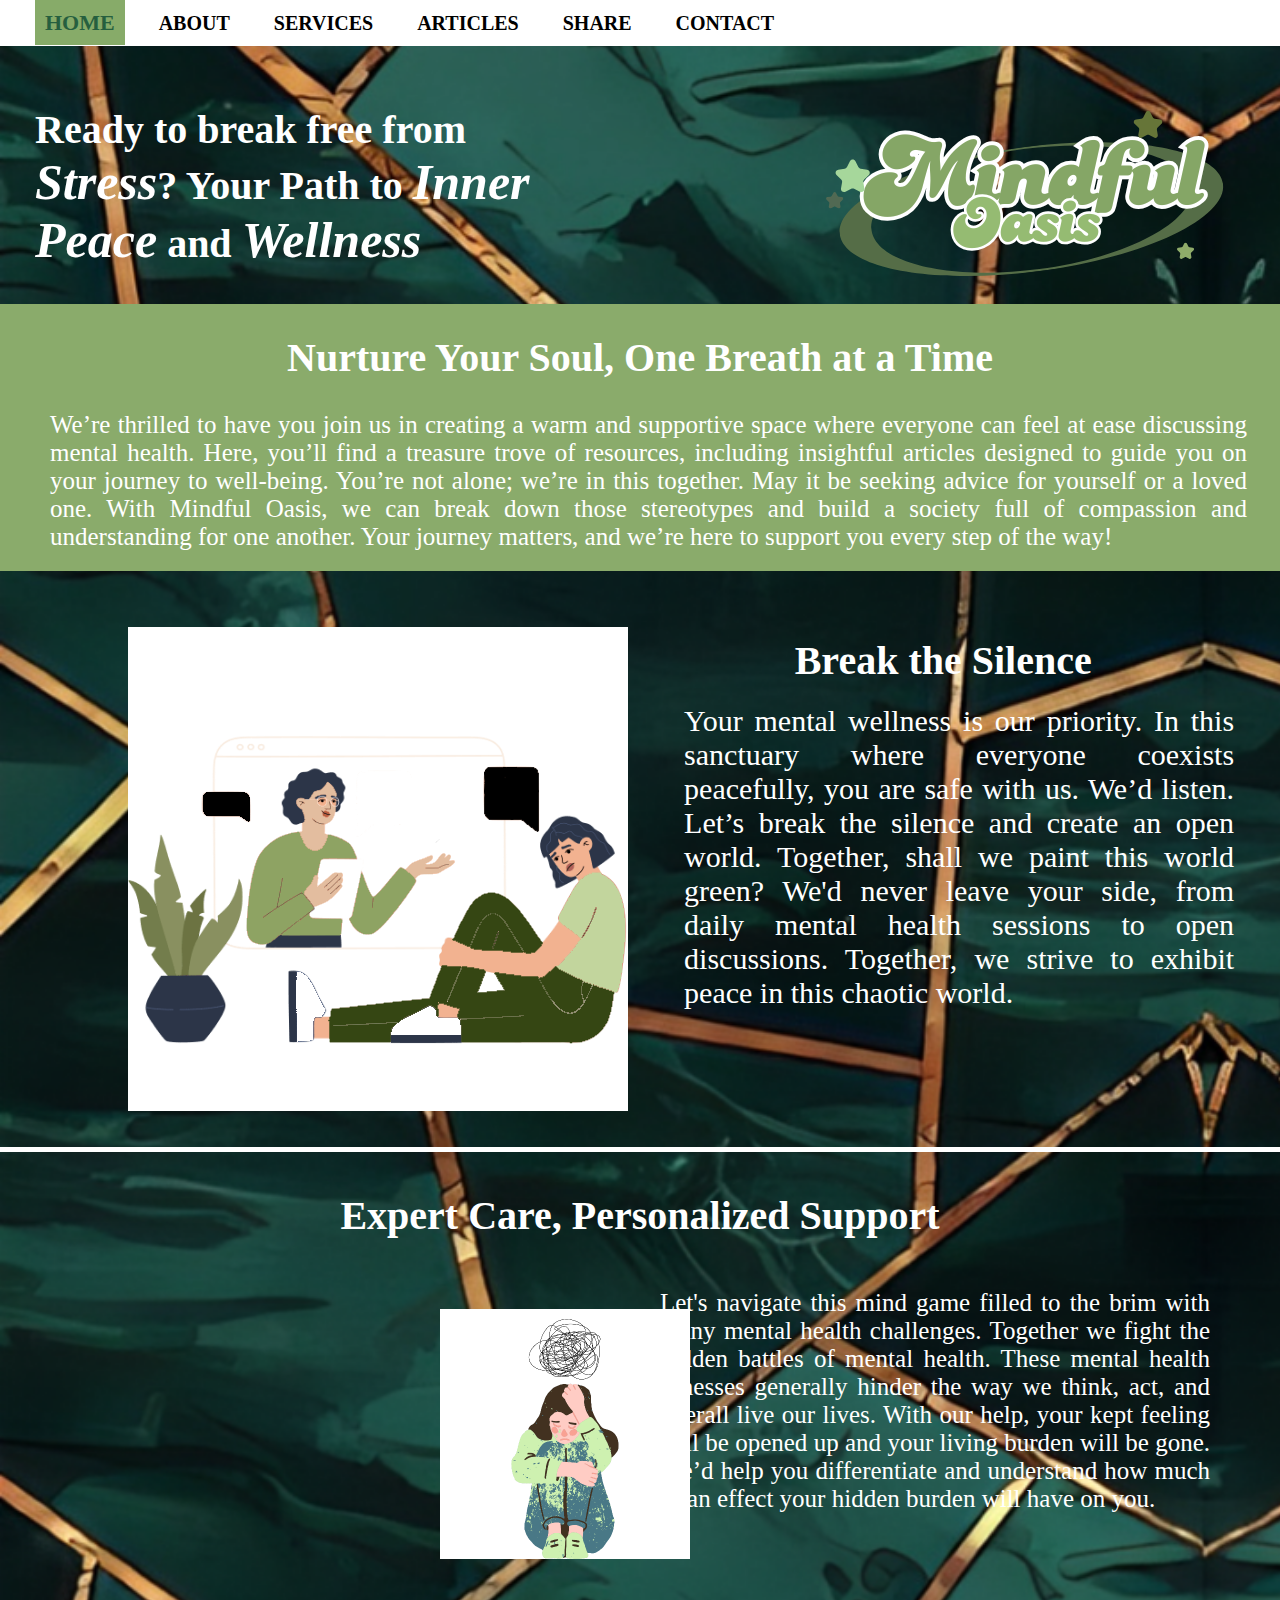
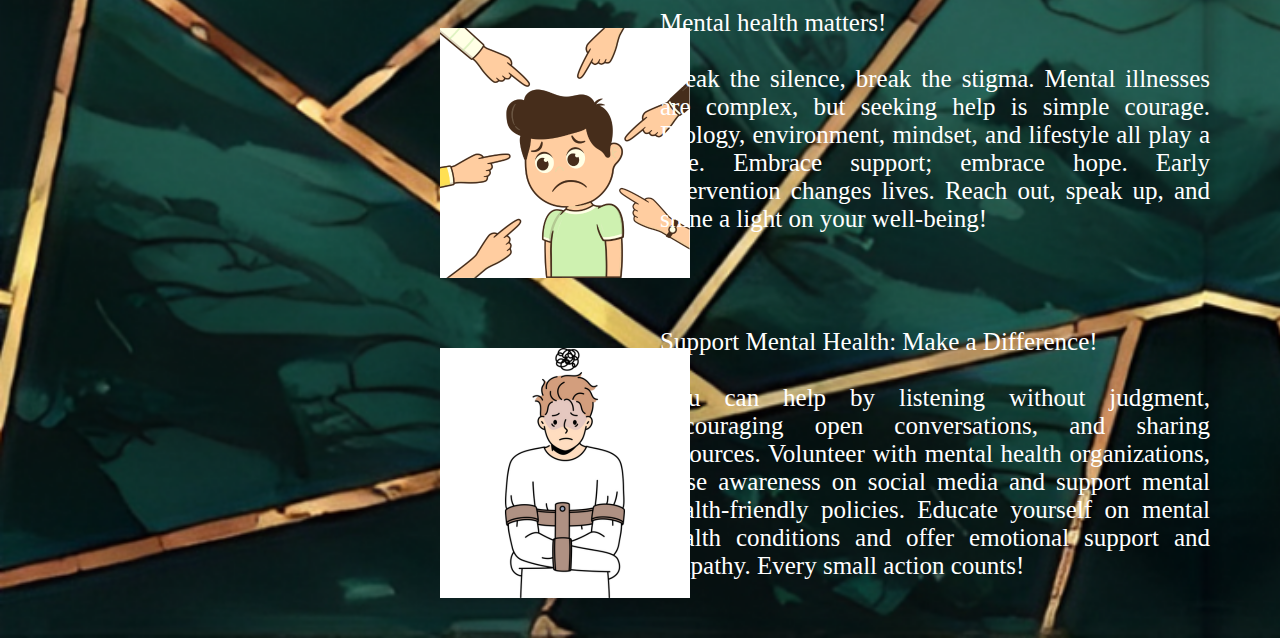
<file: index.html>
<!DOCTYPE html>
<html>
	<head>
		<link rel="stylesheet" type="text/css" href="AlterAsses.CSS">
	</head>
	<body>
		<nav>
			<ul>
				<li><a href="https://ayanna-nikk.github.io/C23-2Q-G5-Proj/" id="nav-active">HOME</a></li>
				<li><a href="&">ABOUT</a></li>
				<li><a href="&">SERVICES</a></li>
				<li><a href="https://ayanna-nikk.github.io/CS3-2Q-G5-Proj/article_page.html">ARTICLES</a></li>
				<li><a href="&">SHARE</a></li>
				<li><a href="&">CONTACT</a></li>
			</ul>
		</nav>
		
		<header>
			<h1 class="h-box">
				Ready to break free from <em>Stress</em>? Your Path to <em>Inner Peace</em> and <em>Wellness</em>
			</h1>
			<img src="Pics/Logo.png" alt="Mindful Oasis Logo" class="img-float">
		</header>
		
		<section id="welcoming">
			<h2>
				Nurture Your Soul, One Breath at a Time
			</h2>
			<p class="p-font">
				We’re thrilled to have you join us in creating a warm and supportive space where everyone can feel at ease discussing mental health. Here, you’ll find a treasure trove of resources, including insightful articles designed to guide you on your journey to well-being. You’re not alone; we’re in this together. May it be seeking advice for yourself or a loved one. With Mindful Oasis, we can break down those stereotypes and build a society full of compassion and understanding for one another. Your journey matters, and we’re here to support you every step of the way!
			</p>
		</section>
		
		<br><br>
		
		<section id="disc">
			<h2 class="section-disc">
				Break the Silence
			</h2>
			<p class="section-disc">
				Your mental wellness is our priority. In this sanctuary where everyone coexists peacefully, you are safe with us. We’d listen. Let’s break the silence and create an open world. Together, shall we paint this world green? We'd never leave your side, from daily mental health sessions to open discussions. Together, we strive to exhibit peace in this chaotic world.
			</p>
			<img src="Pics/section.png" alt="How our website can help you" class="section-img">
		</section>
		
		<br><br>
		
		<article>
			<h2>
				Expert Care, Personalized Support
			</h2>
			<section class="fservice">
				<img src="Pics/service1.png" alt="Service #1">
				<p>
					Let's navigate this mind game filled to the brim with many mental health challenges. Together we fight the hidden battles of mental health. These mental health illnesses generally hinder the way we think, act, and overall live our lives. With our help, your kept feeling will be opened up and your living burden will be gone. We’d help you differentiate and understand how much of an effect your hidden burden will have on you.
				</p>
			</section>
			<section class="sservice">
				<img src="Pics/service2.png" alt="Service #2">
				<p>
					Mental health matters!
					<br><br>
					Break the silence, break the stigma. Mental illnesses are complex, but seeking help is simple courage. Biology, environment, mindset, and lifestyle all play a role. Embrace support; embrace hope. Early intervention changes lives. Reach out, speak up, and shine a light on your well-being!
				</p>
			</section>
			<section class="tservice">
				<img src="Pics/service3.png" alt="Service #2">
				<p>
					Support Mental Health: Make a Difference!
					<br><br>
					You can help by listening without judgment, encouraging open conversations, and sharing resources. Volunteer with mental health organizations, raise awareness on social media and support mental health-friendly policies. Educate yourself on mental health conditions and offer emotional support and empathy. Every small action counts!
				</p>
			</section>
		</article>
	</body>
</html>
</file>
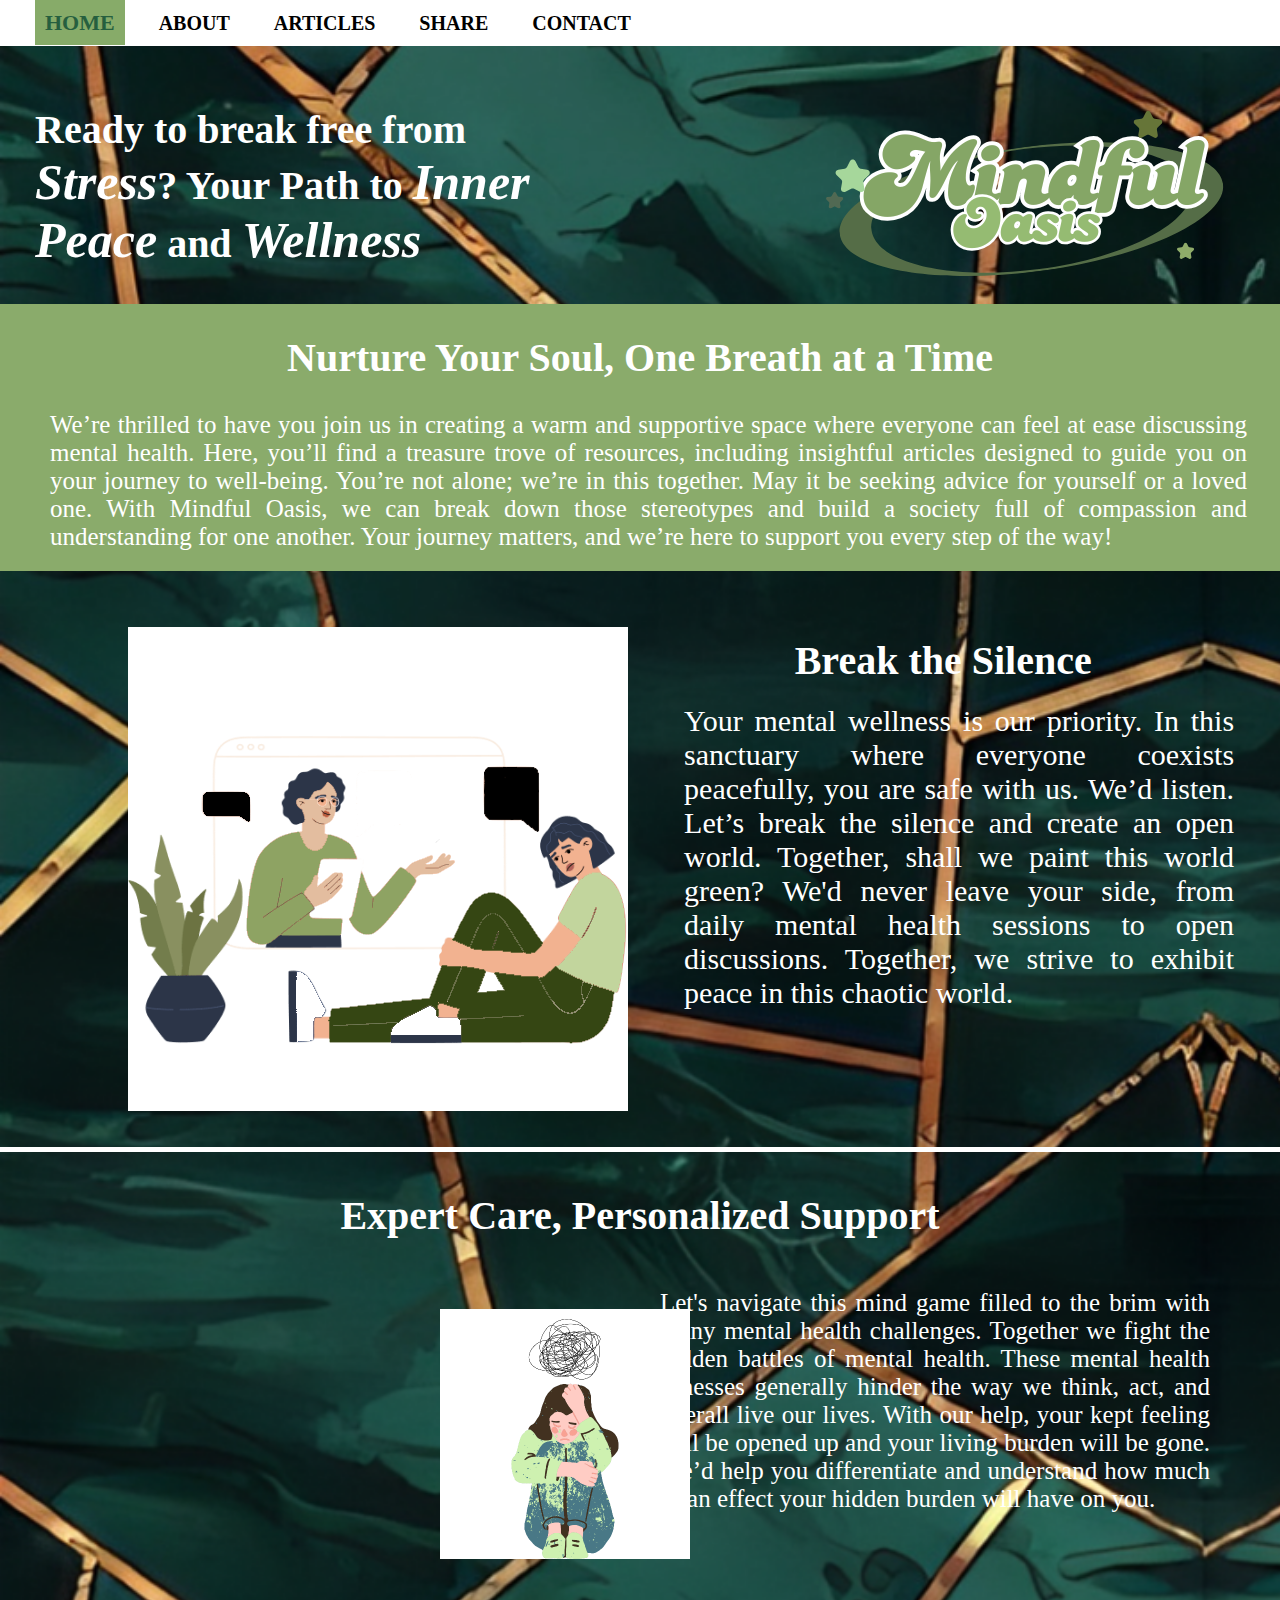
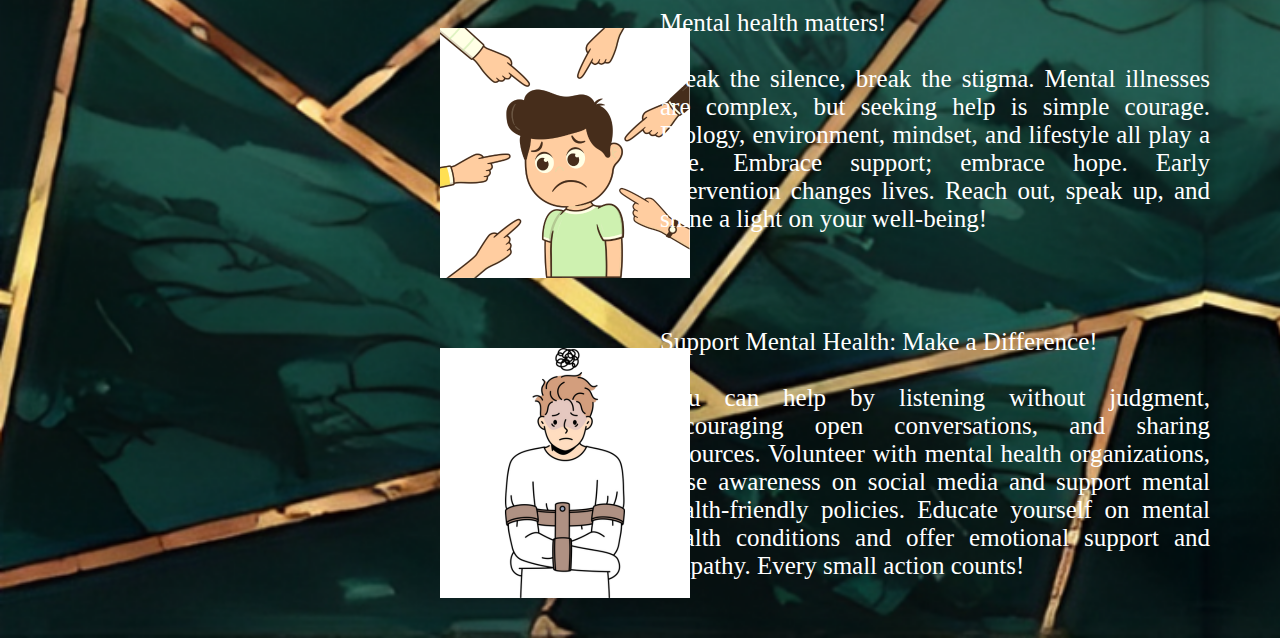
<file: Pages/index.html>
<!DOCTYPE html>
<html>
	<head>
		<title>A Mindful Oasis</title>
		
		<link rel="stylesheet" type="text/css" href="home.css">
	</head>
	<body>
		<nav>
			<ul>
				<li><a href="https://ayanna-nikk.github.io/CS3-2Q-G5-Proj/Pages/index.html" id="nav-active">HOME</a></li>
				<li><a href="https://ayanna-nikk.github.io/CS3-2Q-G5-Proj/Pages/about_page.html">ABOUT</a></li>
				<li><a href="https://ayanna-nikk.github.io/CS3-2Q-G5-Proj/Pages/article_page.html">ARTICLES</a></li>
				<li><a href="https://ayanna-nikk.github.io/CS3-2Q-G5-Proj/Pages/share_page.html">SHARE</a></li>
				<li><a href="https://ayanna-nikk.github.io/CS3-2Q-G5-Proj/Pages/contact_page.html">CONTACT</a></li>
			</ul>
		</nav>
		
		<header>
			<h1 class="h-box">
				Ready to break free from <em>Stress</em>? Your Path to <em>Inner Peace</em> and <em>Wellness</em>
			</h1>
			<img src="../Pics/Logo.png" alt="Mindful Oasis Logo" class="img-float">
		</header>
		
		<section id="welcoming">
			<h2>
				Nurture Your Soul, One Breath at a Time
			</h2>
			<p class="p-font">
				We’re thrilled to have you join us in creating a warm and supportive space where everyone can feel at ease discussing mental health. Here, you’ll find a treasure trove of resources, including insightful articles designed to guide you on your journey to well-being. You’re not alone; we’re in this together. May it be seeking advice for yourself or a loved one. With Mindful Oasis, we can break down those stereotypes and build a society full of compassion and understanding for one another. Your journey matters, and we’re here to support you every step of the way!
			</p>
		</section>
		
		<br><br>
		
		<section id="disc">
			<h2 class="section-disc">
				Break the Silence
			</h2>
			<p class="section-disc">
				Your mental wellness is our priority. In this sanctuary where everyone coexists peacefully, you are safe with us. We’d listen. Let’s break the silence and create an open world. Together, shall we paint this world green? We'd never leave your side, from daily mental health sessions to open discussions. Together, we strive to exhibit peace in this chaotic world.
			</p>
			<img src="../Pics/section.png" alt="How our website can help you" class="section-img">
		</section>
		
		<br><br>
		
		<article>
			<h2>
				Expert Care, Personalized Support
			</h2>
			<section class="firstservice">
				<img src="../Pics/service1.png" alt="Service #1">
				<p>
					Let's navigate this mind game filled to the brim with many mental health challenges. Together we fight the hidden battles of mental health. These mental health illnesses generally hinder the way we think, act, and overall live our lives. With our help, your kept feeling will be opened up and your living burden will be gone. We’d help you differentiate and understand how much of an effect your hidden burden will have on you.
				</p>
			</section>
			<section class="secondservice">
				<img src="../Pics/service2.png" alt="Service #2">
				<p>
					Mental health matters!
					<br><br>
					Break the silence, break the stigma. Mental illnesses are complex, but seeking help is simple courage. Biology, environment, mindset, and lifestyle all play a role. Embrace support; embrace hope. Early intervention changes lives. Reach out, speak up, and shine a light on your well-being!
				</p>
			</section>
			<section class="thirdservice">
				<img src="../Pics/service3.png" alt="Service #2">
				<p>
					Support Mental Health: Make a Difference!
					<br><br>
					You can help by listening without judgment, encouraging open conversations, and sharing resources. Volunteer with mental health organizations, raise awareness on social media and support mental health-friendly policies. Educate yourself on mental health conditions and offer emotional support and empathy. Every small action counts!
				</p>
			</section>
		</article>
	</body>
</html>
</file>
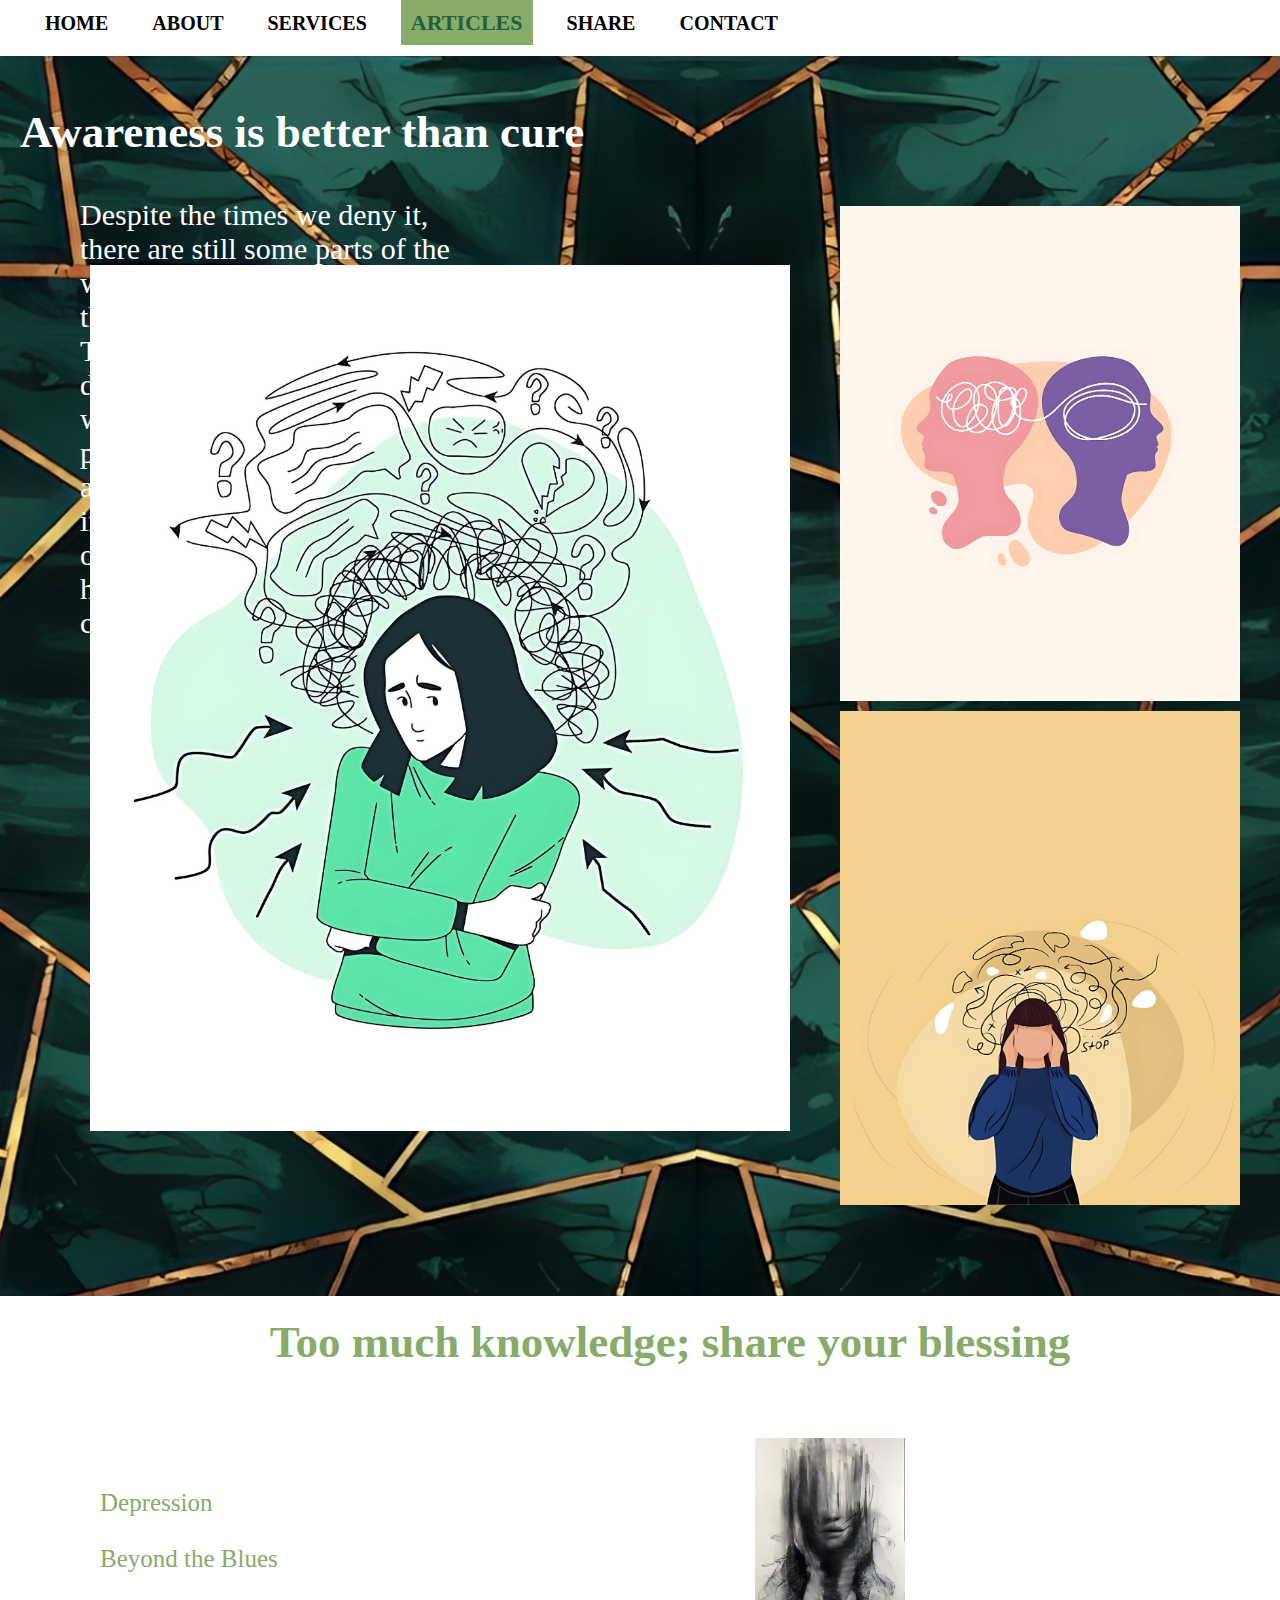
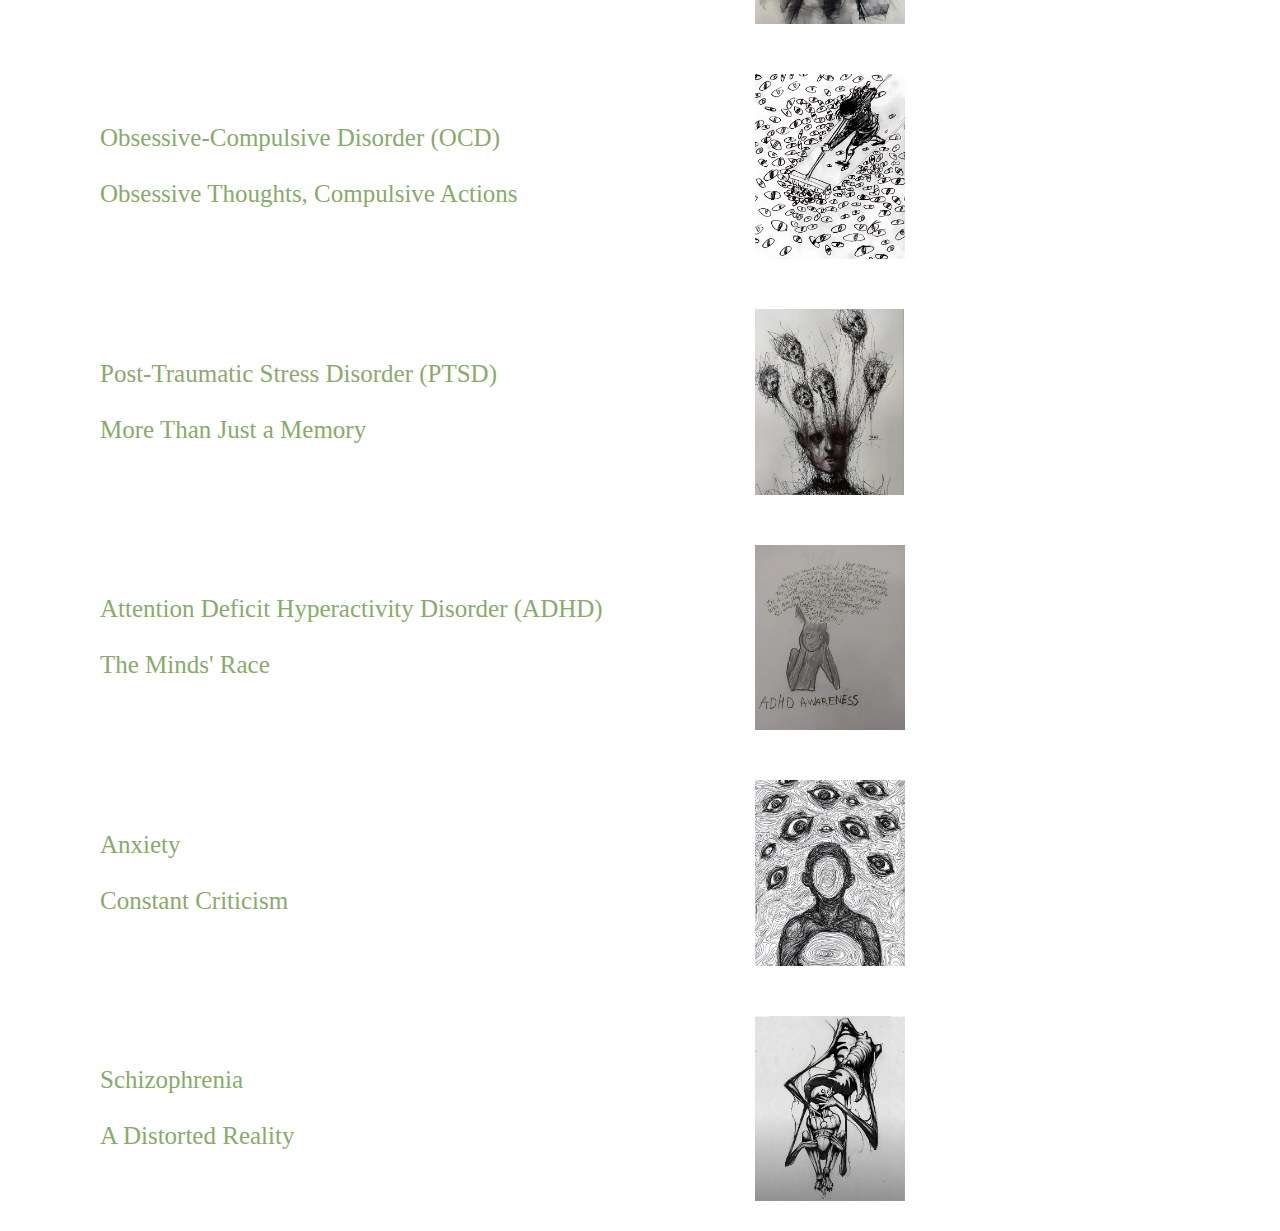
<file: article_page.html>
<!DOCTYPE html>
<html>
	<head>
		<link rel="stylesheet" type="text/css" href="article_page.css">
	</head>
	<body>
		<nav>
			<ul>
				<li><a href="https://ayanna-nikk.github.io/C23-2Q-G5-Proj/">HOME</a></li>
				<li><a href="&">ABOUT</a></li>
				<li><a href="&">SERVICES</a></li>
				<li><a href="https://ayanna-nikk.github.io/C23-2Q-G5-Proj/article_page.html/" id="nav-active">ARTICLES</a></li>
				<li><a href="&">SHARE</a></li>
				<li><a href="&">CONTACT</a></li>
			</ul>
		</nav>
		
		<header>
			<h1>Awareness is better than cure</h1>
			<p>Despite the times we deny it, there are still some parts of the world that are not open to the thought of mental health issues. This close-mindedness leads to different treatment of people, which leads to their cognitive problems. So let's spread awareness to those people with information that will make them open their minds. As we always hear, "Awareness is better than cure."</p>
			<div  class="headerimg">
				<div class="first-img">
					<img src="Pics/mi1.png" alt="Dealing with Mental Illness">
				</div>
				<div class="right-imgs">
					<img src="Pics/mi2.png" alt="Dealing with Mental Illness">
					<img src="Pics/mi3.png" alt="Dealing with Mental Illness">
				</div>
			</div>
		</header>
		
		<section>
			<h1>Too much knowledge; share your blessing</h1>
			<a href="https://ayanna-nikk.github.io/C23-2Q-G5-Proj/Articles/Beyond%20the%20Blues.html">
				<section class="articles">
					<p>
						Depression
						<br><br>
						Beyond the Blues
					</p>
					<img src="Pics/Depression.png" alt="Depression">
				</section>
			</a>
			
			<a href="https://ayanna-nikk.github.io/C23-2Q-G5-Proj/Articles/The%20Minds'%20Race.html">
				<section class="articles">
					<p>
						Obsessive-Compulsive Disorder (OCD)
						<br><br>
						Obsessive Thoughts, Compulsive Actions
					</p>
					<img src="Pics/OCD.png" alt="Obsessive-Compulsive Disorder">
				</section>
			</a>
			
			<a href="https://ayanna-nikk.github.io/C23-2Q-G5-Proj/Articles/More%20Than%20Just%20a%20Memory.html">
				<section class="articles">
					<p>
						Post-Traumatic Stress Disorder (PTSD)
						<br><br>
						More Than Just a Memory
					</p>
					<img src="Pics/PTSD.png" alt="Post-Traumatic Sress Disorder">
				</section>
			</a>
			
			<a href="https://ayanna-nikk.github.io/C23-2Q-G5-Proj/Articles/The%20Minds'%20Race.html">
				<section class="articles">
					<p>
						Attention Deficit Hyperactivity Disorder (ADHD)
						<br><br>
						The Minds' Race
					</p>
					<img src="Pics/ADHD.png" alt="Attention Deficit Hyperactivity Disorder">
				</section>
			</a>
			
			<a href="https://ayanna-nikk.github.io/C23-2Q-G5-Proj/Articles/Constant%20Criticism.html">
				<section class="articles">
					<p>
						Anxiety
						<br><br>
						Constant Criticism
					</p>
					<img src="Pics/Anxiety.png" alt="Anxiety">
				</section>
			</a>
			
			<a href="https://ayanna-nikk.github.io/C23-2Q-G5-Proj/Articles/A%20Distorted%20Reality.html">
				<section class="articles">
					<p>
						Schizophrenia
						<br><br>
						A Distorted Reality
					</p>
					<img src="Pics/Schizophrenia.png" alt="Schizophrenia">
				</section>
			</a>
		</section>
	</body>
</html>
</file>
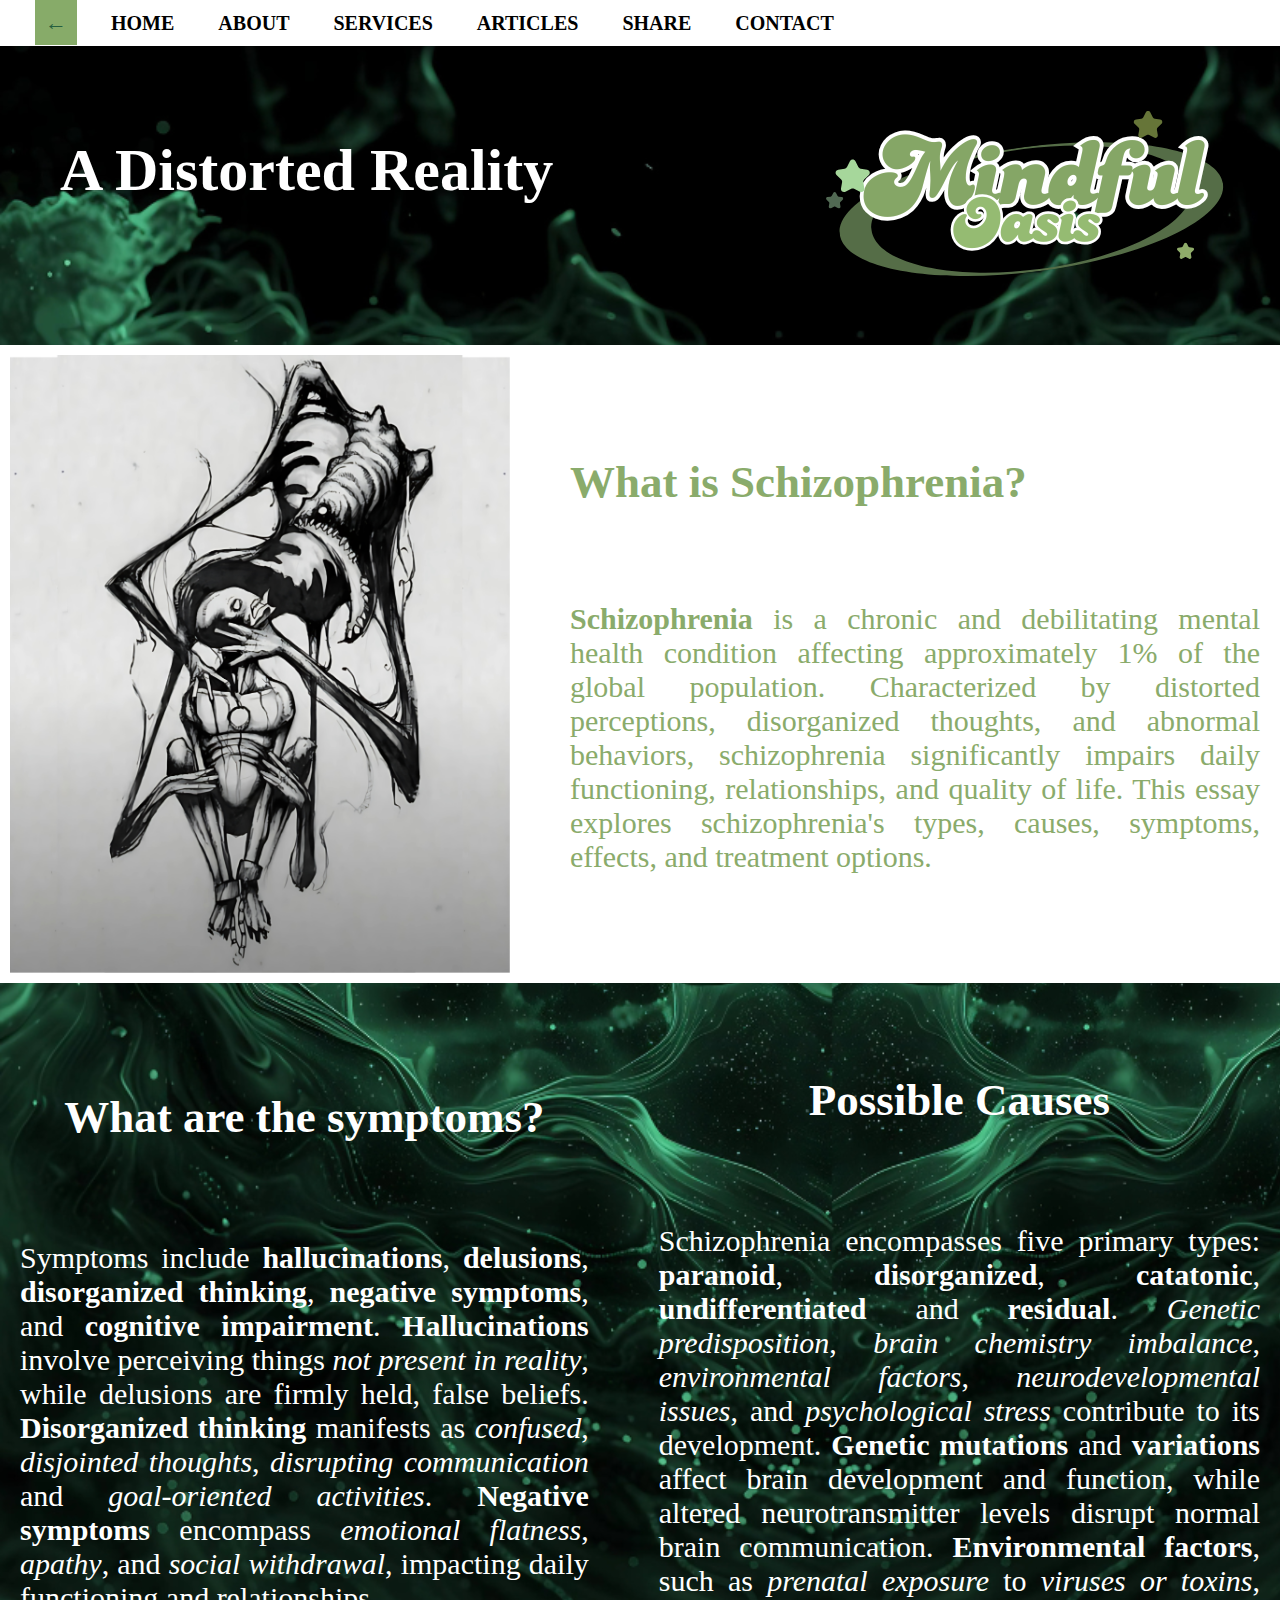
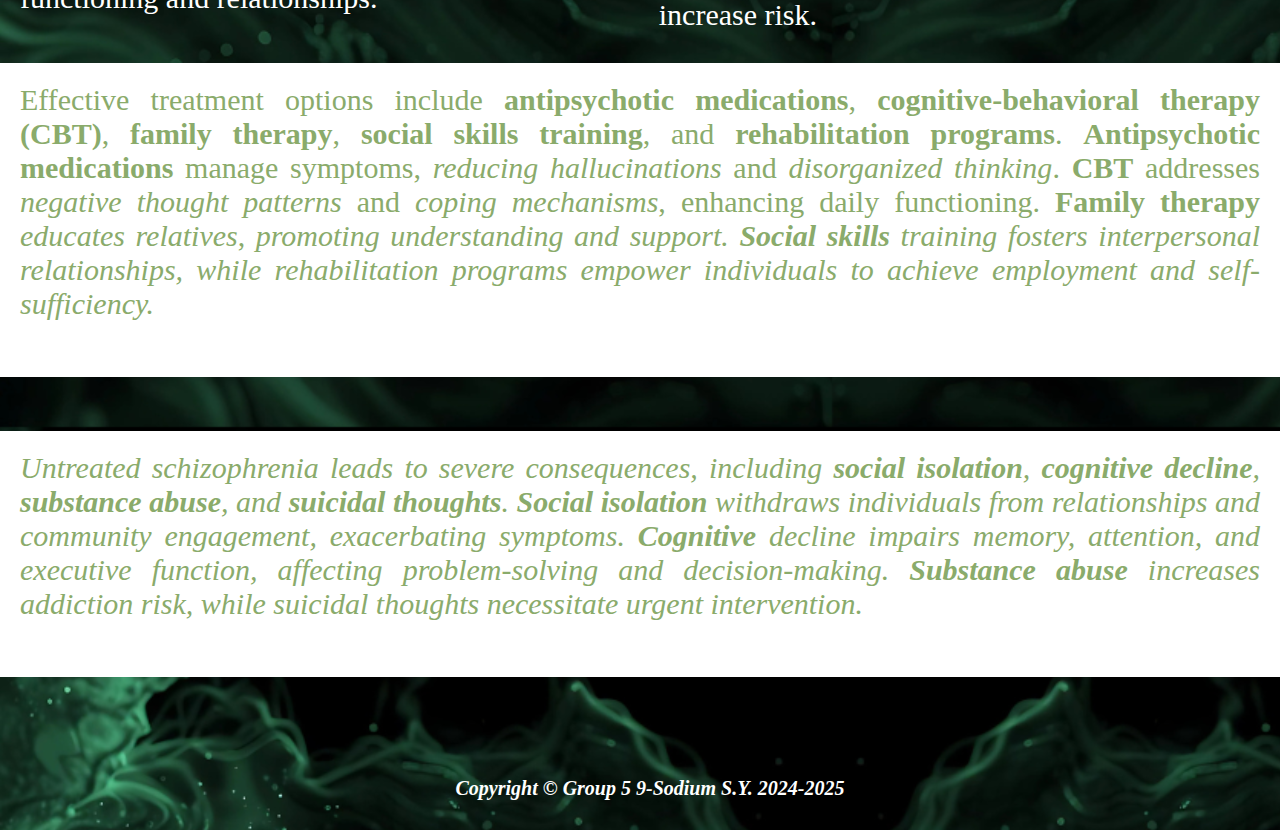
<file: Aricles/A Distorted Reality.html>
<!DOCTYPE html>
<html>
	<head>
		<link rel="stylesheet" type="text/css" href="articles.css">
	</head>
	<body>
		<nav>
			<ul>
				<li><a href="https://ayanna-nikk.github.io/C23-2Q-G5-Proj/article_page.html/" id="arrow">&#8592;</a></li>
				<li><a href="https://ayanna-nikk.github.io/C23-2Q-G5-Proj/">HOME</a></li>
				<li><a href="&">ABOUT</a></li>
				<li><a href="&">SERVICES</a></li>
				<li><a href="https://ayanna-nikk.github.io/C23-2Q-G5-Proj/article_page.html/">ARTICLES</a></li>
				<li><a href="&">SHARE</a></li>
				<li><a href="&">CONTACT</a></li>
			</ul>
		</nav>

		<header>
			<h1>A Distorted Reality</h1>
			<img src="../Pics/Logo.png" alt="Logo">
		</header>

		<section>
			<img src="../Pics/Schizophrenia.png" alt="Schizophrenia">
			<article>
				<div><h2>What is Schizophrenia?</h2></div><br><br>

				<div><b>Schizophrenia</b> is a chronic and debilitating mental health condition affecting approximately 1% of the global population. Characterized by distorted perceptions, disorganized thoughts, and abnormal behaviors, schizophrenia significantly impairs daily functioning, relationships, and quality of life. This essay explores schizophrenia's types, causes, symptoms, effects, and treatment options.</div><br><br>
			</article>
		</section>
		
		<section>
			<article>
				<div><h2>What are the symptoms?</h2></div><br><br>

				<div>Symptoms include <b>hallucinations</b>, <b>delusions</b>, <b>disorganized thinking</b>, <b>negative symptoms</b>, and <b>cognitive impairment</b>. <b>Hallucinations</b> involve perceiving things <em>not present in reality</em>, while delusions are firmly held, false beliefs. <b>Disorganized thinking</b> manifests as <em>confused</em>, <em>disjointed thoughts</em>, <em>disrupting communication</em> and <em>goal-oriented activities</em>. <b>Negative symptoms</b> encompass <em>emotional flatness</em>, <em>apathy</em>, and <em>social withdrawal</em>, impacting daily functioning and relationships.</div><br><br>
			</article>
			<article>
				<div><h2>Possible Causes</h2></div><br><br>
				
				<div>Schizophrenia encompasses five primary types: <b>paranoid</b>, <b>disorganized</b>, <b>catatonic</b>, <b>undifferentiated</b> and <b>residual</b>. <em>Genetic predisposition</em>, <em>brain chemistry imbalance</em>, <em>environmental factors</em>, <em>neurodevelopmental issues</em>, and <em>psychological stress</em> contribute to its development. <b>Genetic mutations</b> and <b>variations</b> affect brain development and function, while altered neurotransmitter levels disrupt normal brain communication. <b>Environmental factors</b>, such as <em>prenatal exposure</em> to <em>viruses or toxins</em>, increase risk.</div><br><br>
			</article>
		</section>
		
		<article class="lastones">
			<div>Effective treatment options include <b>antipsychotic medications</b>, <b>cognitive-behavioral therapy (CBT)</b>, <b>family therapy</b>, <b>social skills training</b>, and <b>rehabilitation programs</b>. <b>Antipsychotic medications</b> manage symptoms, <em>reducing hallucinations</em> and <em>disorganized thinking</em>. <b>CBT</b> addresses <em>negative thought patterns</em> and <em>coping mechanisms</em>, enhancing daily functioning. <b>Family therapy</b> <em>educates relatives</em>, <em>promoting understanding<em> and <em>support</em>. <b>Social skills</b> training fosters <em>interpersonal relationships</em>, while rehabilitation programs empower individuals to achieve employment and self-sufficiency.</div><br><br>
		</article>
		
		<br><br><br>

		<article class="lastones">
			<div>Untreated schizophrenia leads to severe consequences, including <b>social isolation</b>, <b>cognitive decline</b>, <b>substance abuse</b>, and <b>suicidal thoughts</b>. <b>Social isolation</b> withdraws individuals from <em>relationships</em> and <em>community engagement</em>, exacerbating symptoms. <b>Cognitive</b> decline impairs <em>memory</em>, <em>attention</em>, and <em>executive function</em>, affecting problem-solving and decision-making. <b>Substance abuse</b> increases <em>addiction risk</em>, while suicidal thoughts necessitate urgent intervention.</div><br><br>
		</article>

		<footer>
			<p><b>Copyright &copy; Group 5 9-Sodium S.Y. 2024-2025</b></p>
		</footer>
	</body>
</html>
</file>
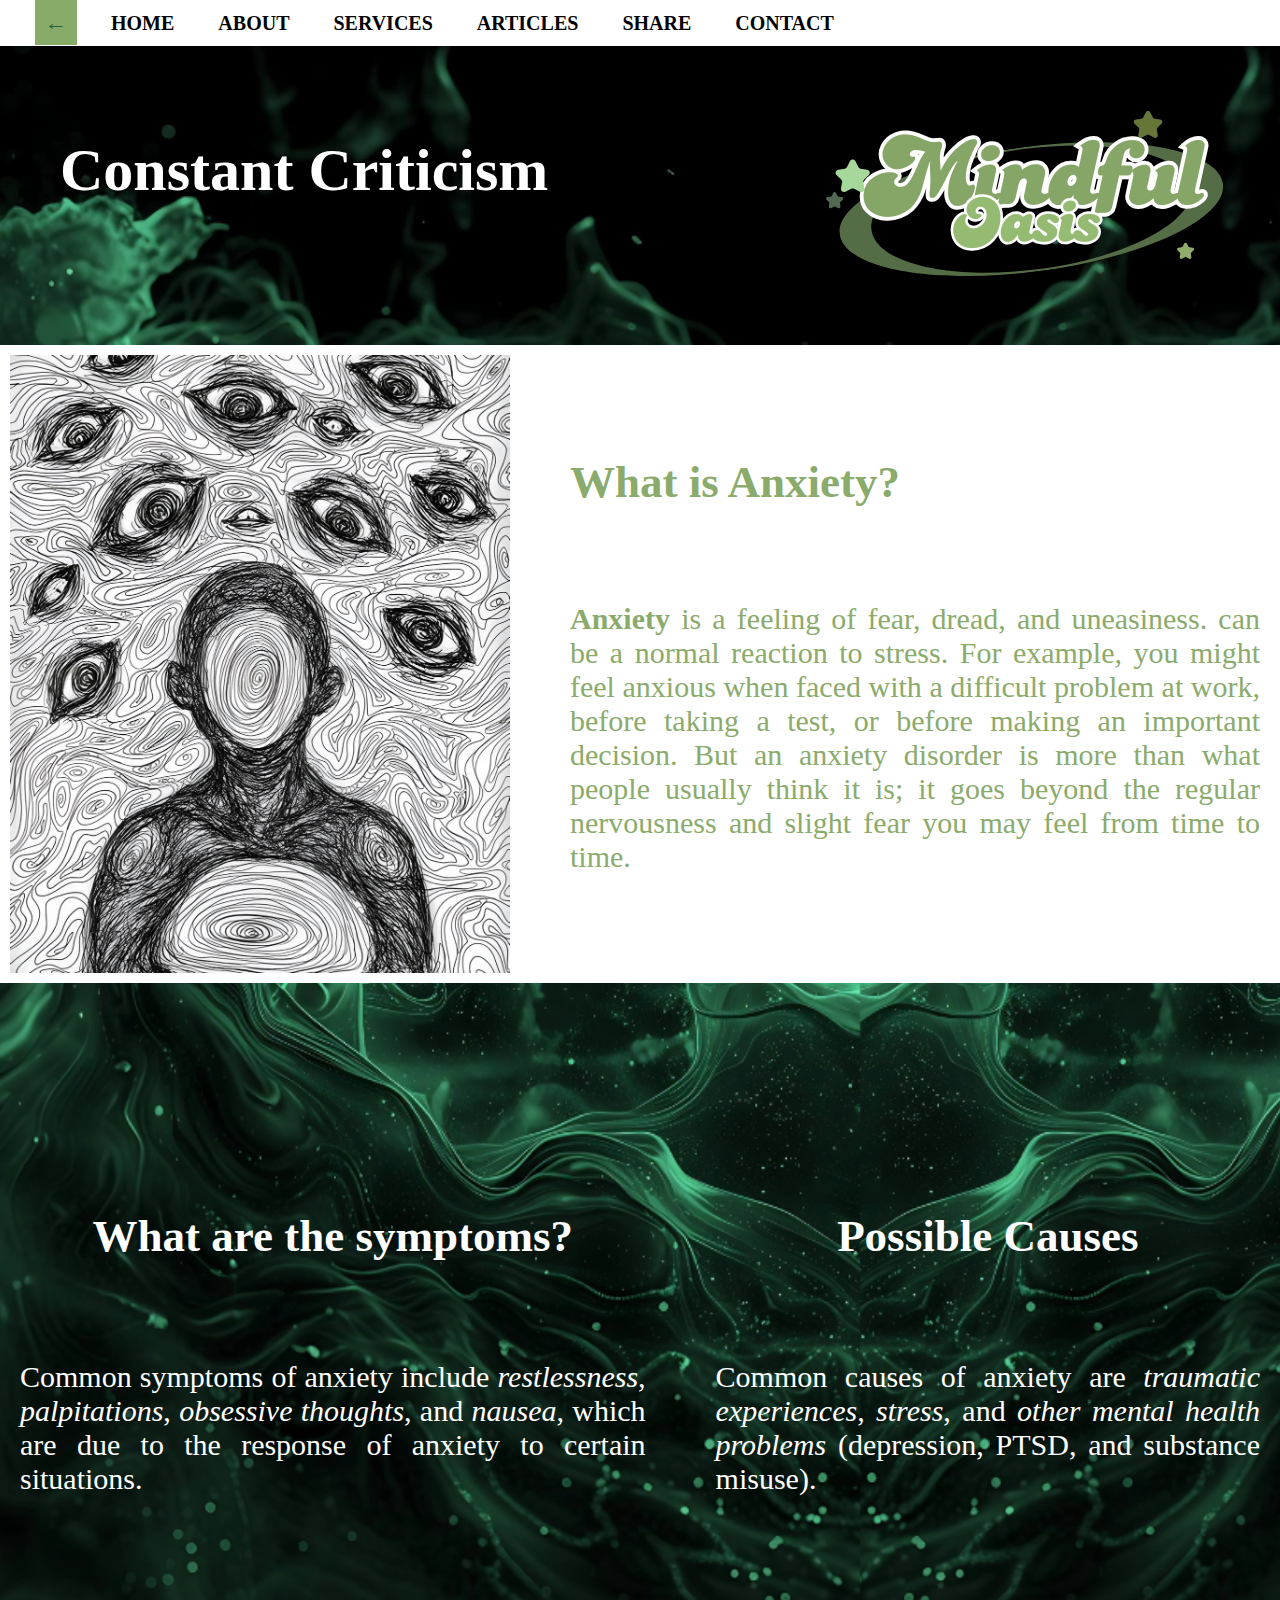
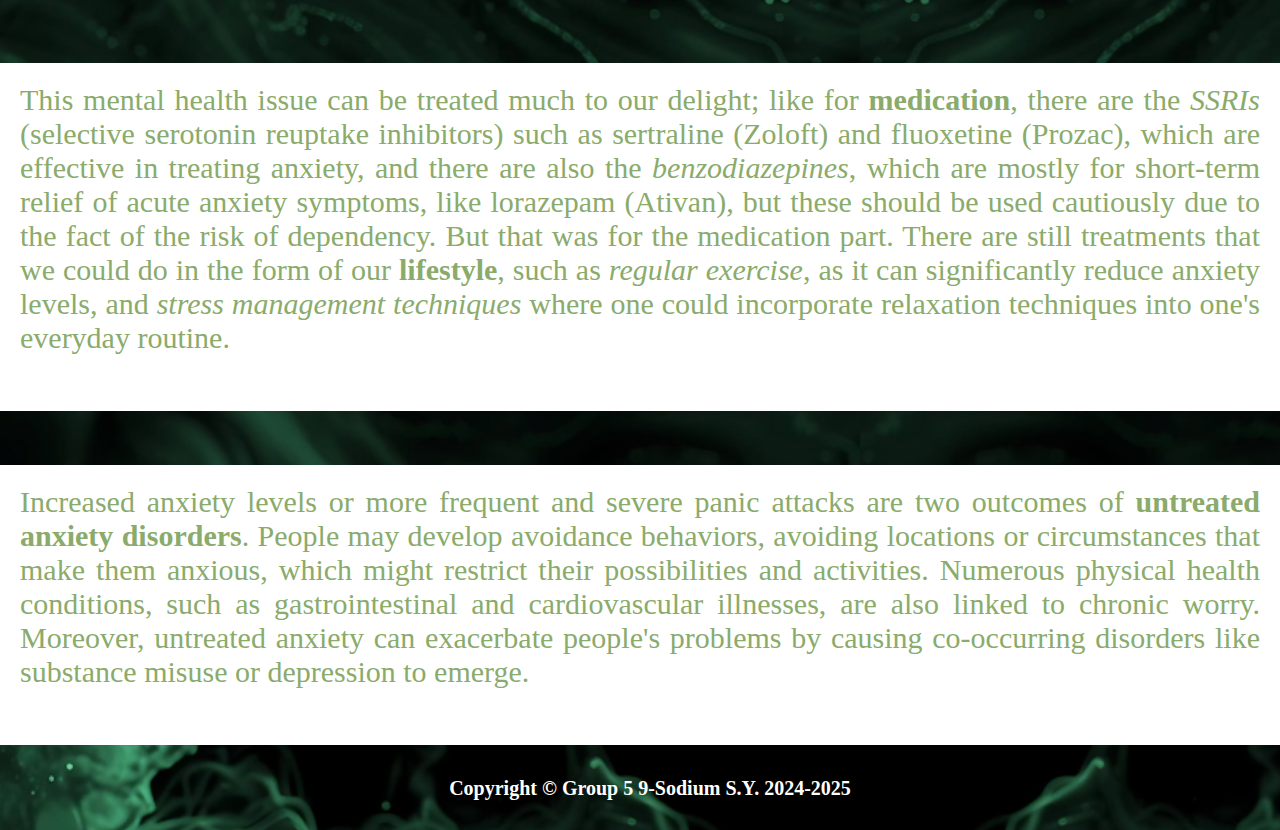
<file: Aricles/Constant Criticism.html>
<!DOCTYPE html>
<html>
	<head>
		<link rel="stylesheet" type="text/css" href="articles.css">
	</head>
	<body>
		<nav>
			<ul>
				<li><a href="https://ayanna-nikk.github.io/C23-2Q-G5-Proj/article_page.html/" id="arrow">&#8592;</a></li>
				<li><a href="https://ayanna-nikk.github.io/C23-2Q-G5-Proj/">HOME</a></li>
				<li><a href="&">ABOUT</a></li>
				<li><a href="&">SERVICES</a></li>
				<li><a href="https://ayanna-nikk.github.io/C23-2Q-G5-Proj/article_page.html/">ARTICLES</a></li>
				<li><a href="&">SHARE</a></li>
				<li><a href="&">CONTACT</a></li>
			</ul>
		</nav>

		<header>
			<h1>Constant Criticism</h1>
			<img src="../Pics/Logo.png" alt="Logo">
		</header>

		<section>
			<img src="../Pics/Anxiety.png" alt="Anxiety">
			<article>
				<div><h2>What is Anxiety?</h2></div><br><br>

				<div><b>Anxiety</b> is a feeling of fear, dread, and uneasiness. can be a normal reaction to stress. For example, you might feel anxious when faced with a difficult problem at work, before taking a test, or before making an important decision. But an anxiety disorder is more than what people usually think it is; it goes beyond the regular nervousness and slight fear you may feel from time to time.</div><br><br>
			</article>
		</section>
		
		<section>
			<article>
				<div><h2>What are the symptoms?</h2></div><br><br>

				<div>Common symptoms of anxiety include <em>restlessness</em>, <em>palpitations</em>, <em>obsessive thoughts</em>, and <em>nausea</em>, which are due to the response of anxiety to certain situations.</div><br><br>
			</article>
			<article>
				<div><h2>Possible Causes</h2></div><br><br>
				
				<div>Common causes of anxiety are <em>traumatic experiences</em>, <em>stress</em>, and <em>other mental health problems</em> (depression, PTSD, and substance misuse).</div><br><br>
			</article>
		</section>
		
		<article class="lastones">
			<div>This mental health issue can be treated much to our delight; like for <b>medication</b>, there are the <em>SSRIs</em> (selective serotonin reuptake inhibitors) such as sertraline (Zoloft) and fluoxetine (Prozac), which are effective in treating anxiety, and there are also the <em>benzodiazepines</em>, which are mostly for short-term relief of acute anxiety symptoms, like lorazepam (Ativan), but these should be used cautiously due to the fact of the risk of dependency. But that was for the medication part. There are still treatments that we could do in the form of our <b>lifestyle</b>, such as <em>regular exercise</em>, as it can significantly reduce anxiety levels, and <em>stress management techniques</em> where one could incorporate relaxation techniques into one's everyday routine.</div><br><br>
		</article>
		
		<br><br><br>

		<article class="lastones">
			<div>Increased anxiety levels or more frequent and severe panic attacks are two outcomes of <b>untreated anxiety disorders</b>. People may develop avoidance behaviors, avoiding locations or circumstances that make them anxious, which might restrict their possibilities and activities. Numerous physical health conditions, such as gastrointestinal and cardiovascular illnesses, are also linked to chronic worry. Moreover, untreated anxiety can exacerbate people's problems by causing co-occurring disorders like substance misuse or depression to emerge.</div><br><br>
		</article>

		<footer>
			<p><b>Copyright &copy; Group 5 9-Sodium S.Y. 2024-2025</b></p>
		</footer>
	</body>
</html>
</file>
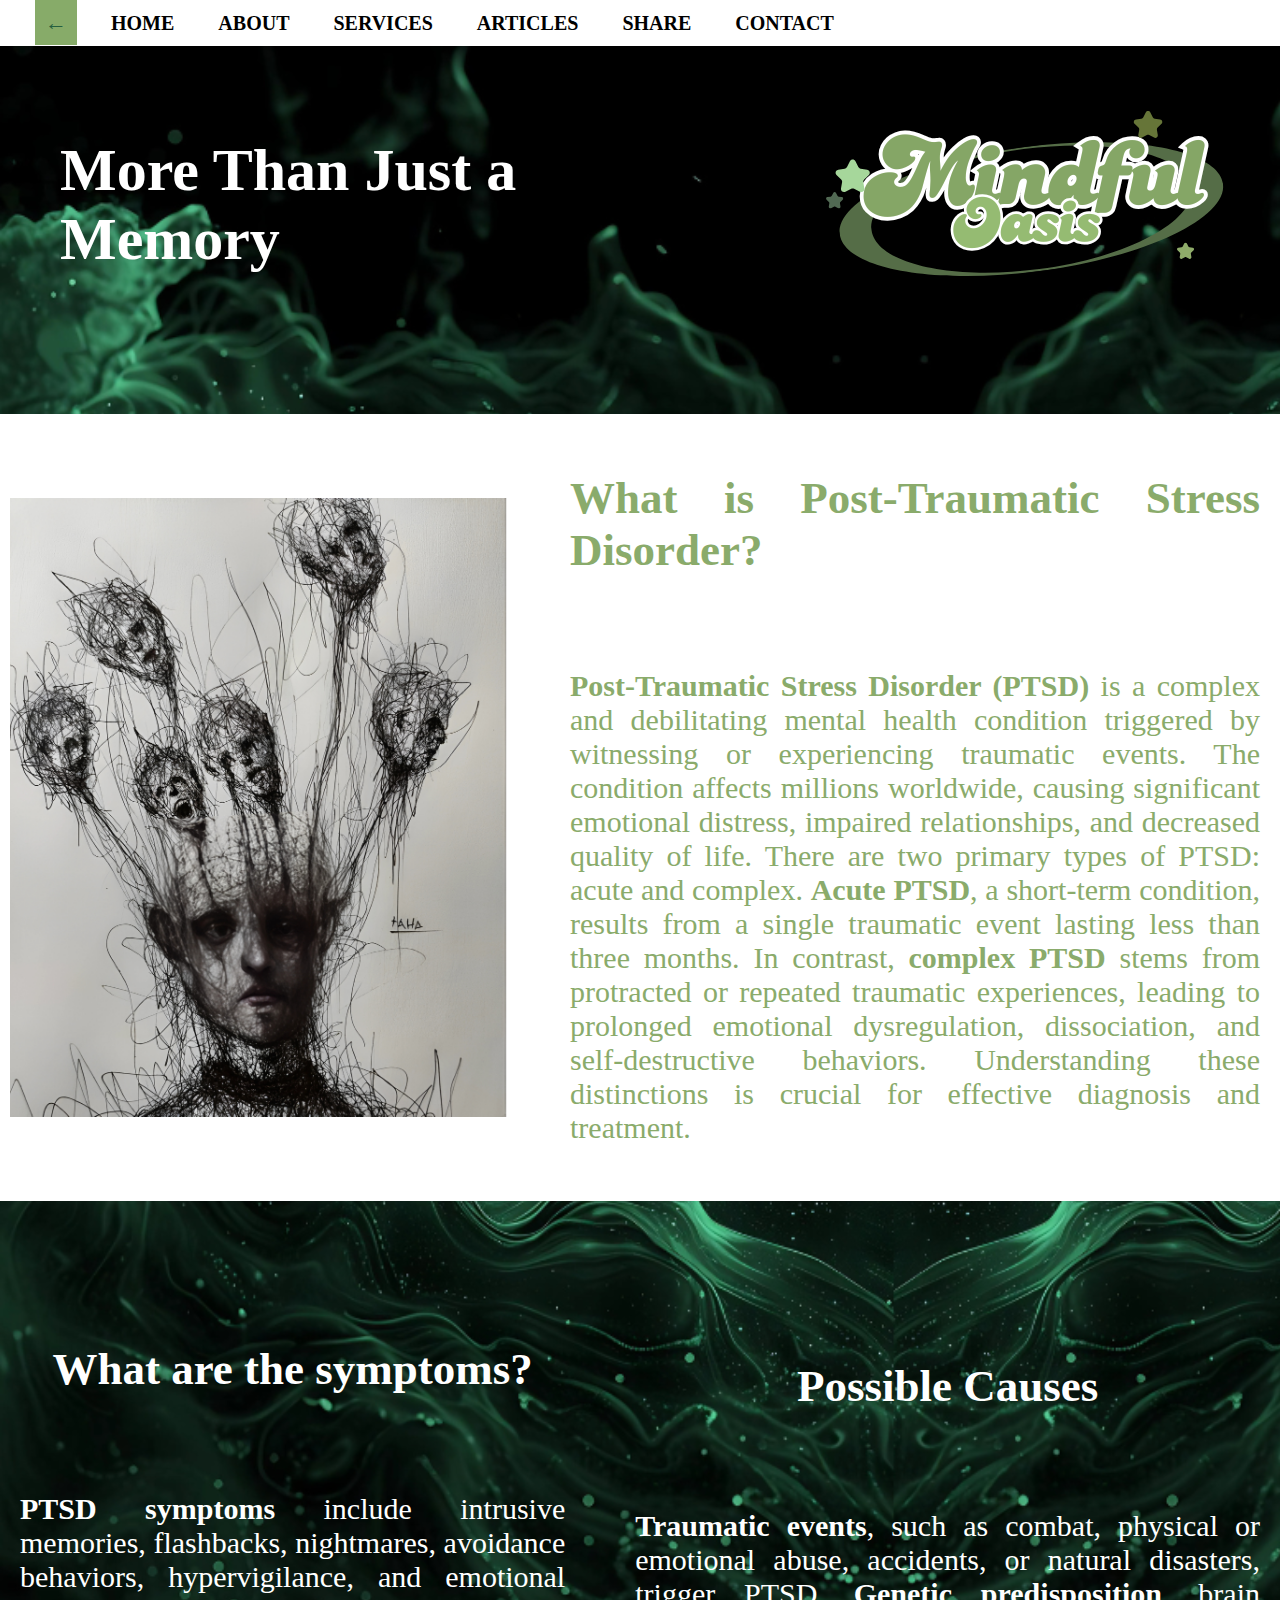
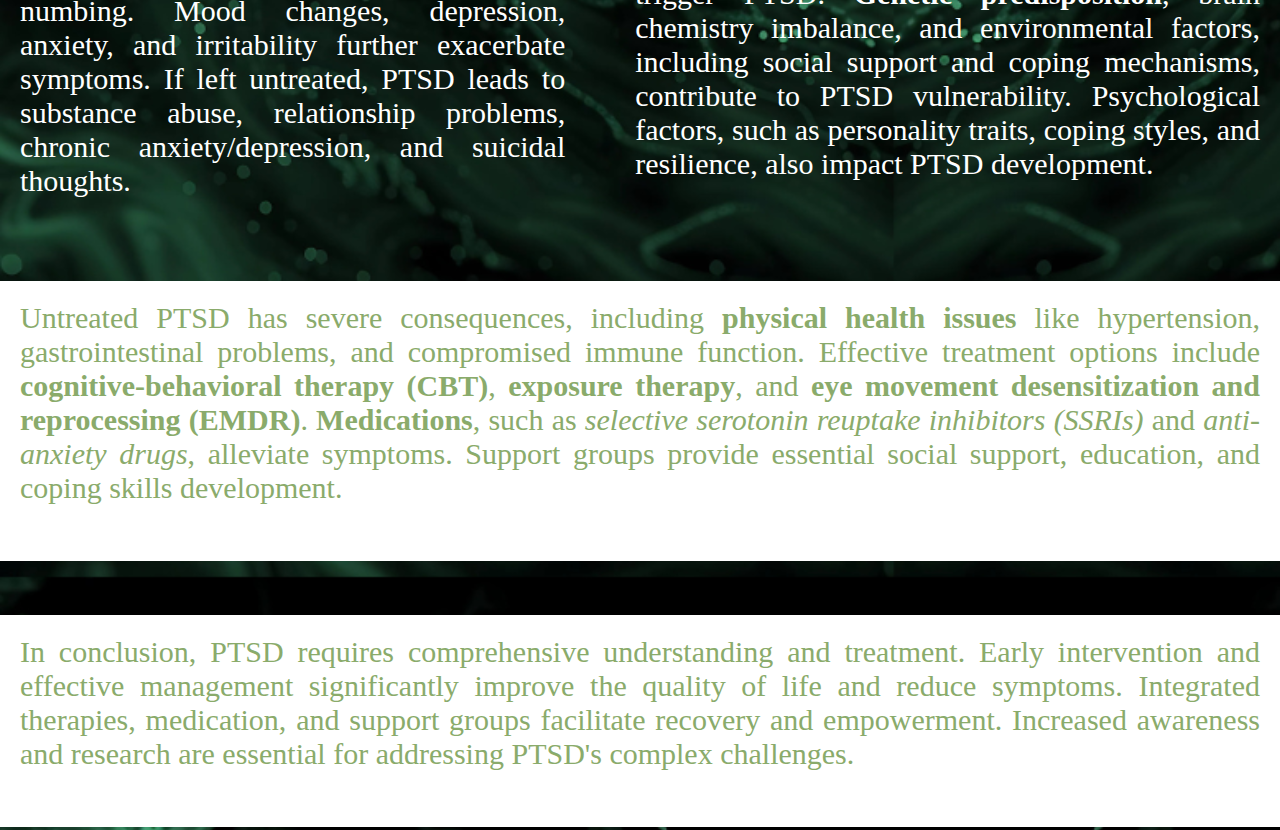
<file: Aricles/More Than Just a Memory.html>
<!DOCTYPE html>
<html>
	<head>
		<link rel="stylesheet" type="text/css" href="articles.css">
	</head>
	<body>
		<nav>
			<ul>
				<li><a href="https://ayanna-nikk.github.io/C23-2Q-G5-Proj/article_page.html/" id="arrow">&#8592;</a></li>
				<li><a href="https://ayanna-nikk.github.io/C23-2Q-G5-Proj/">HOME</a></li>
				<li><a href="&">ABOUT</a></li>
				<li><a href="&">SERVICES</a></li>
				<li><a href="https://ayanna-nikk.github.io/C23-2Q-G5-Proj/article_page.html/">ARTICLES</a></li>
				<li><a href="&">SHARE</a></li>
				<li><a href="&">CONTACT</a></li>
			</ul>
		</nav>

		<header>
			<h1>More Than Just a Memory</h1>
			<img src="../Pics/Logo.png" alt="Logo">
		</header>

		<section>
			<img src="../Pics/PTSD.png" alt="Post-Traumatic Stress Disorder">
			<article>
				<div><h2>What is Post-Traumatic Stress Disorder?</h2></div><br><br>

				<div><b>Post-Traumatic Stress Disorder (PTSD)</b> is a complex and debilitating mental health condition triggered by witnessing or experiencing traumatic events. The condition affects millions worldwide, causing significant emotional distress, impaired relationships, and decreased quality of life.
				There are two primary types of PTSD: acute and complex. <b>Acute PTSD</b>, a short-term condition, results from a single traumatic event lasting less than three months. In contrast, <b>complex PTSD</b> stems from protracted or repeated traumatic experiences, leading to prolonged emotional dysregulation, dissociation, and self-destructive behaviors. Understanding these distinctions is crucial for effective diagnosis and treatment.</div><br><br>
			</article>
		</section>
		
		<section>
			<article>
				<div><h2>What are the symptoms?</h2></div><br><br>

				<div><b>PTSD symptoms</b> include intrusive memories, flashbacks, nightmares, avoidance behaviors, hypervigilance, and emotional numbing. Mood changes, depression, anxiety, and irritability further exacerbate symptoms. If left untreated, PTSD leads to substance abuse, relationship problems, chronic anxiety/depression, and suicidal thoughts.</div><br><br>
			</article>
			<article>
				<div><h2>Possible Causes</h2></div><br><br>
				
				<div><b>Traumatic events</b>, such as combat, physical or emotional abuse, accidents, or natural disasters, trigger PTSD. <b>Genetic predisposition</b>, brain chemistry imbalance, and environmental factors, including social support and coping mechanisms, contribute to PTSD vulnerability. </b>Psychological factors</b>, such as personality traits, coping styles, and resilience, also impact PTSD development.</div><br><br>
			</article>
		</section>
		
		<article class="lastones">
			<div>Untreated PTSD has severe consequences, including <b>physical health issues</b> like hypertension, gastrointestinal problems, and compromised immune function. Effective treatment options include <b>cognitive-behavioral therapy (CBT)</b>, <b>exposure therapy</b>, and <b>eye movement desensitization and reprocessing (EMDR)</b>. <b>Medications</b>, such as <em>selective serotonin reuptake inhibitors (SSRIs)</em> and <em>anti-anxiety drugs</em>, alleviate symptoms. Support groups provide essential social support, education, and coping skills development.</div><br><br>
		</article>
		
		<br><br><br>

		<article class="lastones">
			<div>In conclusion, PTSD requires comprehensive understanding and treatment. Early intervention and effective management significantly improve the quality of life and reduce symptoms. Integrated therapies, medication, and support groups facilitate recovery and empowerment. Increased awareness and research are essential for addressing PTSD's complex challenges.</div><br><br>
		</article>

		<footer>
			<p><b>Copyright &copy; Group 5 9-Sodium S.Y. 2024-2025</b></p>
		</footer>
	</body>
</html>
</file>
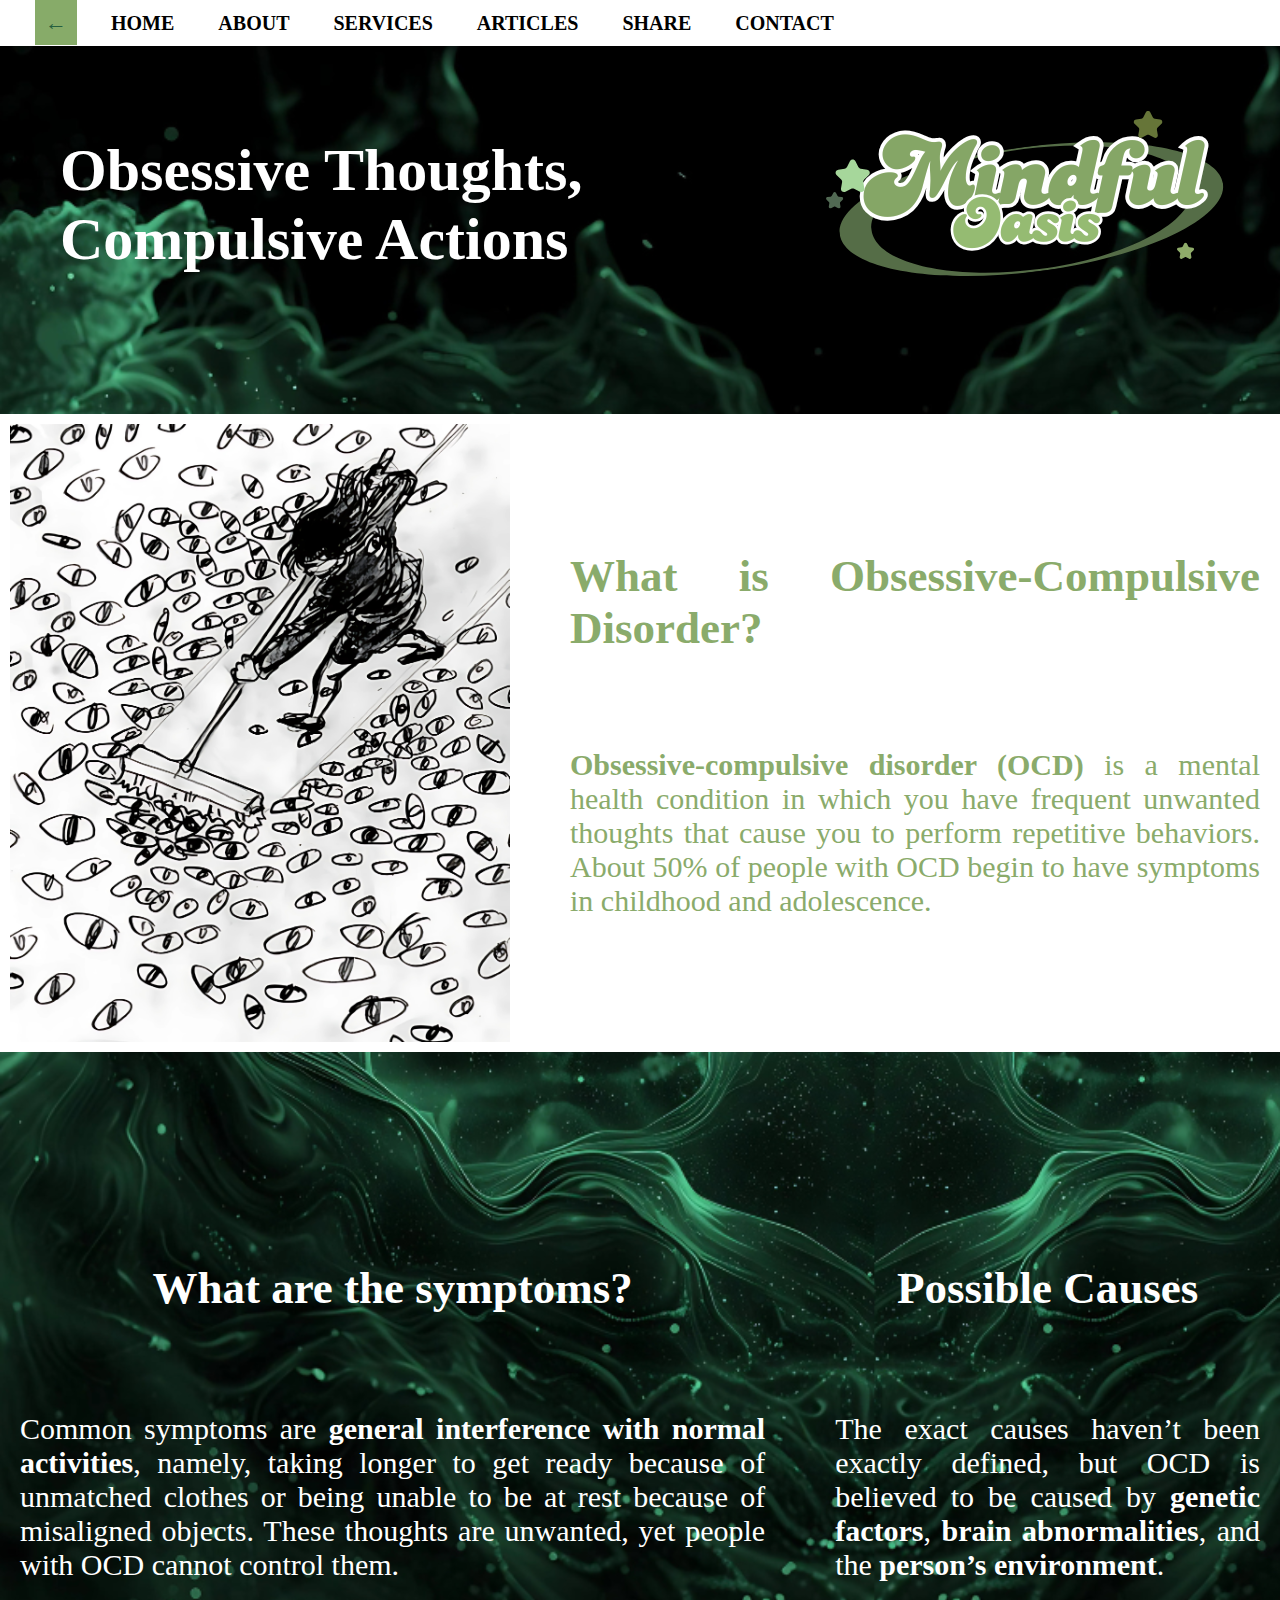
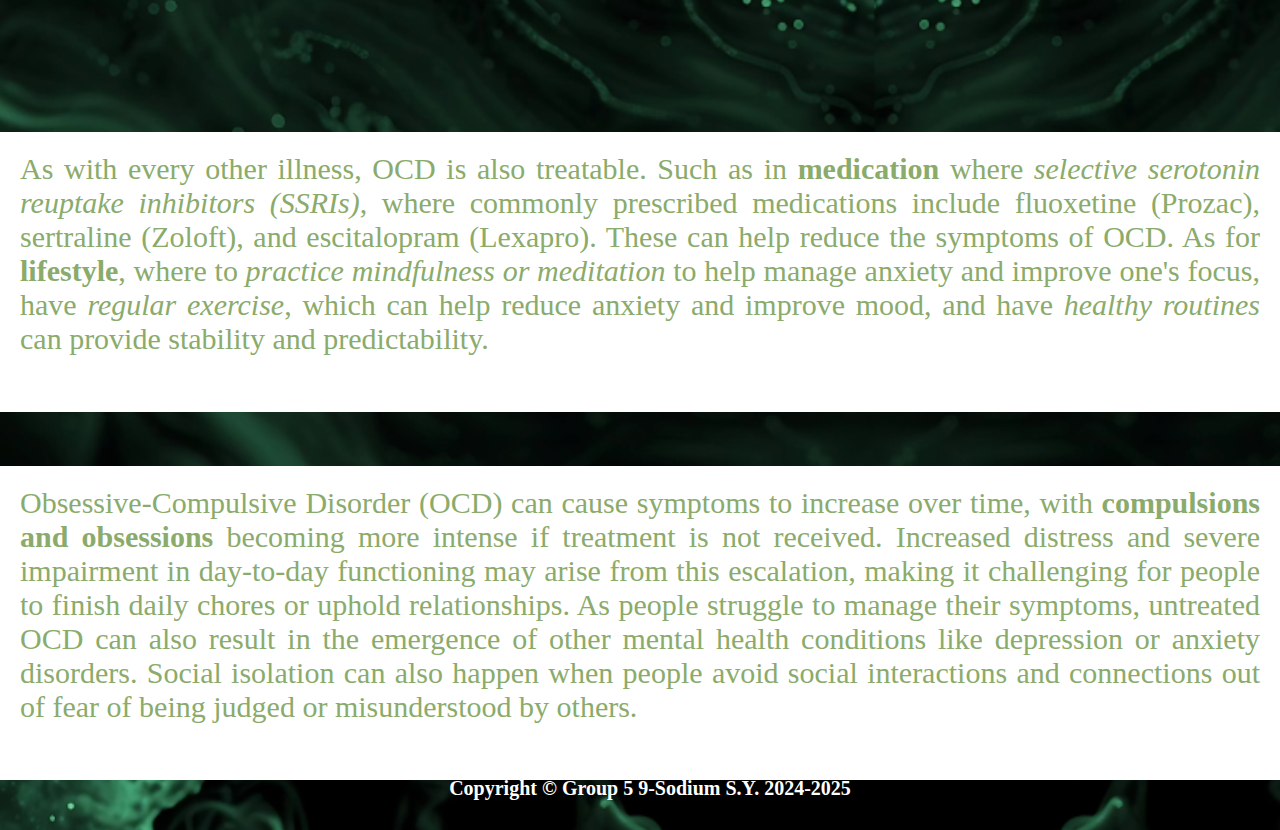
<file: Aricles/Obsessive Thoughts, Compulsive Actions.html>
<!DOCTYPE html>
<html>
	<head>
		<link rel="stylesheet" type="text/css" href="articles.css">
	</head>
	<body>
		<nav>
			<ul>
				<li><a href="https://ayanna-nikk.github.io/C23-2Q-G5-Proj/article_page.html/" id="arrow">&#8592;</a></li>
				<li><a href="https://ayanna-nikk.github.io/C23-2Q-G5-Proj/">HOME</a></li>
				<li><a href="&">ABOUT</a></li>
				<li><a href="&">SERVICES</a></li>
				<li><a href="https://ayanna-nikk.github.io/C23-2Q-G5-Proj/article_page.html/">ARTICLES</a></li>
				<li><a href="&">SHARE</a></li>
				<li><a href="&">CONTACT</a></li>
			</ul>
		</nav>

		<header>
			<h1>Obsessive Thoughts, Compulsive Actions</h1>
			<img src="../Pics/Logo.png" alt="Logo">
		</header>

		<section>
			<img src="../Pics/OCD.png" alt="Obsessive-Compulsive Disorder">
			<article>
				<div><h2>What is Obsessive-Compulsive Disorder?</h2></div><br><br>

				<div><b>Obsessive-compulsive disorder (OCD)</b> is a mental health condition in which you have frequent unwanted thoughts that cause you to perform repetitive behaviors. About 50% of people with OCD begin to have symptoms in childhood and adolescence.</div><br><br>
			</article>
		</section>
		
		<section>
			<article>
				<div><h2>What are the symptoms?</h2></div><br><br>

				<div>Common symptoms are <b>general interference with normal activities</b>, namely, taking longer to get ready because of unmatched clothes or being unable to be at rest because of misaligned objects. These thoughts are unwanted, yet people with OCD cannot control them.</div><br><br>
			</article>
			<article>
				<div><h2>Possible Causes</h2></div><br><br>
				
				<div>The exact causes haven’t been exactly defined, but OCD is believed to be caused by <b>genetic factors</b>, <b>brain abnormalities</b>, and the <b>person’s environment</b>.</div><br><br>
			</article>
		</section>
		
		<article class="lastones">
			<div>As with every other illness, OCD is also treatable. Such as in <b>medication</b> where <em>selective serotonin reuptake inhibitors (SSRIs)</em>, where commonly prescribed medications include fluoxetine (Prozac), sertraline (Zoloft), and escitalopram (Lexapro). These can help reduce the symptoms of OCD. As for <b>lifestyle</b>, where to <em>practice mindfulness or meditation</em> to help manage anxiety and improve one's focus, have <em>regular exercise</em>, which can help reduce anxiety and improve mood, and have <em>healthy routines</em> can provide stability and predictability.</div><br><br>
		</article>
		
		<br><br><br>

		<article class="lastones">
			<div>Obsessive-Compulsive Disorder (OCD) can cause symptoms to increase over time, with <b>compulsions and obsessions</b> becoming more intense if treatment is not received. Increased distress and severe impairment in day-to-day functioning may arise from this escalation, making it challenging for people to finish daily chores or uphold relationships. As people struggle to manage their symptoms, untreated OCD can also result in the emergence of other mental health conditions like depression or anxiety disorders. Social isolation can also happen when people avoid social interactions and connections out of fear of being judged or misunderstood by others.</div><br><br>
		</article>

		<footer>
			<p><b>Copyright &copy; Group 5 9-Sodium S.Y. 2024-2025</b></p>
		</footer>
	</body>
</html>
</file>
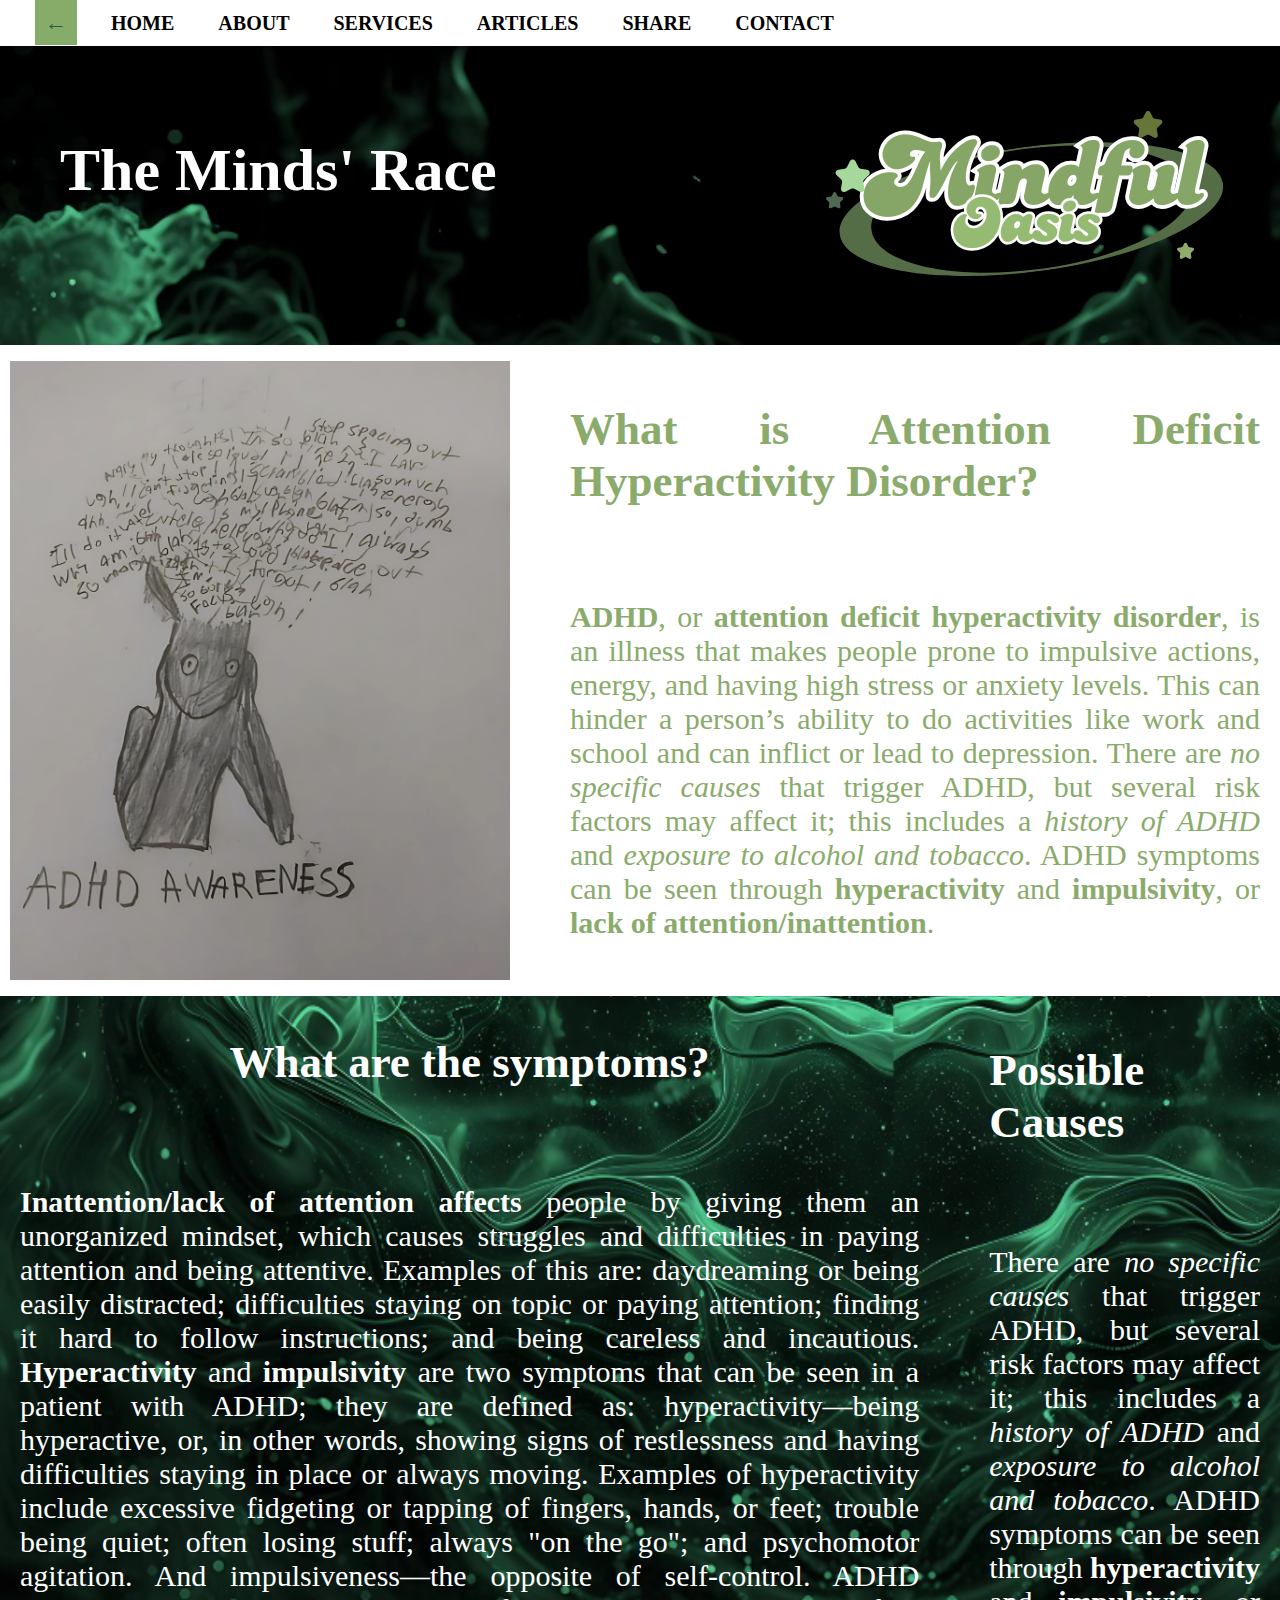
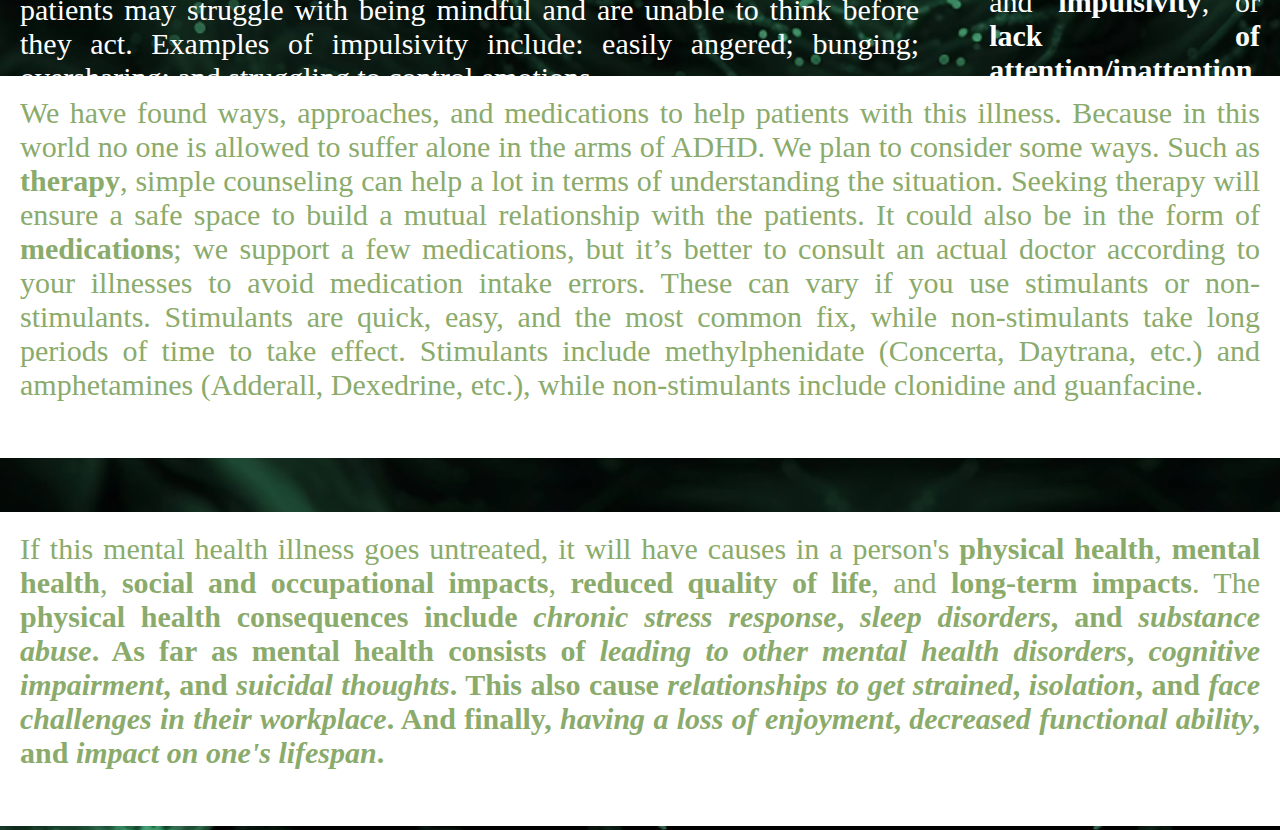
<file: Aricles/The Minds' Race.html>
<!DOCTYPE html>
<html>
	<head>
		<link rel="stylesheet" type="text/css" href="articles.css">
	</head>
	<body>
		<nav>
			<ul>
				<li><a href="https://ayanna-nikk.github.io/C23-2Q-G5-Proj/article_page.html/" id="arrow">&#8592;</a></li>
				<li><a href="https://ayanna-nikk.github.io/C23-2Q-G5-Proj/">HOME</a></li>
				<li><a href="&">ABOUT</a></li>
				<li><a href="&">SERVICES</a></li>
				<li><a href="https://ayanna-nikk.github.io/C23-2Q-G5-Proj/article_page.html/">ARTICLES</a></li>
				<li><a href="&">SHARE</a></li>
				<li><a href="&">CONTACT</a></li>
			</ul>
		</nav>

		<header>
			<h1>The Minds' Race</h1>
			<img src="../Pics/Logo.png" alt="Logo">
		</header>

		<section>
			<img src="../Pics/ADHD.png" alt="Attention Deficit Hyperactivity Disorder">
			<article>
				<div><h2>What is Attention Deficit Hyperactivity Disorder?</h2></div><br><br>

				<div><b>ADHD</b>, or <b>attention deficit hyperactivity disorder</b>, is an illness that makes people prone to impulsive actions, energy, and having high stress or anxiety levels. This can hinder a person’s ability to do activities like work and school and can inflict or lead to depression. There are <em>no specific causes</em> that trigger ADHD, but several risk factors may affect it; this includes a <em>history of ADHD</em> and <em>exposure to alcohol and tobacco</em>. ADHD symptoms can be seen through <b>hyperactivity</b> and <b>impulsivity</b>, or <b>lack of attention/inattention</b>.</div><br><br>
			</article>
		</section>
		
		<section>
			<article>
				<div><h2>What are the symptoms?</h2></div><br><br>

				<div><b>Inattention/lack of attention affects</b> people by giving them an unorganized mindset, which causes struggles and difficulties in paying attention and being attentive. Examples of this are: daydreaming or being easily distracted; difficulties staying on topic or paying attention; finding it hard to follow instructions; and being careless and incautious.
				<b>Hyperactivity</b> and <b>impulsivity</b> are two symptoms that can be seen in a patient with ADHD; they are defined as: hyperactivity—being hyperactive, or, in other words, showing signs of restlessness and having difficulties staying in place or always moving. Examples of hyperactivity include excessive fidgeting or tapping of fingers, hands, or feet; trouble being quiet; often losing stuff; always "on the go"; and psychomotor agitation. And impulsiveness—the opposite of self-control. ADHD patients may struggle with being mindful and are unable to think before they act. Examples of impulsivity include: easily angered; bunging; oversharing; and struggling to control emotions.</div><br><br>
			</article>
			<article>
				<div><h2>Possible Causes</h2></div><br><br>
				
				<div>There are <em>no specific causes</em> that trigger ADHD, but several risk factors may affect it; this includes a <em>history of ADHD</em> and <em>exposure to alcohol and tobacco</em>. ADHD symptoms can be seen through <b>hyperactivity</b> and <b>impulsivity</b>, or <b>lack of attention/inattention</b>.</div><br><br>
			</article>
		</section>
		
		<article class="lastones">
			<div>We have found ways, approaches, and medications to help patients with this illness. Because in this world no one is allowed to suffer alone in the arms of ADHD. We plan to consider some ways. Such as <b>therapy</b>, simple counseling can help a lot in terms of understanding the situation. Seeking therapy will ensure a safe space to build a mutual relationship with the patients. It could also be in the form of <b>medications</b>; we support a few medications, but it’s better to consult an actual doctor according to your illnesses to avoid medication intake errors. These can vary if you use stimulants or non-stimulants. Stimulants are quick, easy, and the most common fix, while non-stimulants take long periods of time to take effect. Stimulants include methylphenidate (Concerta, Daytrana, etc.) and amphetamines (Adderall, Dexedrine, etc.), while non-stimulants include clonidine and guanfacine.</div><br><br>
		</article>
		
		<br><br><br>

		<article class="lastones">
			<div>If this mental health illness goes untreated, it will have causes in a person's <b>physical health</b>, <b>mental health</b>, <b>social and occupational impacts</b>, <b>reduced quality of life</b>, and <b>long-term impacts</b>. The <b>physical health<b> consequences include <em>chronic stress response</em>, <em>sleep disorders</em>, and <em>substance abuse</em>. As far as <b>mental health</b> consists of <em>leading to other mental health disorders</em>, <em>cognitive impairment</em>, and <em>suicidal thoughts</em>. This also cause <em>relationships to get strained</em>, <em>isolation</em>, and <em>face challenges in their workplace</em>. And finally, <em>having a loss of enjoyment</em>, <em>decreased functional ability</em>, and <em>impact on one's lifespan</em>.</div><br><br>
		</article>

		<footer>
			<p><b>Copyright &copy; Group 5 9-Sodium S.Y. 2024-2025</b></p>
		</footer>
	</body>
</html>
</file>
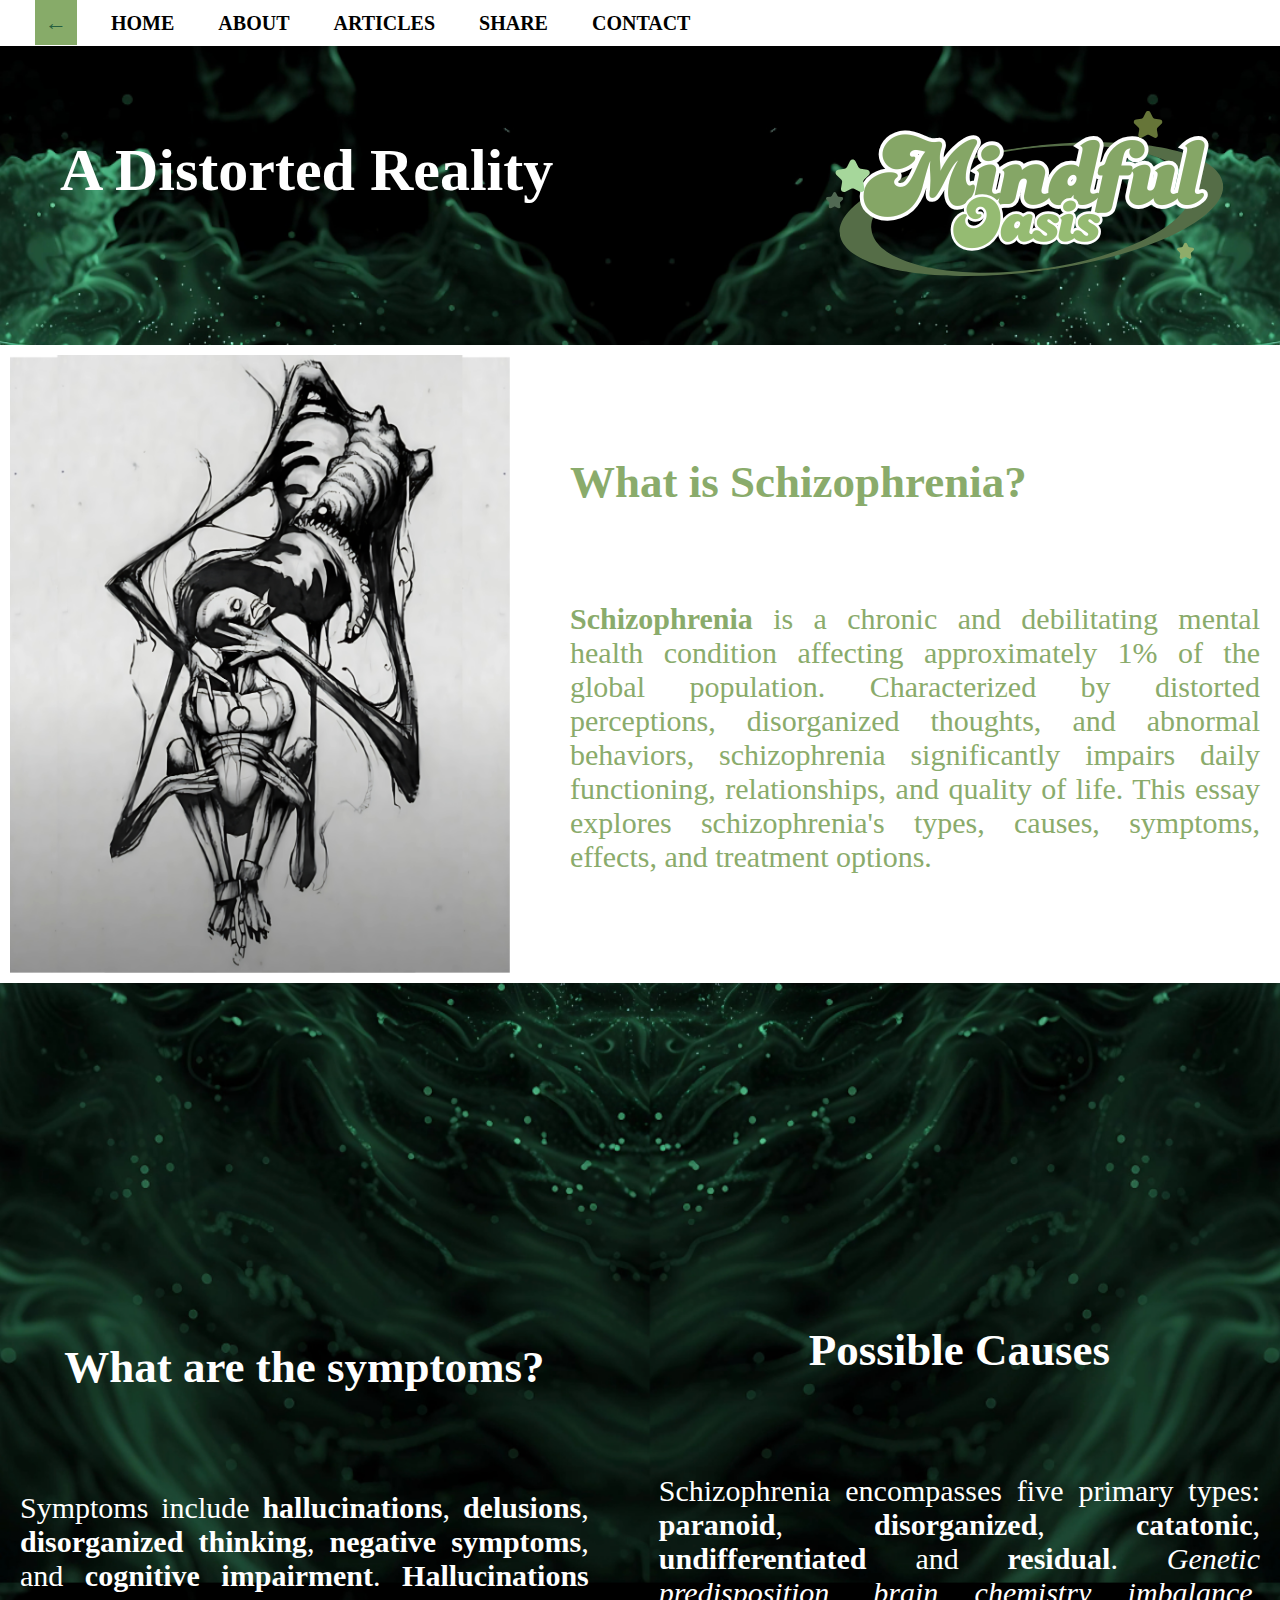
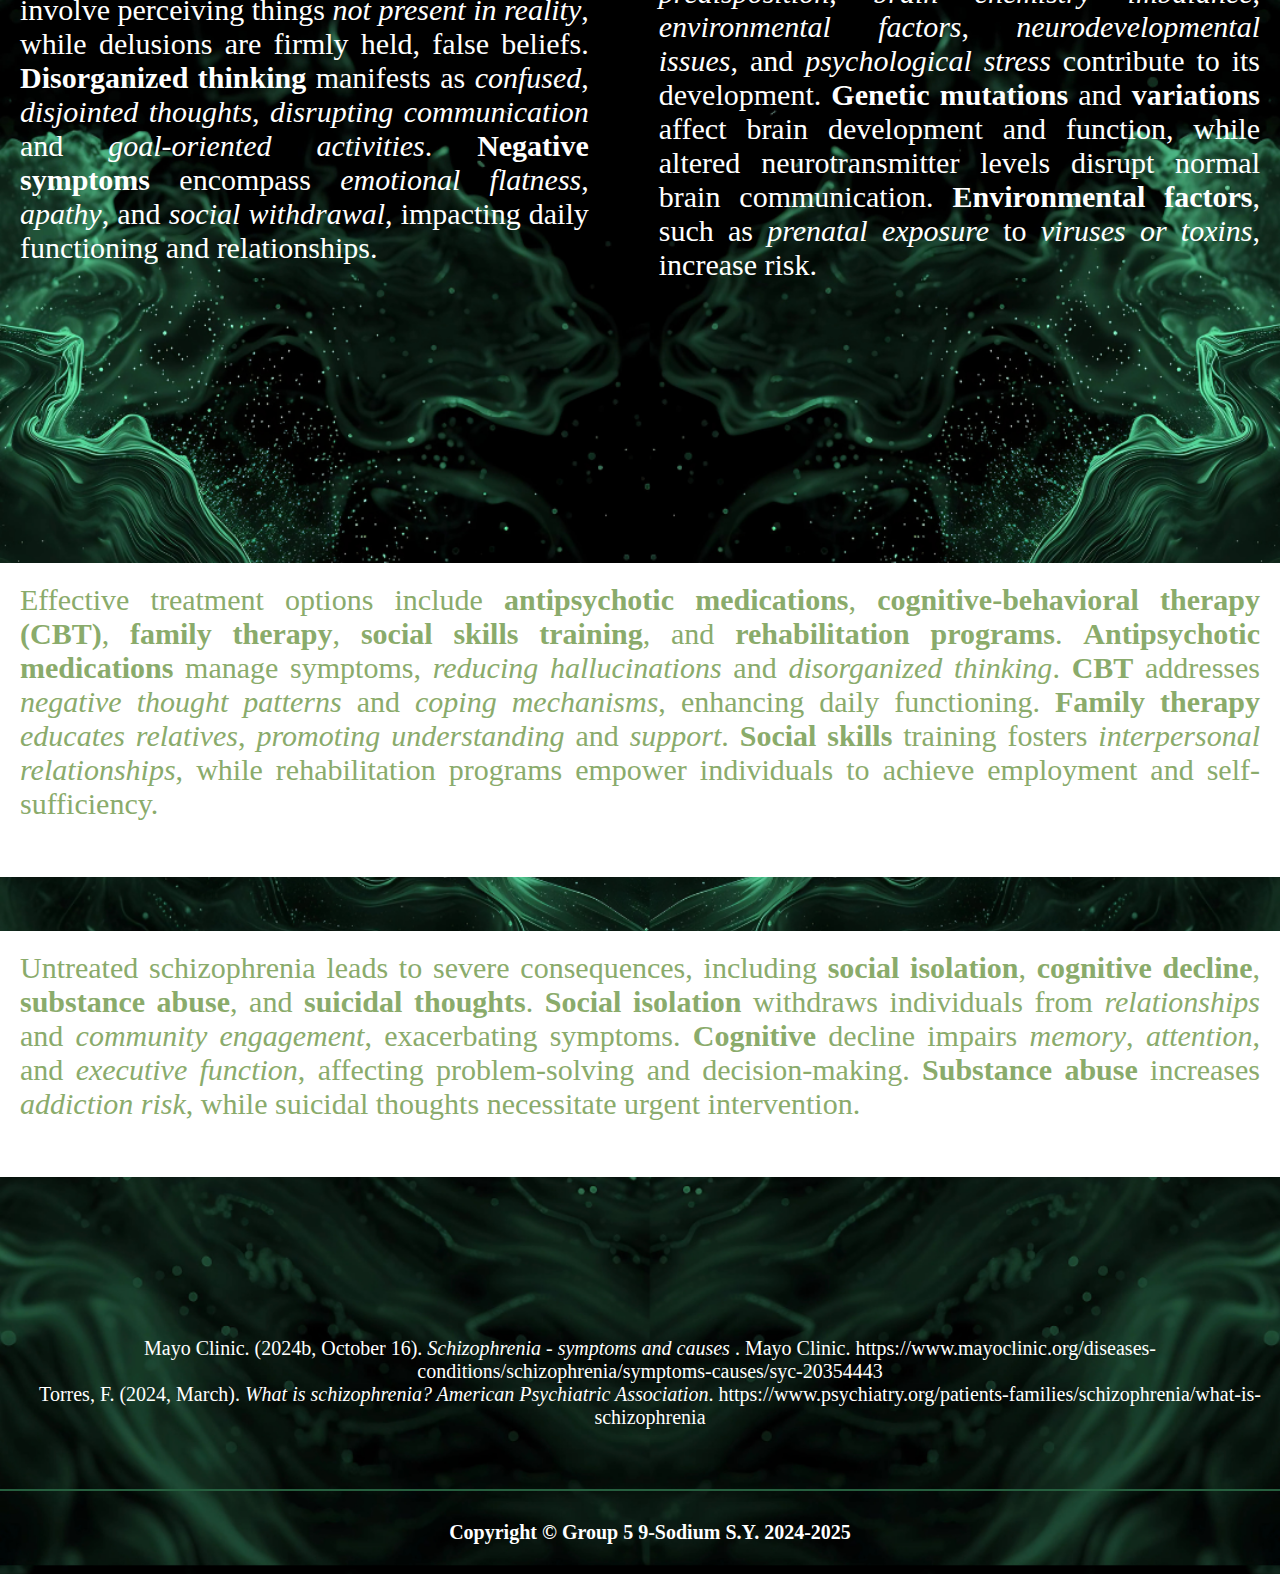
<file: Articles/A Distorted Reality.html>
<!DOCTYPE html>
<html>
	<head>
		<title>A Distorted Reality</title>
		
		<link rel="stylesheet" type="text/css" href="articles.css">
	</head>
	<body>
		<nav>
			<ul>
				<li><a href="https://ayanna-nikk.github.io/CS3-2Q-G5-Proj/Pages/article_page.html" id="arrow">&#8592;</a></li>
				<li><a href="https://ayanna-nikk.github.io/CS3-2Q-G5-Proj/Pages/index.html">HOME</a></li>
				<li><a href="https://ayanna-nikk.github.io/CS3-2Q-G5-Proj/Pages/about_page.html">ABOUT</a></li>
				<li><a href="https://ayanna-nikk.github.io/CS3-2Q-G5-Proj/Pages/article_page.html">ARTICLES</a></li>
				<li><a href="https://ayanna-nikk.github.io/CS3-2Q-G5-Proj/Pages/share_page.html">SHARE</a></li>
				<li><a href="https://ayanna-nikk.github.io/CS3-2Q-G5-Proj/Pages/contact_page.html">CONTACT</a></li>
			</ul>
		</nav>

		<header>
			<h1>A Distorted Reality</h1>
			<img src="../Pics/Logo.png" alt="Logo">
		</header>

		<section>
			<img src="../Pics/Schizophrenia.png" alt="Schizophrenia">
			<article>
				<div><h2>What is Schizophrenia?</h2></div><br><br>

				<div><b>Schizophrenia</b> is a chronic and debilitating mental health condition affecting approximately 1% of the global population. Characterized by distorted perceptions, disorganized thoughts, and abnormal behaviors, schizophrenia significantly impairs daily functioning, relationships, and quality of life. This essay explores schizophrenia's types, causes, symptoms, effects, and treatment options.</div><br><br>
			</article>
		</section>
		
		<section>
			<article>
				<div><h2>What are the symptoms?</h2></div><br><br>

				<div>Symptoms include <b>hallucinations</b>, <b>delusions</b>, <b>disorganized thinking</b>, <b>negative symptoms</b>, and <b>cognitive impairment</b>. <b>Hallucinations</b> involve perceiving things <em>not present in reality</em>, while delusions are firmly held, false beliefs. <b>Disorganized thinking</b> manifests as <em>confused</em>, <em>disjointed thoughts</em>, <em>disrupting communication</em> and <em>goal-oriented activities</em>. <b>Negative symptoms</b> encompass <em>emotional flatness</em>, <em>apathy</em>, and <em>social withdrawal</em>, impacting daily functioning and relationships.</div><br><br>
			</article>
			<article>
				<div><h2>Possible Causes</h2></div><br><br>
				
				<div>Schizophrenia encompasses five primary types: <b>paranoid</b>, <b>disorganized</b>, <b>catatonic</b>, <b>undifferentiated</b> and <b>residual</b>. <em>Genetic predisposition</em>, <em>brain chemistry imbalance</em>, <em>environmental factors</em>, <em>neurodevelopmental issues</em>, and <em>psychological stress</em> contribute to its development. <b>Genetic mutations</b> and <b>variations</b> affect brain development and function, while altered neurotransmitter levels disrupt normal brain communication. <b>Environmental factors</b>, such as <em>prenatal exposure</em> to <em>viruses or toxins</em>, increase risk.</div><br><br>
			</article>
		</section>
		
		<article class="lastones">
			<div>Effective treatment options include <b>antipsychotic medications</b>, <b>cognitive-behavioral therapy (CBT)</b>, <b>family therapy</b>, <b>social skills training</b>, and <b>rehabilitation programs</b>. <b>Antipsychotic medications</b> manage symptoms, <em>reducing hallucinations</em> and <em>disorganized thinking</em>. <b>CBT</b> addresses <em>negative thought patterns</em> and <em>coping mechanisms</em>, enhancing daily functioning. <b>Family therapy</b> <em>educates relatives</em>, <em>promoting understanding</em> and <em>support</em>. <b>Social skills</b> training fosters <em>interpersonal relationships</em>, while rehabilitation programs empower individuals to achieve employment and self-sufficiency.</div><br><br>
		</article>
		
		<br><br><br>

		<article class="lastones">
			<div>Untreated schizophrenia leads to severe consequences, including <b>social isolation</b>, <b>cognitive decline</b>, <b>substance abuse</b>, and <b>suicidal thoughts</b>. <b>Social isolation</b> withdraws individuals from <em>relationships</em> and <em>community engagement</em>, exacerbating symptoms. <b>Cognitive</b> decline impairs <em>memory</em>, <em>attention</em>, and <em>executive function</em>, affecting problem-solving and decision-making. <b>Substance abuse</b> increases <em>addiction risk</em>, while suicidal thoughts necessitate urgent intervention.</div><br><br>
		</article>
		
		<aside>
			<div>
				Mayo Clinic. (2024b, October 16). <em>Schizophrenia - symptoms and causes </em>. Mayo Clinic. <a href="https://www.mayoclinic.org/diseases-conditions/schizophrenia/symptoms-causes/syc-20354443">https://www.mayoclinic.org/diseases-conditions/schizophrenia/symptoms-causes/syc-20354443</a>
			</div>
			<div>
				Torres, F. (2024, March). <em>What is schizophrenia? American Psychiatric Association</em>. <a href="https://www.psychiatry.org/patients-families/schizophrenia/what-is-schizophrenia">https://www.psychiatry.org/patients-families/schizophrenia/what-is-schizophrenia</a>
			</div>
		</aside>

		<footer>
			<p><b>Copyright &copy; Group 5 9-Sodium S.Y. 2024-2025</b></p>
		</footer>
	</body>
</html>
</file>
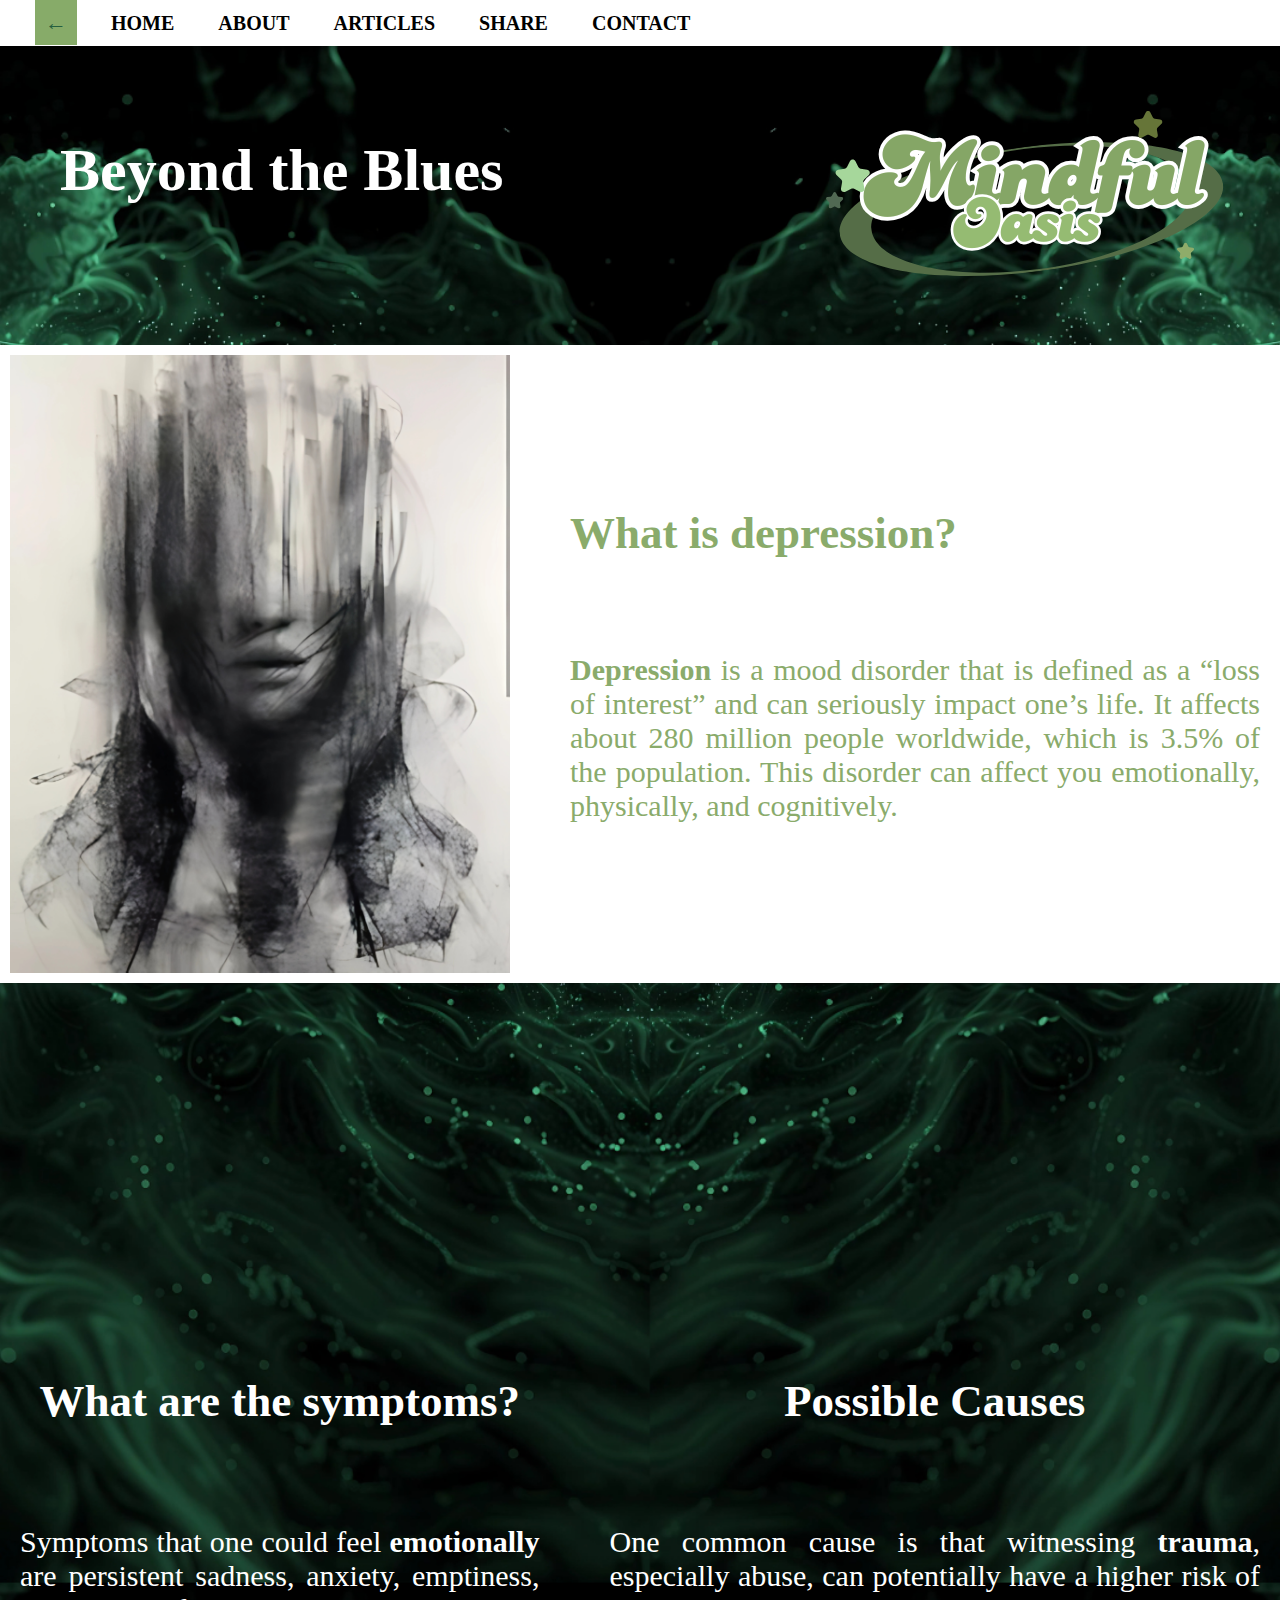
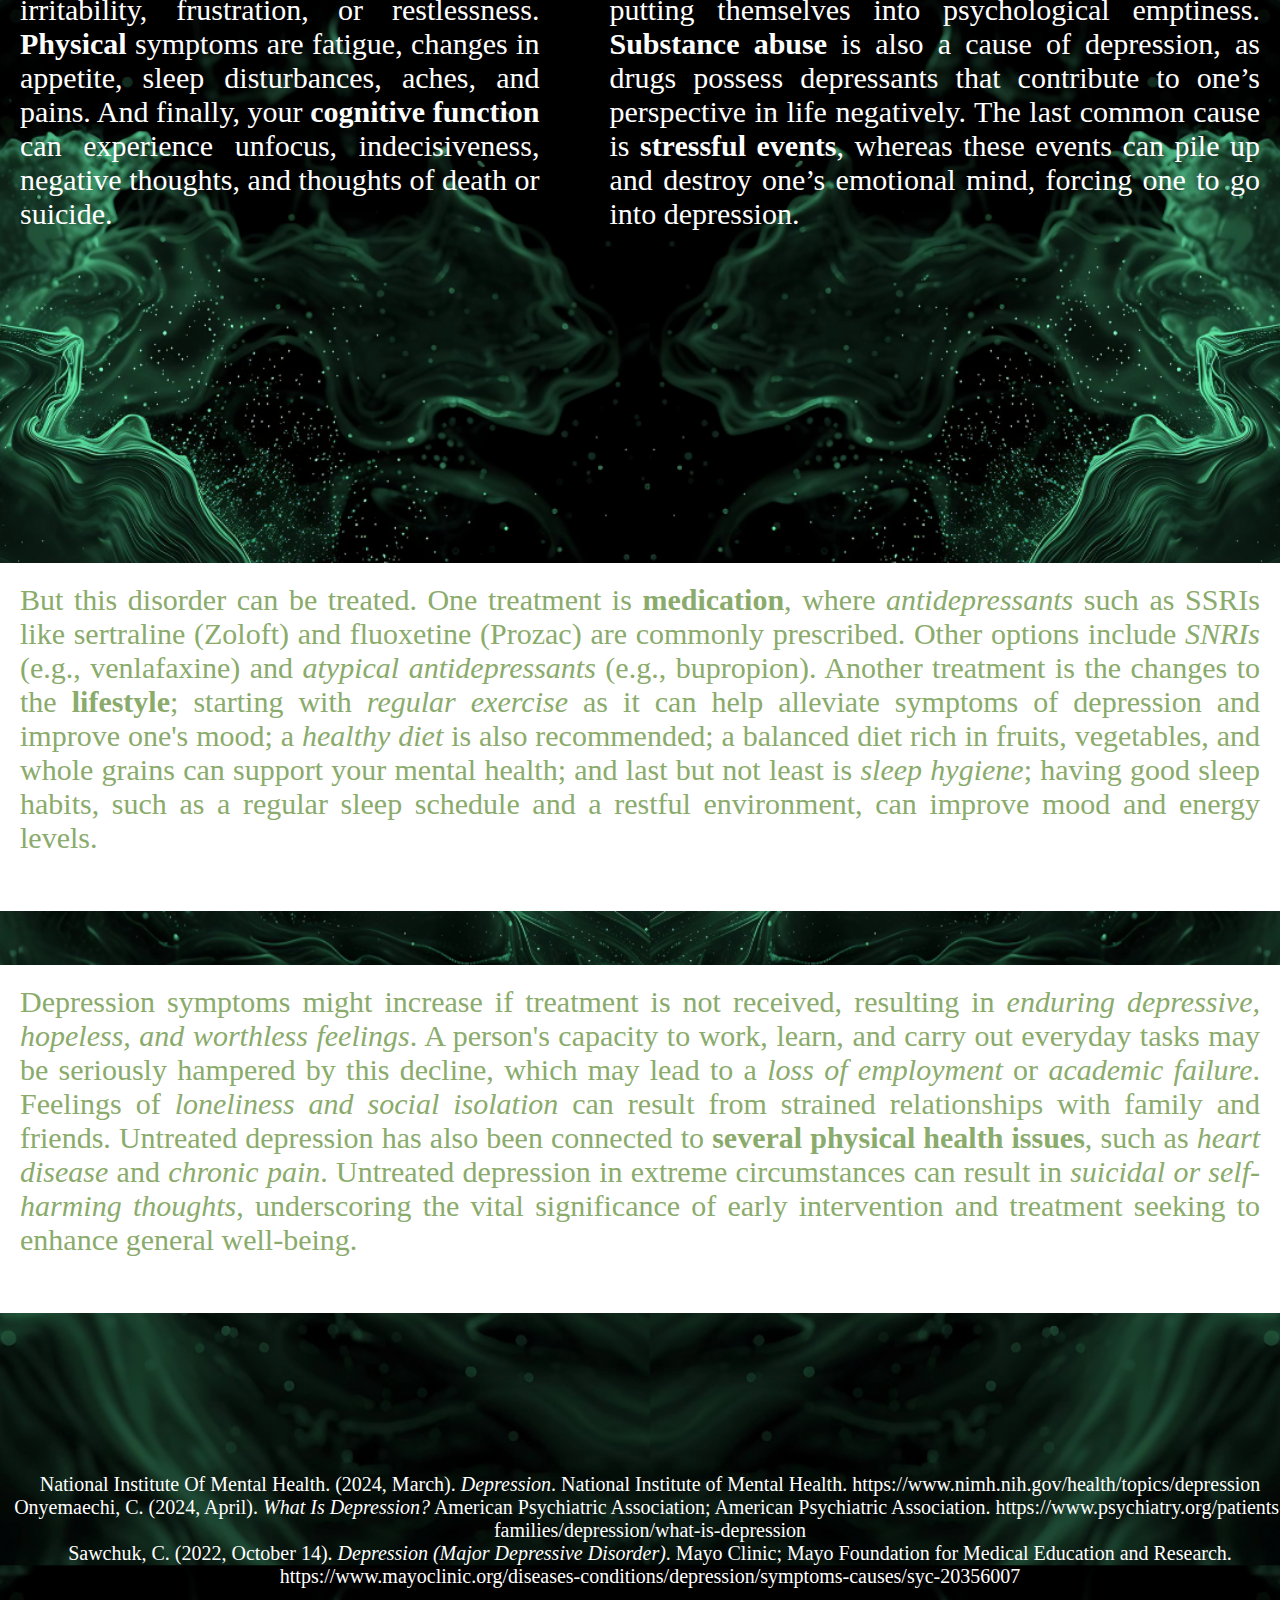
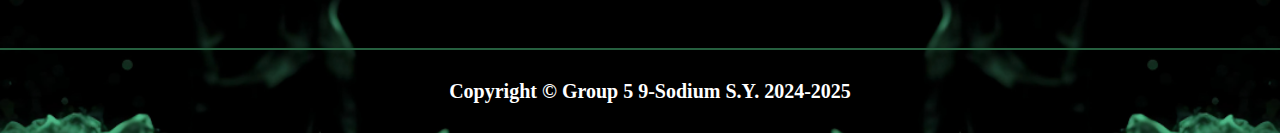
<file: Articles/Beyond the Blues.html>
<!DOCTYPE html>
<html>
	<head>
		<title>Beyond the Blues</title>
		
		<link rel="stylesheet" type="text/css" href="articles.css">
	</head>
	<body>
		<nav>
			<ul>
				<li><a href="https://ayanna-nikk.github.io/CS3-2Q-G5-Proj/Pages/article_page.html" id="arrow">&#8592;</a></li>
				<li><a href="https://ayanna-nikk.github.io/CS3-2Q-G5-Proj/Pages/index.html">HOME</a></li>
				<li><a href="https://ayanna-nikk.github.io/CS3-2Q-G5-Proj/Pages/about_page.html">ABOUT</a></li>
				<li><a href="https://ayanna-nikk.github.io/CS3-2Q-G5-Proj/Pages/article_page.html">ARTICLES</a></li>
				<li><a href="https://ayanna-nikk.github.io/CS3-2Q-G5-Proj/Pages/share_page.html">SHARE</a></li>
				<li><a href="https://ayanna-nikk.github.io/CS3-2Q-G5-Proj/Pages/contact_page.html">CONTACT</a></li>
			</ul>
		</nav>

		<header>
			<h1>Beyond the Blues</h1>
			<img src="../Pics/Logo.png" alt="Logo">
		</header>

		<section>
			<img src="../Pics/Depression.png" alt="Depression">
			<article>
				<div><h2>What is depression?</h2></div><br><br>

				<div><b>Depression</b> is a mood disorder that is defined as a “loss of interest” and can seriously impact one’s life. It affects about 280 million people worldwide, which is 3.5% of the population. This disorder can affect you emotionally, physically, and cognitively.</div><br><br>
			</article>
		</section>
		
		<section>
			<article>
				<div><h2>What are the symptoms?</h2></div><br><br>

				<div>Symptoms that one could feel <b>emotionally</b> are persistent sadness, anxiety, emptiness, irritability, frustration, or restlessness. <b>Physical</b> symptoms are fatigue, changes in appetite, sleep disturbances, aches, and pains. And finally, your <b>cognitive function</b> can experience unfocus, indecisiveness, negative thoughts, and thoughts of death or suicide.</div><br><br>
			</article>
			<article>
				<div><h2>Possible Causes</h2></div><br><br>
				
				<div>One common cause is that witnessing <b>trauma</b>, especially abuse, can potentially have a higher risk of putting themselves into psychological emptiness. <b>Substance abuse</b> is also a cause of depression, as drugs possess depressants that contribute to one’s perspective in life negatively. The last common cause is <b>stressful events</b>, whereas these events can pile up and destroy one’s emotional mind, forcing one to go into depression.</div><br><br>
			</article>
		</section>
		
		<article class="lastones">
			<div>But this disorder can be treated. One treatment is <b>medication</b>, where <em>antidepressants</em> such as SSRIs like sertraline (Zoloft) and fluoxetine (Prozac) are commonly prescribed. Other options include <em>SNRIs</em> (e.g., venlafaxine) and <em>atypical antidepressants</em> (e.g., bupropion). Another treatment is the changes to the <b>lifestyle</b>; starting with <em>regular exercise</em> as it can help alleviate symptoms of depression and improve one's mood; a <em>healthy diet</em> is also recommended; a balanced diet rich in fruits, vegetables, and whole grains can support your mental health; and last but not least is <em>sleep hygiene</em>; having good sleep habits, such as a regular sleep schedule and a restful environment, can improve mood and energy levels.</div><br><br>
		</article>
		
		<br><br><br>

		<article class="lastones">
			<div>Depression symptoms might increase if treatment is not received, resulting in <em>enduring depressive, hopeless, and worthless feelings</em>. A person's capacity to work, learn, and carry out everyday tasks may be seriously hampered by this decline, which may lead to a <em>loss of employment</em> or <em>academic failure</em>. Feelings of <em>loneliness and social isolation</em> can result from strained relationships with family and friends. Untreated depression has also been connected to <b>several physical health issues</b>, such as <em>heart disease</em> and <em>chronic pain</em>. Untreated depression in extreme circumstances can result in <em>suicidal or self-harming thoughts</em>, underscoring the vital significance of early intervention and treatment seeking to enhance general well-being.</div><br><br>
		</article>
		
		<aside>
			<div>
				National Institute Of Mental Health. (2024, March). <em>Depression</em>. National Institute of Mental Health. <a href="https://www.nimh.nih.gov/health/topics/depression">https://www.nimh.nih.gov/health/topics/depression</a>
			</div>
			<div>
				Onyemaechi, C. (2024, April). <em>What Is Depression?</em> American Psychiatric Association; American Psychiatric Association. <a href="https://www.nimh.nih.gov/health/topics/depression">https://www.psychiatry.org/patients-families/depression/what-is-depression</a>
			</div>
			<div>
				Sawchuk, C. (2022, October 14). <em>Depression (Major Depressive Disorder)</em>. Mayo Clinic; Mayo Foundation for Medical Education and Research. <a href="https://www.mayoclinic.org/diseases-conditions/depression/symptoms-causes/syc-20356007">https://www.mayoclinic.org/diseases-conditions/depression/symptoms-causes/syc-20356007</a>
			</div>
		</aside>

		<footer>
			<p><b>Copyright &copy; Group 5 9-Sodium S.Y. 2024-2025</b></p>
		</footer>
	</body>
</html>
</file>
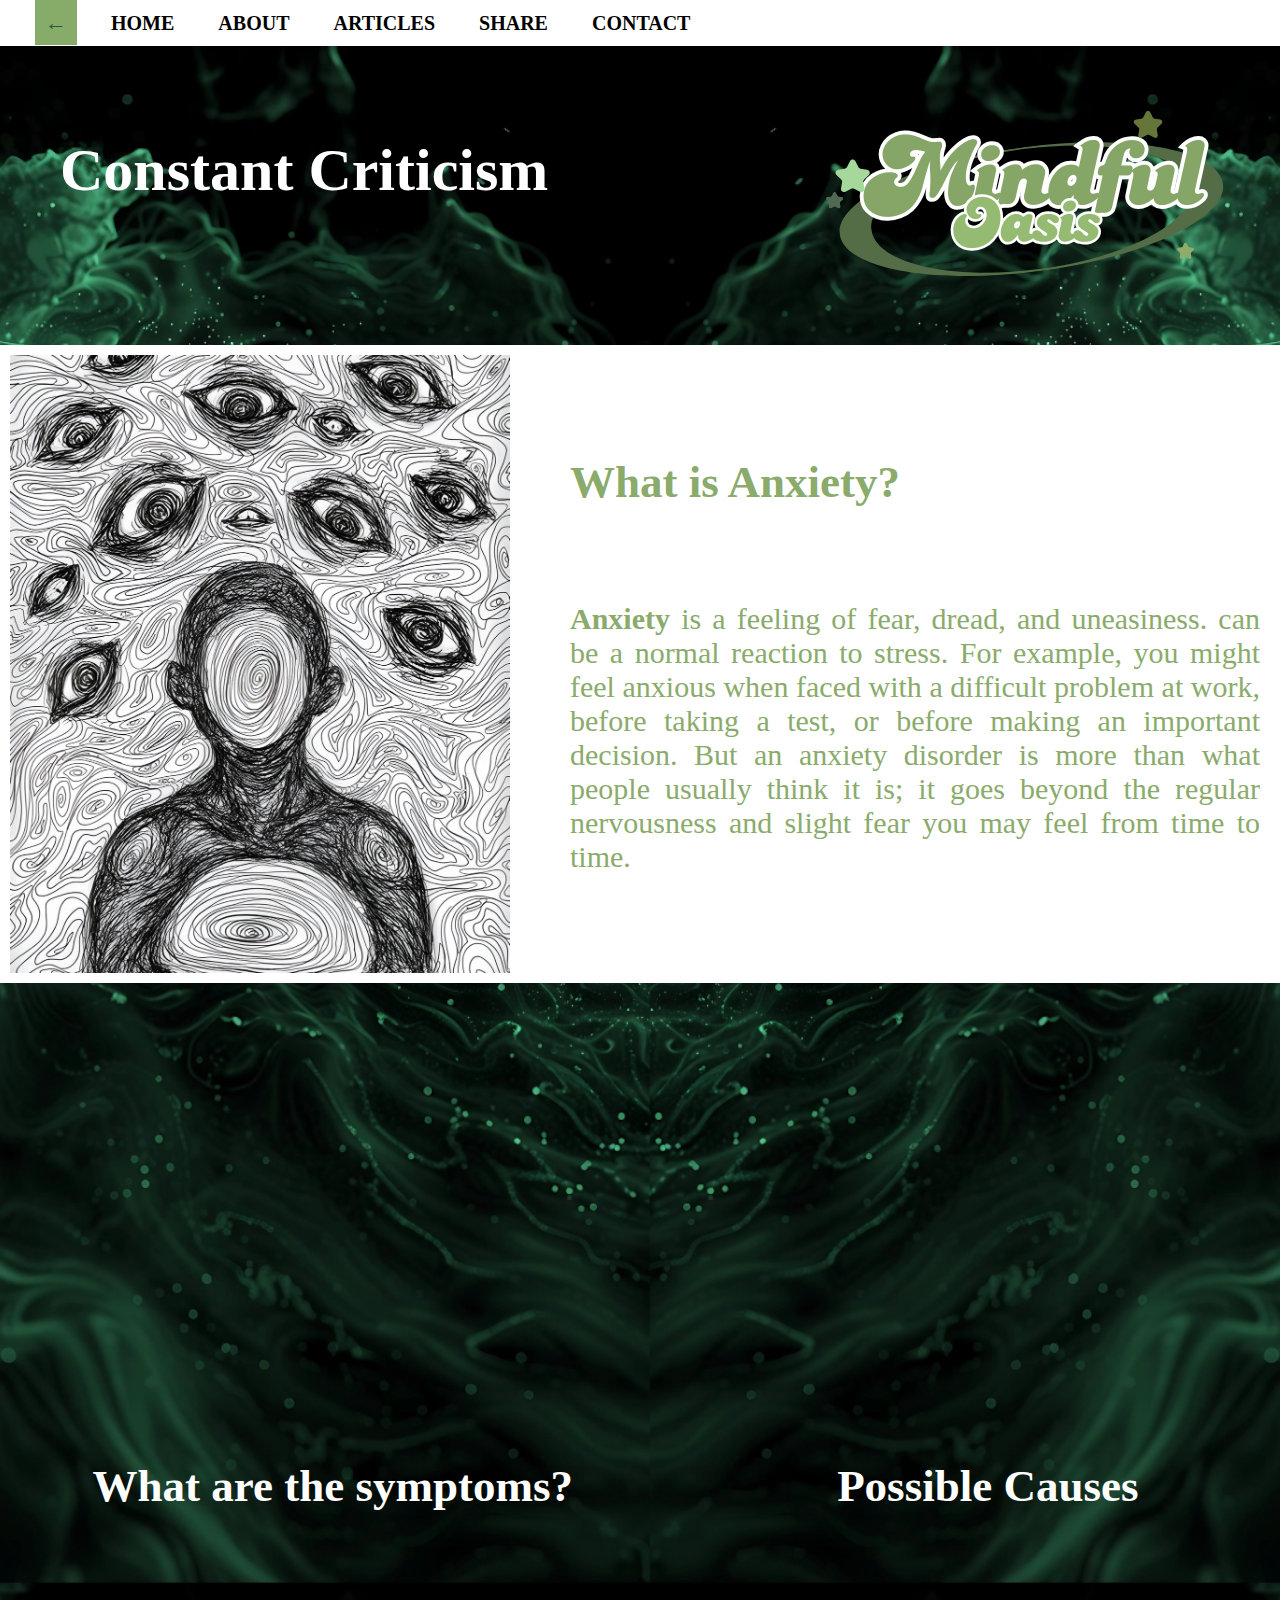
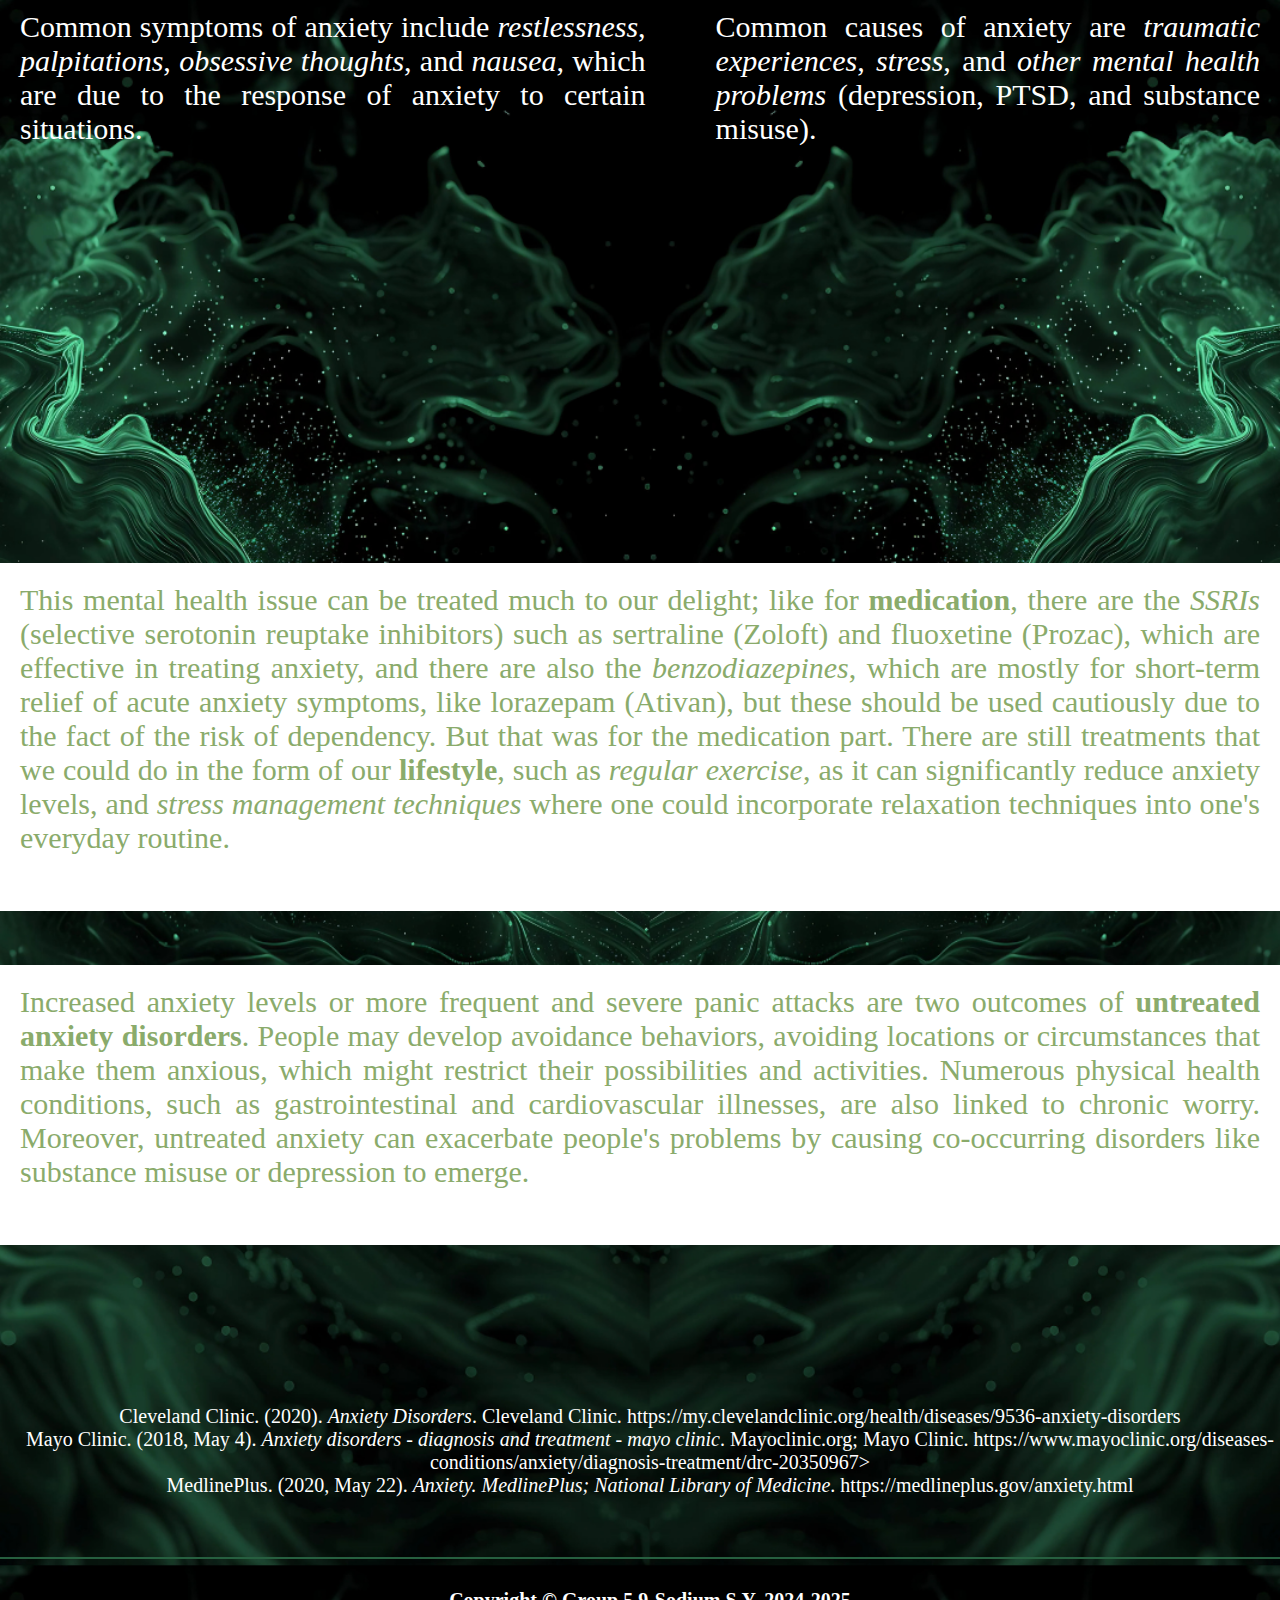
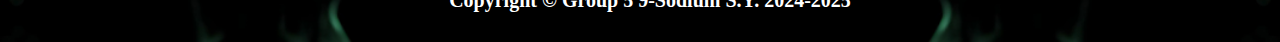
<file: Articles/Constant Criticism.html>
<!DOCTYPE html>
<html>
	<head>
		<title>Constant Criticism</title>
		
		<link rel="stylesheet" type="text/css" href="articles.css">
	</head>
	<body>
		<nav>
			<ul>
				<li><a href="https://ayanna-nikk.github.io/CS3-2Q-G5-Proj/Pages/article_page.html" id="arrow">&#8592;</a></li>
				<li><a href="https://ayanna-nikk.github.io/CS3-2Q-G5-Proj/Pages/index.html">HOME</a></li>
				<li><a href="https://ayanna-nikk.github.io/CS3-2Q-G5-Proj/Pages/about_page.html">ABOUT</a></li>
				<li><a href="https://ayanna-nikk.github.io/CS3-2Q-G5-Proj/Pages/article_page.html">ARTICLES</a></li>
				<li><a href="https://ayanna-nikk.github.io/CS3-2Q-G5-Proj/Pages/share_page.html">SHARE</a></li>
				<li><a href="https://ayanna-nikk.github.io/CS3-2Q-G5-Proj/Pages/contact_page.html">CONTACT</a></li>
			</ul>
		</nav>

		<header>
			<h1>Constant Criticism</h1>
			<img src="../Pics/Logo.png" alt="Logo">
		</header>

		<section>
			<img src="../Pics/Anxiety.png" alt="Anxiety">
			<article>
				<div><h2>What is Anxiety?</h2></div><br><br>

				<div><b>Anxiety</b> is a feeling of fear, dread, and uneasiness. can be a normal reaction to stress. For example, you might feel anxious when faced with a difficult problem at work, before taking a test, or before making an important decision. But an anxiety disorder is more than what people usually think it is; it goes beyond the regular nervousness and slight fear you may feel from time to time.</div><br><br>
			</article>
		</section>
		
		<section>
			<article>
				<div><h2>What are the symptoms?</h2></div><br><br>

				<div>Common symptoms of anxiety include <em>restlessness</em>, <em>palpitations</em>, <em>obsessive thoughts</em>, and <em>nausea</em>, which are due to the response of anxiety to certain situations.</div><br><br>
			</article>
			<article>
				<div><h2>Possible Causes</h2></div><br><br>
				
				<div>Common causes of anxiety are <em>traumatic experiences</em>, <em>stress</em>, and <em>other mental health problems</em> (depression, PTSD, and substance misuse).</div><br><br>
			</article>
		</section>
		
		<article class="lastones">
			<div>This mental health issue can be treated much to our delight; like for <b>medication</b>, there are the <em>SSRIs</em> (selective serotonin reuptake inhibitors) such as sertraline (Zoloft) and fluoxetine (Prozac), which are effective in treating anxiety, and there are also the <em>benzodiazepines</em>, which are mostly for short-term relief of acute anxiety symptoms, like lorazepam (Ativan), but these should be used cautiously due to the fact of the risk of dependency. But that was for the medication part. There are still treatments that we could do in the form of our <b>lifestyle</b>, such as <em>regular exercise</em>, as it can significantly reduce anxiety levels, and <em>stress management techniques</em> where one could incorporate relaxation techniques into one's everyday routine.</div><br><br>
		</article>
		
		<br><br><br>

		<article class="lastones">
			<div>Increased anxiety levels or more frequent and severe panic attacks are two outcomes of <b>untreated anxiety disorders</b>. People may develop avoidance behaviors, avoiding locations or circumstances that make them anxious, which might restrict their possibilities and activities. Numerous physical health conditions, such as gastrointestinal and cardiovascular illnesses, are also linked to chronic worry. Moreover, untreated anxiety can exacerbate people's problems by causing co-occurring disorders like substance misuse or depression to emerge.</div><br><br>
		</article>
		
		<aside>
			<div>
				Cleveland Clinic. (2020). <em>Anxiety Disorders</em>. Cleveland Clinic. <a href="https://my.clevelandclinic.org/health/diseases/9536-anxiety-disorders">https://my.clevelandclinic.org/health/diseases/9536-anxiety-disorders</a>
			</div>
			<div>
				Mayo Clinic. (2018, May 4). <em>Anxiety disorders - diagnosis and treatment - mayo clinic</em>. Mayoclinic.org; Mayo Clinic. <a href="https://www.mayoclinic.org/diseases-conditions/anxiety/diagnosis-treatment/drc-20350967">https://www.mayoclinic.org/diseases-conditions/anxiety/diagnosis-treatment/drc-20350967></a>
			</div>
			<div>
				MedlinePlus. (2020, May 22). <em>Anxiety. MedlinePlus; National Library of Medicine</em>. <a href="https://medlineplus.gov/anxiety.html">https://medlineplus.gov/anxiety.html</a>
			</div>
		</aside>

		<footer>
			<p><b>Copyright &copy; Group 5 9-Sodium S.Y. 2024-2025</b></p>
		</footer>
	</body>
</html>
</file>
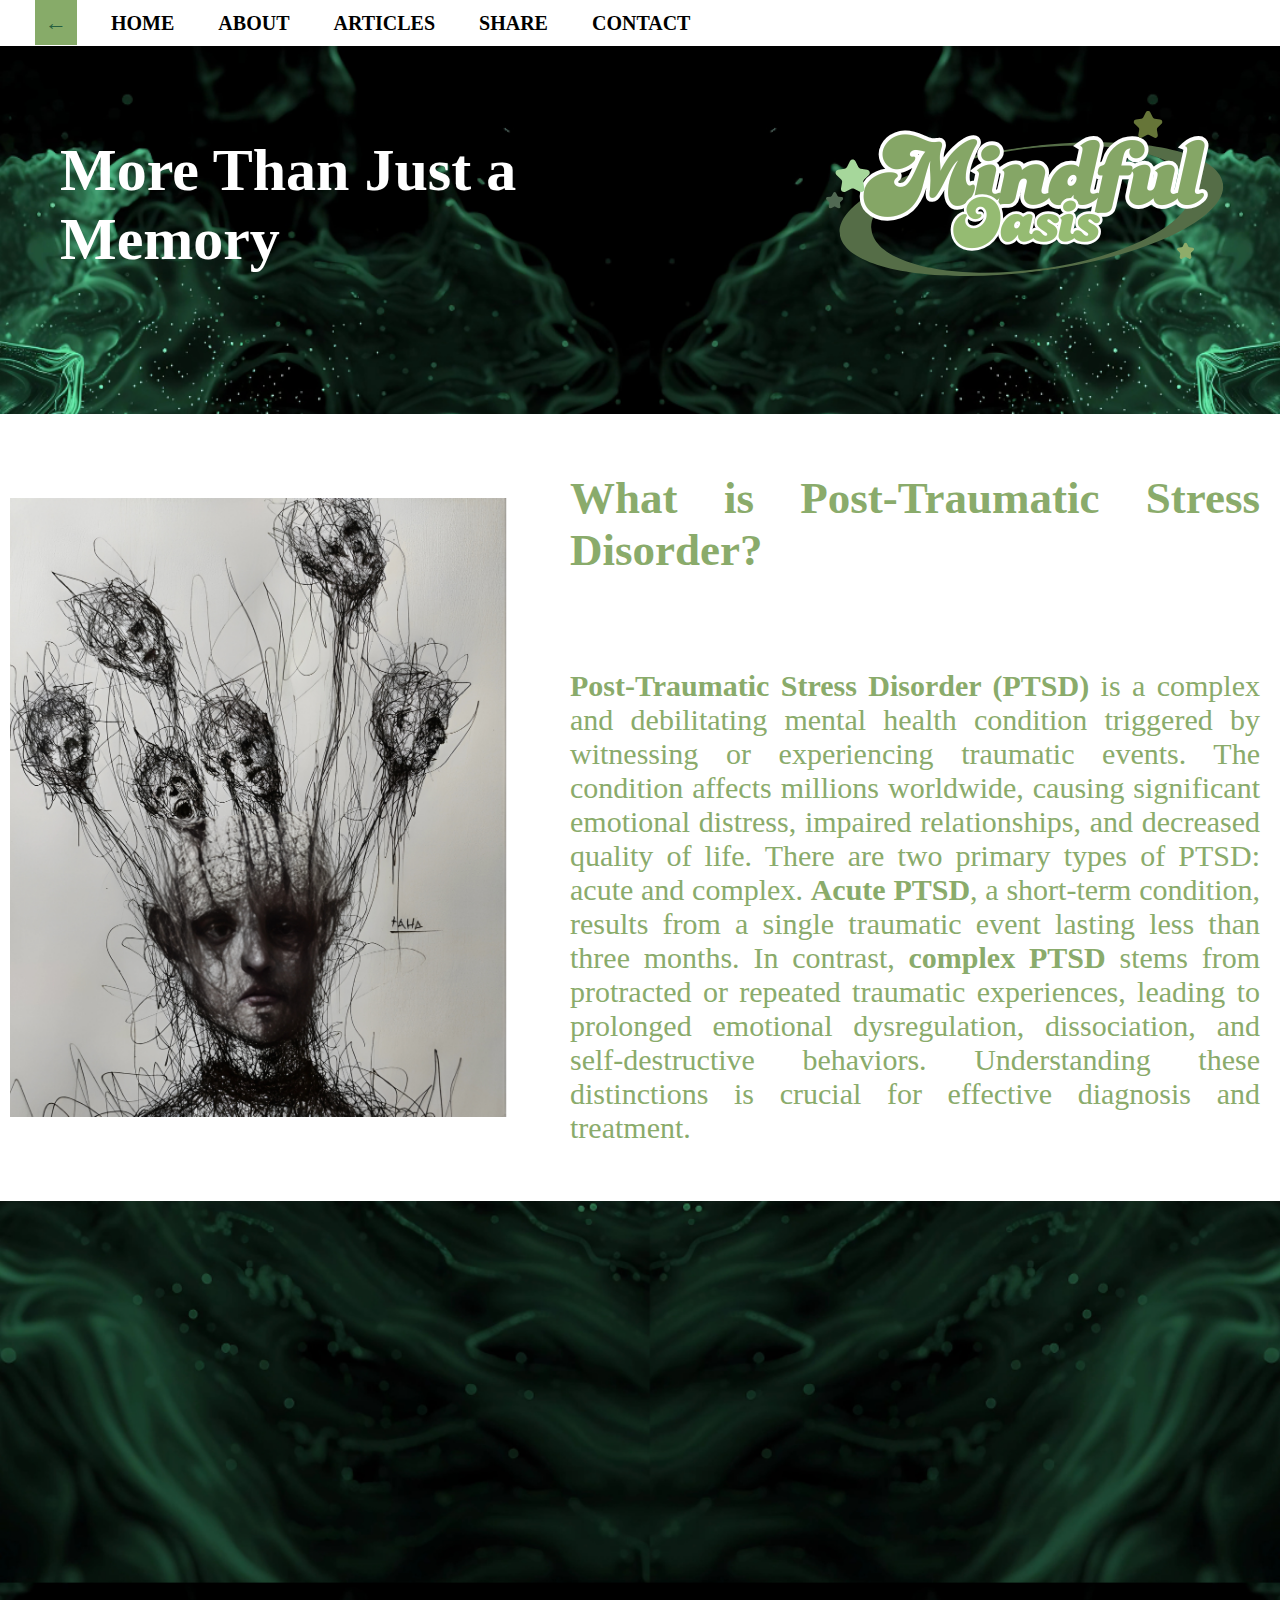
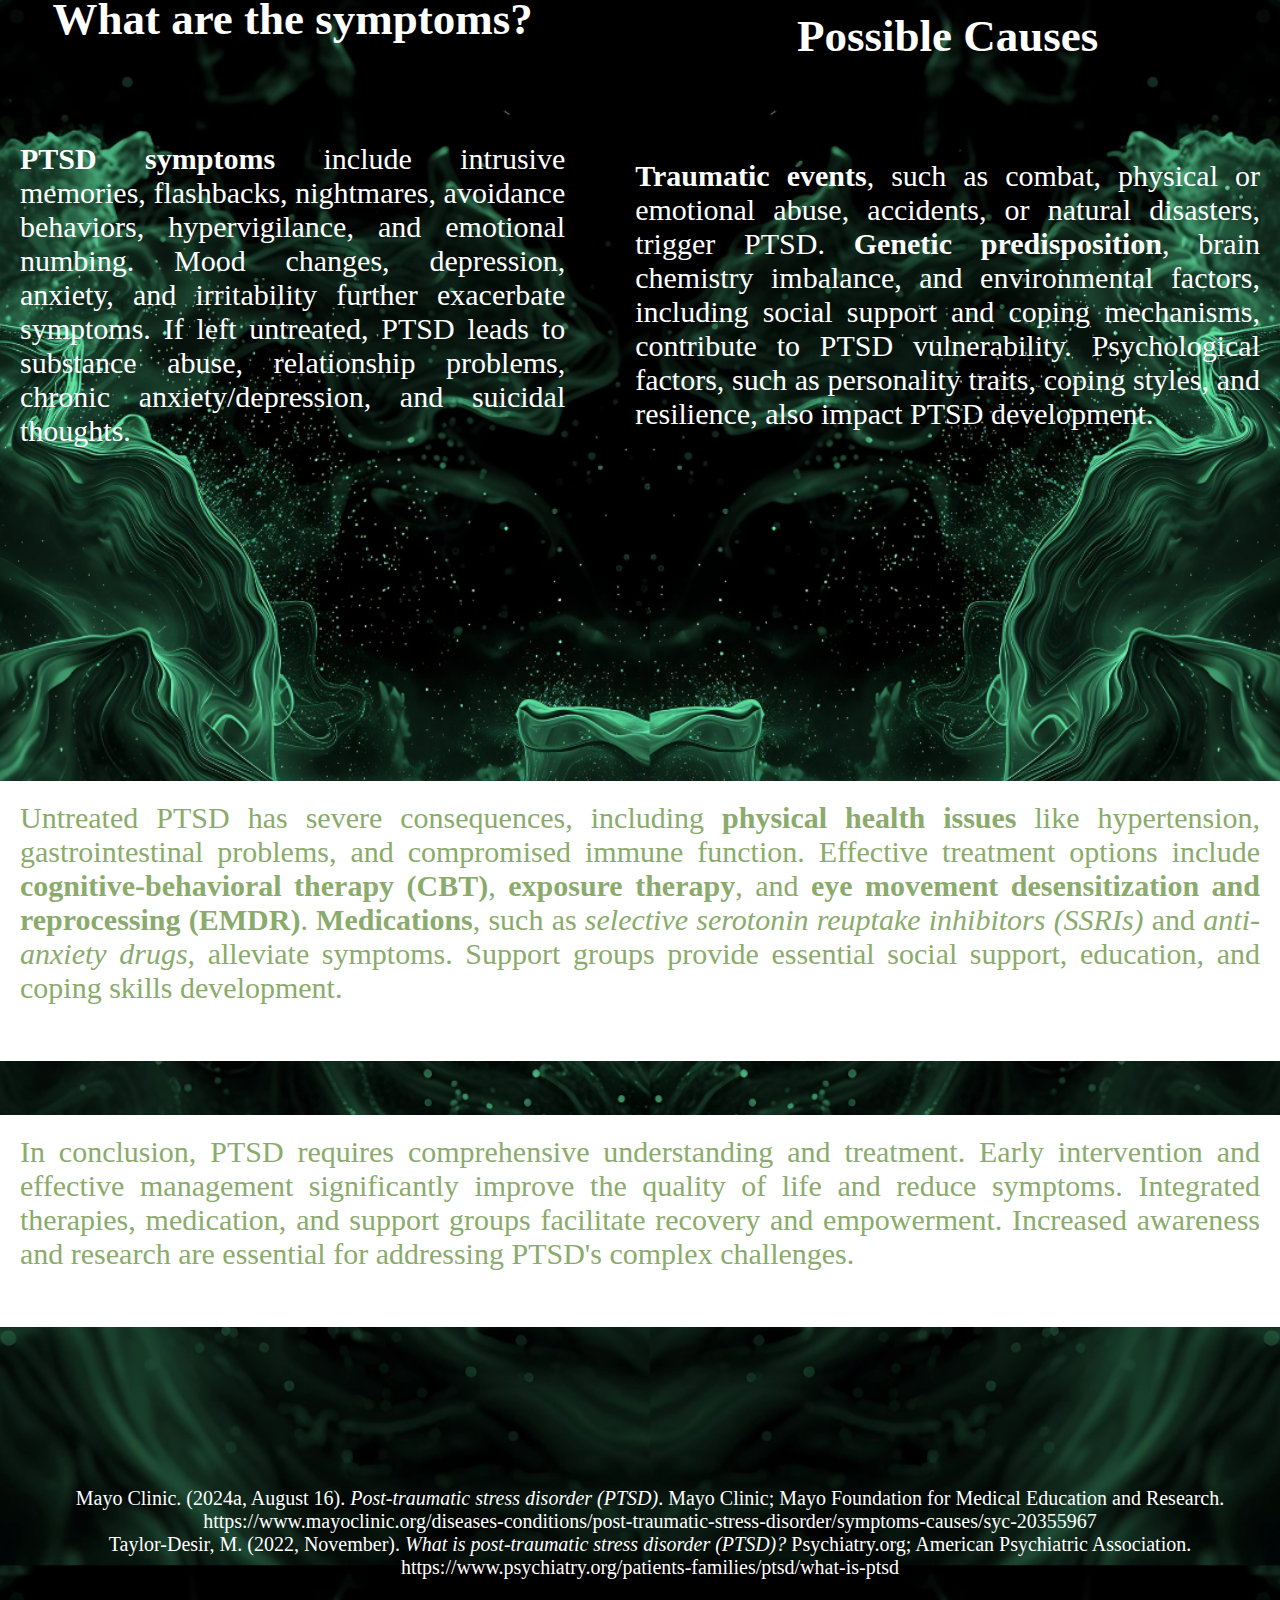
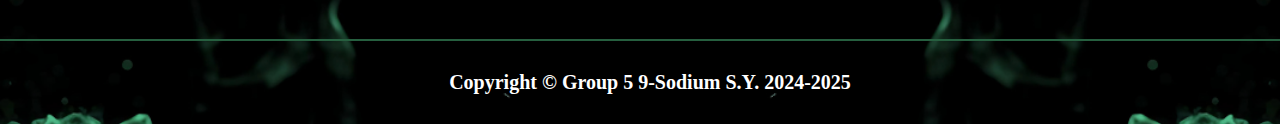
<file: Articles/More Than Just a Memory.html>
<!DOCTYPE html>
<html>
	<head>
		<title>More Than Just a Memory</title>
		
		<link rel="stylesheet" type="text/css" href="articles.css">
	</head>
	<body>
		<nav>
			<ul>
				<li><a href="https://ayanna-nikk.github.io/CS3-2Q-G5-Proj/Pages/article_page.html" id="arrow">&#8592;</a></li>
				<li><a href="https://ayanna-nikk.github.io/CS3-2Q-G5-Proj/Pages/index.html">HOME</a></li>
				<li><a href="https://ayanna-nikk.github.io/CS3-2Q-G5-Proj/Pages/about_page.html">ABOUT</a></li>
				<li><a href="https://ayanna-nikk.github.io/CS3-2Q-G5-Proj/Pages/article_page.html">ARTICLES</a></li>
				<li><a href="https://ayanna-nikk.github.io/CS3-2Q-G5-Proj/Pages/share_page.html">SHARE</a></li>
				<li><a href="https://ayanna-nikk.github.io/CS3-2Q-G5-Proj/Pages/contact_page.html">CONTACT</a></li>
			</ul>
		</nav>

		<header>
			<h1>More Than Just a Memory</h1>
			<img src="../Pics/Logo.png" alt="Logo">
		</header>

		<section>
			<img src="../Pics/PTSD.png" alt="Post-Traumatic Stress Disorder">
			<article>
				<div><h2>What is Post-Traumatic Stress Disorder?</h2></div><br><br>

				<div><b>Post-Traumatic Stress Disorder (PTSD)</b> is a complex and debilitating mental health condition triggered by witnessing or experiencing traumatic events. The condition affects millions worldwide, causing significant emotional distress, impaired relationships, and decreased quality of life.
				There are two primary types of PTSD: acute and complex. <b>Acute PTSD</b>, a short-term condition, results from a single traumatic event lasting less than three months. In contrast, <b>complex PTSD</b> stems from protracted or repeated traumatic experiences, leading to prolonged emotional dysregulation, dissociation, and self-destructive behaviors. Understanding these distinctions is crucial for effective diagnosis and treatment.</div><br><br>
			</article>
		</section>
		
		<section>
			<article>
				<div><h2>What are the symptoms?</h2></div><br><br>

				<div><b>PTSD symptoms</b> include intrusive memories, flashbacks, nightmares, avoidance behaviors, hypervigilance, and emotional numbing. Mood changes, depression, anxiety, and irritability further exacerbate symptoms. If left untreated, PTSD leads to substance abuse, relationship problems, chronic anxiety/depression, and suicidal thoughts.</div><br><br>
			</article>
			<article>
				<div><h2>Possible Causes</h2></div><br><br>
				
				<div><b>Traumatic events</b>, such as combat, physical or emotional abuse, accidents, or natural disasters, trigger PTSD. <b>Genetic predisposition</b>, brain chemistry imbalance, and environmental factors, including social support and coping mechanisms, contribute to PTSD vulnerability. </b>Psychological factors</b>, such as personality traits, coping styles, and resilience, also impact PTSD development.</div><br><br>
			</article>
		</section>
		
		<article class="lastones">
			<div>Untreated PTSD has severe consequences, including <b>physical health issues</b> like hypertension, gastrointestinal problems, and compromised immune function. Effective treatment options include <b>cognitive-behavioral therapy (CBT)</b>, <b>exposure therapy</b>, and <b>eye movement desensitization and reprocessing (EMDR)</b>. <b>Medications</b>, such as <em>selective serotonin reuptake inhibitors (SSRIs)</em> and <em>anti-anxiety drugs</em>, alleviate symptoms. Support groups provide essential social support, education, and coping skills development.</div><br><br>
		</article>
		
		<br><br><br>

		<article class="lastones">
			<div>In conclusion, PTSD requires comprehensive understanding and treatment. Early intervention and effective management significantly improve the quality of life and reduce symptoms. Integrated therapies, medication, and support groups facilitate recovery and empowerment. Increased awareness and research are essential for addressing PTSD's complex challenges.</div><br><br>
		</article>
		
		<aside>
			<div>
				Mayo Clinic. (2024a, August 16). <em>Post-traumatic stress disorder (PTSD)</em>. Mayo Clinic; Mayo Foundation for Medical Education and Research. <a href=" https://www.mayoclinic.org/diseases-conditions/post-traumatic-stress-disorder/symptoms-causes/syc-20355967">https://www.mayoclinic.org/diseases-conditions/post-traumatic-stress-disorder/symptoms-causes/syc-20355967</a>
			</div>
			<div>
				Taylor-Desir, M. (2022, November). <em>What is post-traumatic stress disorder (PTSD)?</em> Psychiatry.org; American Psychiatric Association. <a href="https://www.psychiatry.org/patients-families/ptsd/what-is-ptsd">https://www.psychiatry.org/patients-families/ptsd/what-is-ptsd</a>
			</div>
		</aside>

		<footer>
			<p><b>Copyright &copy; Group 5 9-Sodium S.Y. 2024-2025</b></p>
		</footer>
	</body>
</html>
</file>
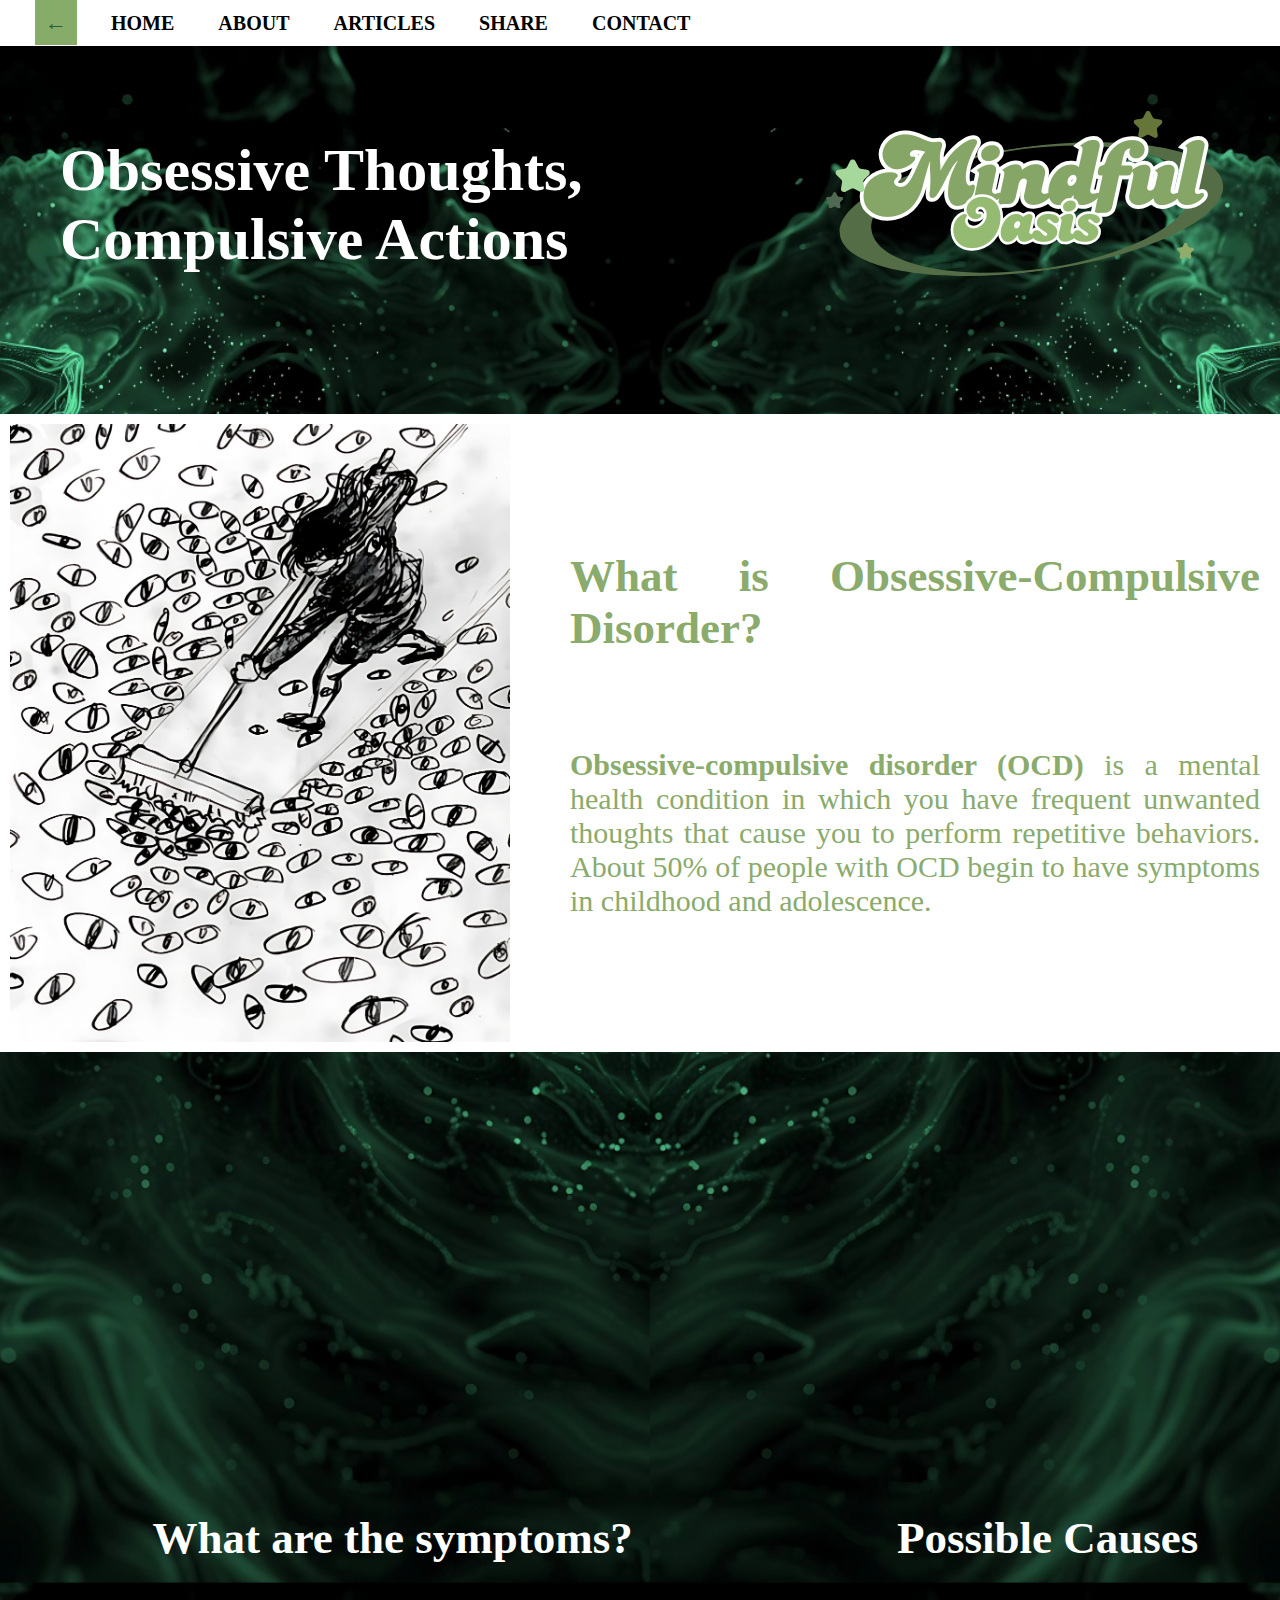
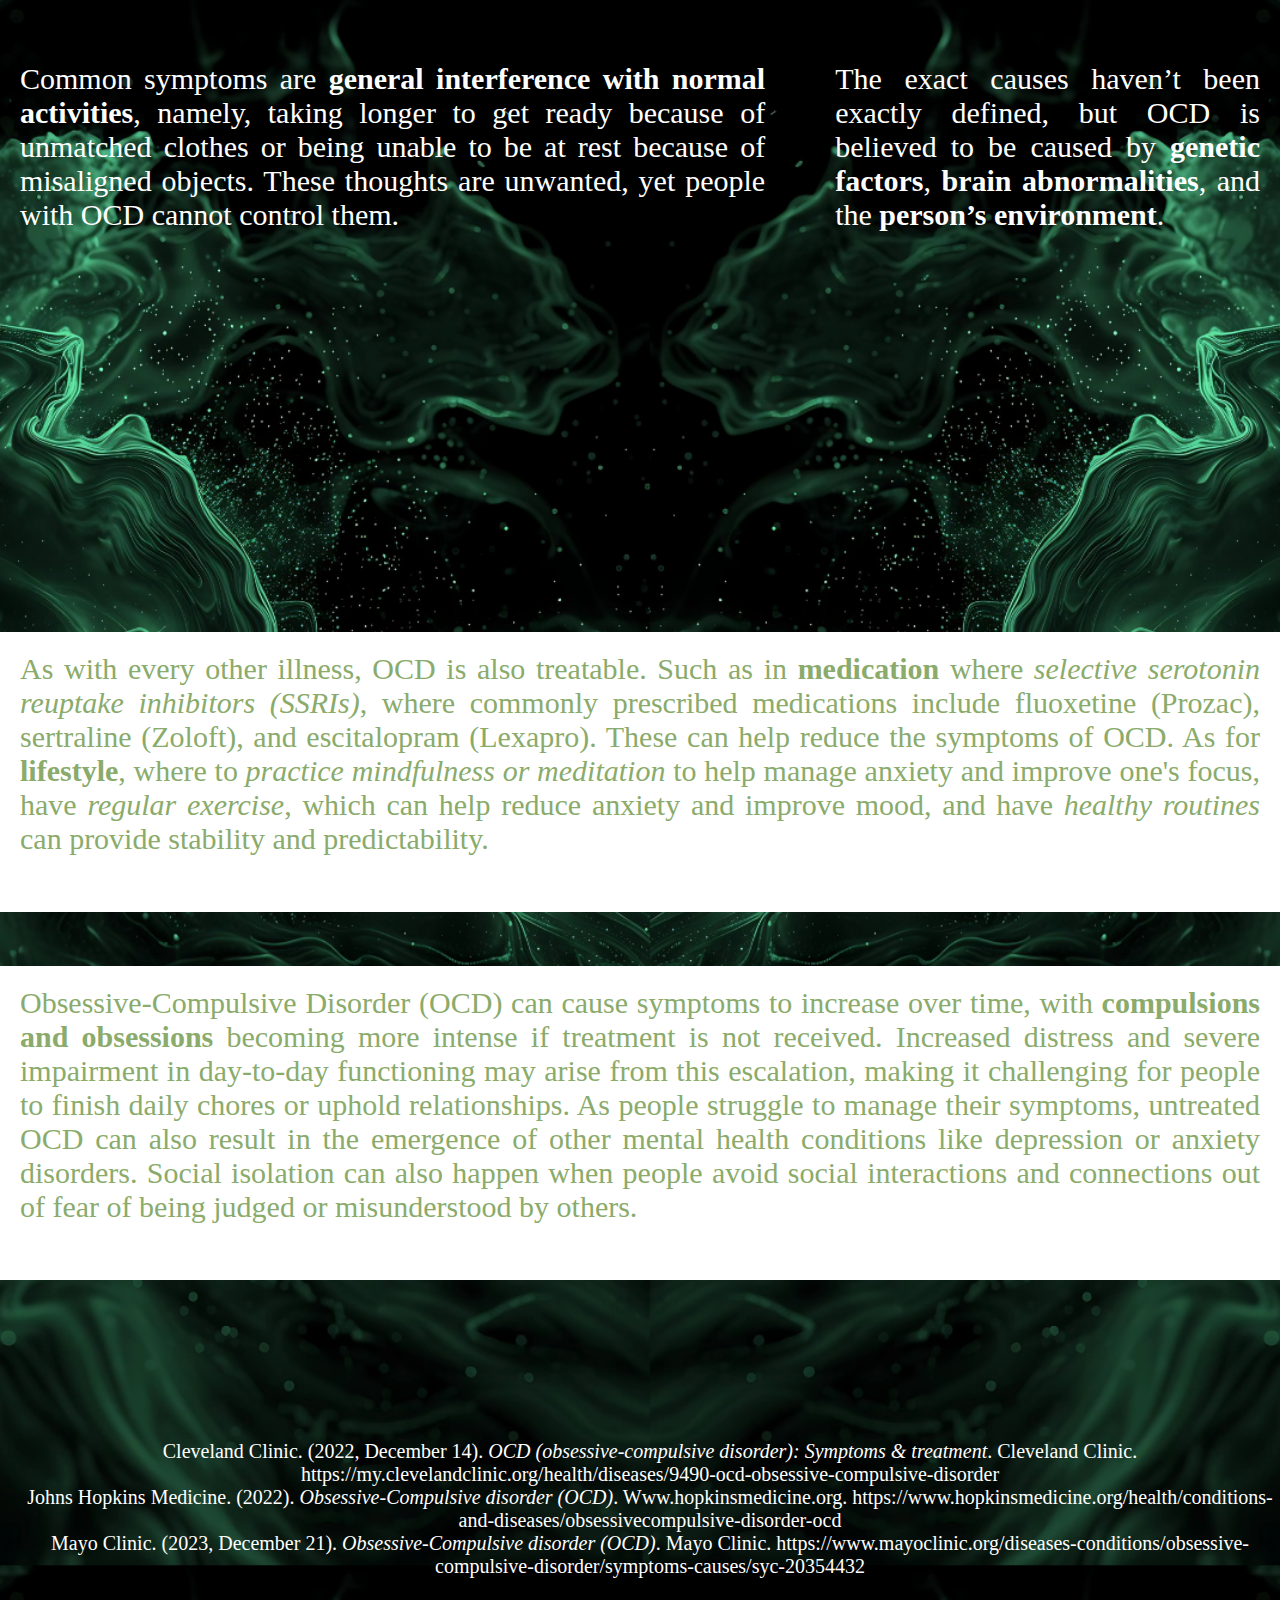
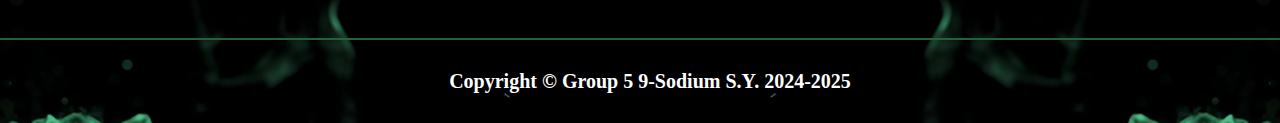
<file: Articles/Obsessive Thoughts, Compulsive Actions.html>
<!DOCTYPE html>
<html>
	<head>
		<title>Obsessive Thoughts, Compulsive Actions</title>
		
		<link rel="stylesheet" type="text/css" href="articles.css">
	</head>
	<body>
		<nav>
			<ul>
				<li><a href="https://ayanna-nikk.github.io/CS3-2Q-G5-Proj/Pages/article_page.html" id="arrow">&#8592;</a></li>
				<li><a href="https://ayanna-nikk.github.io/CS3-2Q-G5-Proj/Pages/index.html">HOME</a></li>
				<li><a href="https://ayanna-nikk.github.io/CS3-2Q-G5-Proj/Pages/about_page.html">ABOUT</a></li>
				<li><a href="https://ayanna-nikk.github.io/CS3-2Q-G5-Proj/Pages/article_page.html">ARTICLES</a></li>
				<li><a href="https://ayanna-nikk.github.io/CS3-2Q-G5-Proj/Pages/share_page.html">SHARE</a></li>
				<li><a href="https://ayanna-nikk.github.io/CS3-2Q-G5-Proj/Pages/contact_page.html">CONTACT</a></li>
			</ul>
		</nav>

		<header>
			<h1>Obsessive Thoughts, Compulsive Actions</h1>
			<img src="../Pics/Logo.png" alt="Logo">
		</header>

		<section>
			<img src="../Pics/OCD.png" alt="Obsessive-Compulsive Disorder">
			<article>
				<div><h2>What is Obsessive-Compulsive Disorder?</h2></div><br><br>

				<div><b>Obsessive-compulsive disorder (OCD)</b> is a mental health condition in which you have frequent unwanted thoughts that cause you to perform repetitive behaviors. About 50% of people with OCD begin to have symptoms in childhood and adolescence.</div><br><br>
			</article>
		</section>
		
		<section>
			<article>
				<div><h2>What are the symptoms?</h2></div><br><br>

				<div>Common symptoms are <b>general interference with normal activities</b>, namely, taking longer to get ready because of unmatched clothes or being unable to be at rest because of misaligned objects. These thoughts are unwanted, yet people with OCD cannot control them.</div><br><br>
			</article>
			<article>
				<div><h2>Possible Causes</h2></div><br><br>
				
				<div>The exact causes haven’t been exactly defined, but OCD is believed to be caused by <b>genetic factors</b>, <b>brain abnormalities</b>, and the <b>person’s environment</b>.</div><br><br>
			</article>
		</section>
		
		<article class="lastones">
			<div>As with every other illness, OCD is also treatable. Such as in <b>medication</b> where <em>selective serotonin reuptake inhibitors (SSRIs)</em>, where commonly prescribed medications include fluoxetine (Prozac), sertraline (Zoloft), and escitalopram (Lexapro). These can help reduce the symptoms of OCD. As for <b>lifestyle</b>, where to <em>practice mindfulness or meditation</em> to help manage anxiety and improve one's focus, have <em>regular exercise</em>, which can help reduce anxiety and improve mood, and have <em>healthy routines</em> can provide stability and predictability.</div><br><br>
		</article>
		
		<br><br><br>

		<article class="lastones">
			<div>Obsessive-Compulsive Disorder (OCD) can cause symptoms to increase over time, with <b>compulsions and obsessions</b> becoming more intense if treatment is not received. Increased distress and severe impairment in day-to-day functioning may arise from this escalation, making it challenging for people to finish daily chores or uphold relationships. As people struggle to manage their symptoms, untreated OCD can also result in the emergence of other mental health conditions like depression or anxiety disorders. Social isolation can also happen when people avoid social interactions and connections out of fear of being judged or misunderstood by others.</div><br><br>
		</article>
		
		<aside>
			<div>
				Cleveland Clinic. (2022, December 14). <em>OCD (obsessive-compulsive disorder): Symptoms & treatment</em>. Cleveland Clinic. <a href"https://my.clevelandclinic.org/health/diseases/9490-ocd-obsessive-compulsive-disorder">https://my.clevelandclinic.org/health/diseases/9490-ocd-obsessive-compulsive-disorder</a>
			</div>
			<div>
				Johns Hopkins Medicine. (2022). <em>Obsessive-Compulsive disorder (OCD)</em>. Www.hopkinsmedicine.org. <a href="https://www.hopkinsmedicine.org/health/conditions-and-diseases/obsessivecompulsive-disorder-ocd">https://www.hopkinsmedicine.org/health/conditions-and-diseases/obsessivecompulsive-disorder-ocd</a>
			</div>
			<div>
				Mayo Clinic. (2023, December 21). <em>Obsessive-Compulsive disorder (OCD)</em>. Mayo Clinic. <a href="https://www.mayoclinic.org/diseases-conditions/obsessive-compulsive-disorder/symptoms-causes/syc-20354432">https://www.mayoclinic.org/diseases-conditions/obsessive-compulsive-disorder/symptoms-causes/syc-20354432</a>
			</div>
		</aside>

		<footer>
			<p><b>Copyright &copy; Group 5 9-Sodium S.Y. 2024-2025</b></p>
		</footer>
	</body>
</html>
</file>
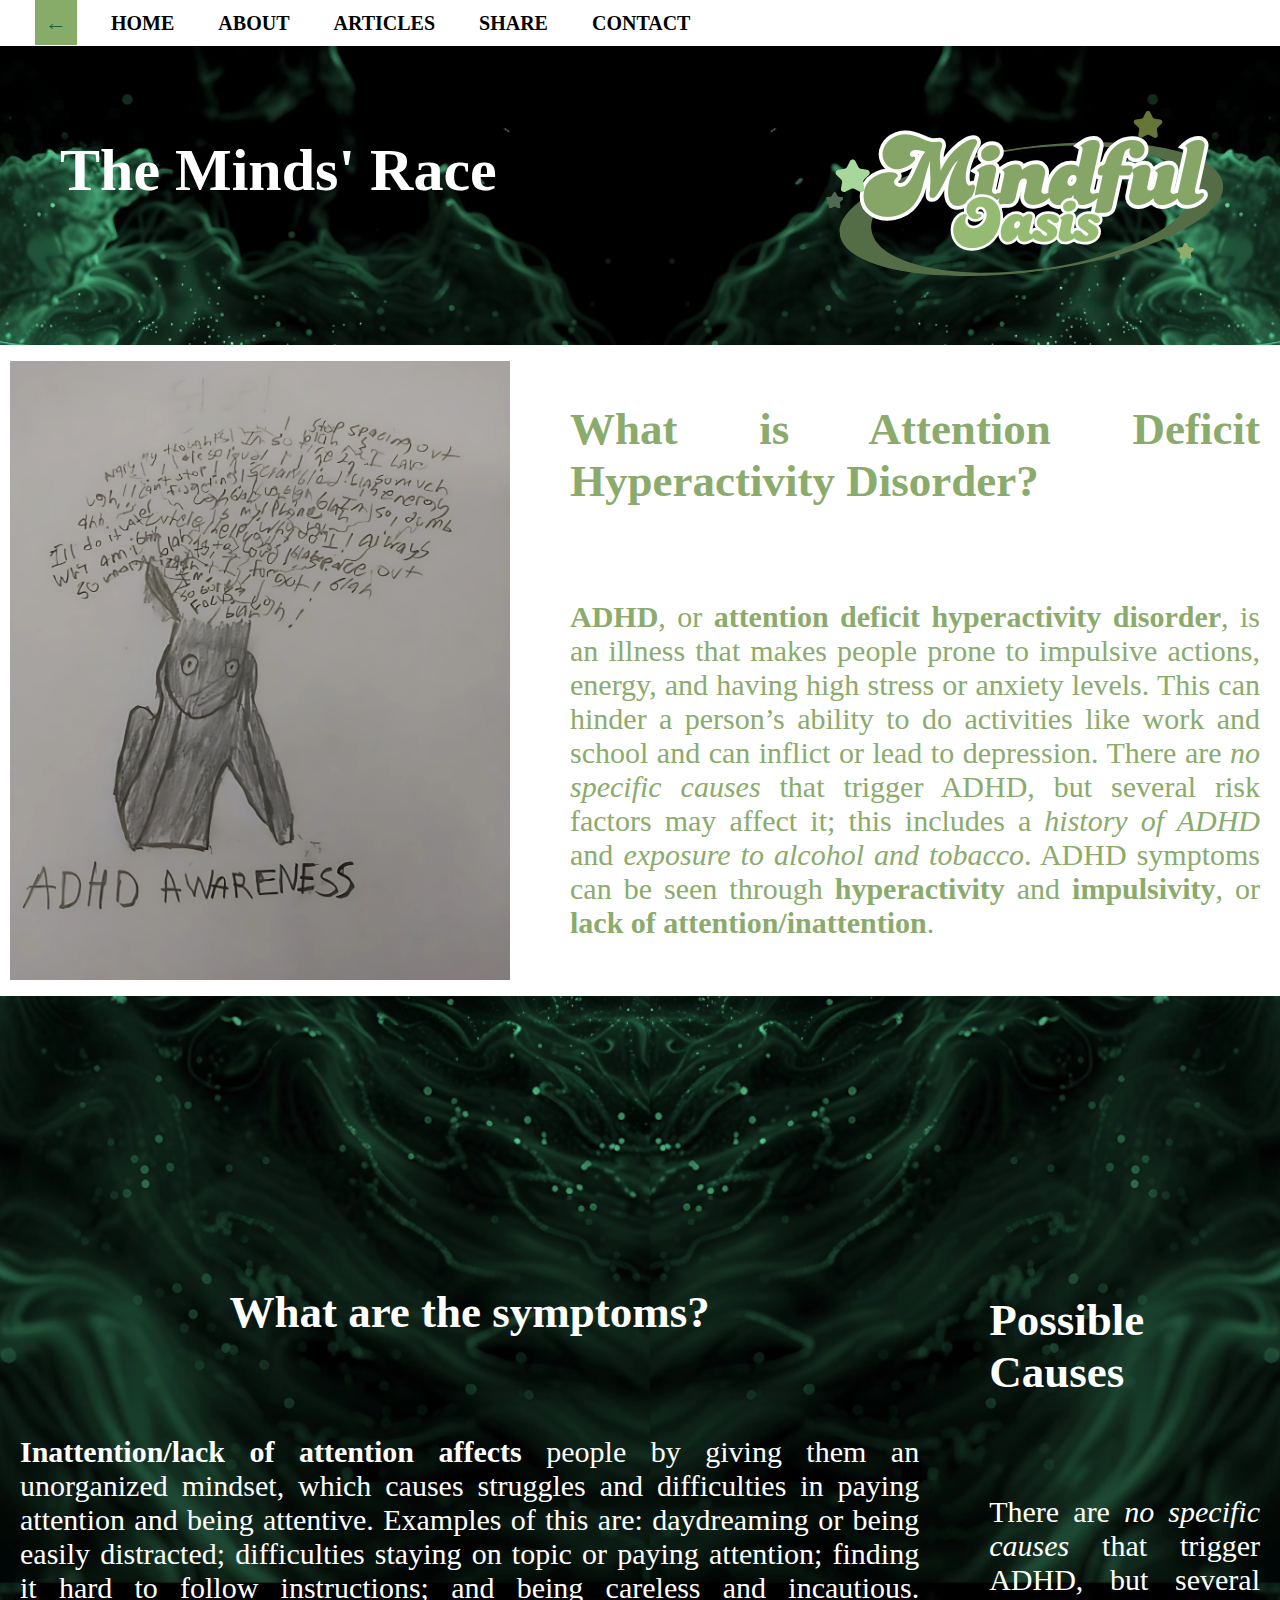
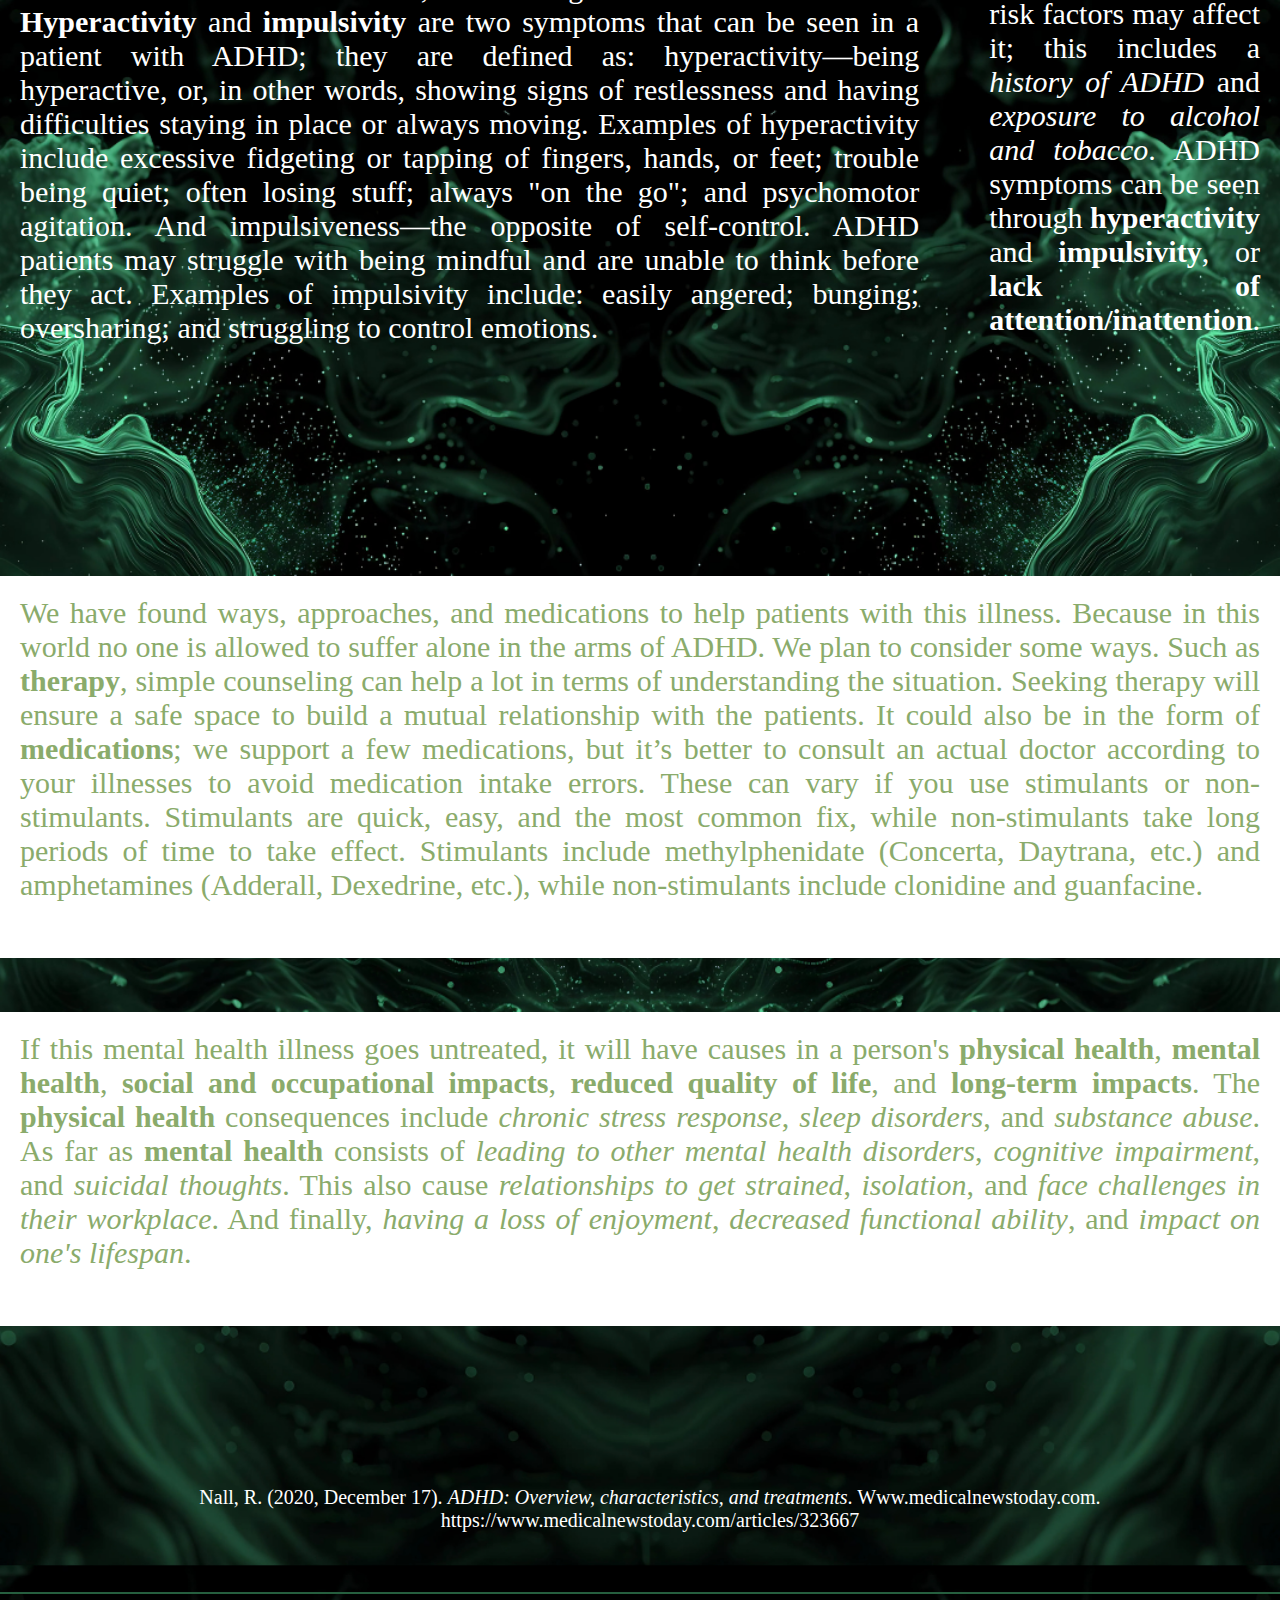
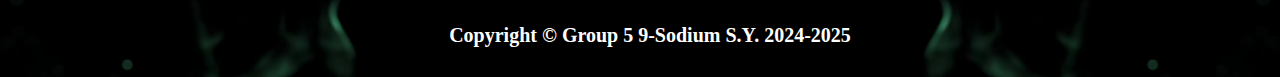
<file: Articles/The Minds' Race.html>
<!DOCTYPE html>
<html>
	<head>
		<title>the Minds' Race</title>
		
		<link rel="stylesheet" type="text/css" href="articles.css">
	</head>
	<body>
		<nav>
			<ul>
				<li><a href="https://ayanna-nikk.github.io/CS3-2Q-G5-Proj/Pages/article_page.html" id="arrow">&#8592;</a></li>
				<li><a href="https://ayanna-nikk.github.io/CS3-2Q-G5-Proj/Pages/index.html">HOME</a></li>
				<li><a href="https://ayanna-nikk.github.io/CS3-2Q-G5-Proj/Pages/about_page.html">ABOUT</a></li>
				<li><a href="https://ayanna-nikk.github.io/CS3-2Q-G5-Proj/Pages/article_page.html">ARTICLES</a></li>
				<li><a href="https://ayanna-nikk.github.io/CS3-2Q-G5-Proj/Pages/share_page.html">SHARE</a></li>
				<li><a href="https://ayanna-nikk.github.io/CS3-2Q-G5-Proj/Pages/contact_page.html">CONTACT</a></li>
			</ul>
		</nav>

		<header>
			<h1>The Minds' Race</h1>
			<img src="../Pics/Logo.png" alt="Logo">
		</header>

		<section>
			<img src="../Pics/ADHD.png" alt="Attention Deficit Hyperactivity Disorder">
			<article>
				<div><h2>What is Attention Deficit Hyperactivity Disorder?</h2></div><br><br>

				<div><b>ADHD</b>, or <b>attention deficit hyperactivity disorder</b>, is an illness that makes people prone to impulsive actions, energy, and having high stress or anxiety levels. This can hinder a person’s ability to do activities like work and school and can inflict or lead to depression. There are <em>no specific causes</em> that trigger ADHD, but several risk factors may affect it; this includes a <em>history of ADHD</em> and <em>exposure to alcohol and tobacco</em>. ADHD symptoms can be seen through <b>hyperactivity</b> and <b>impulsivity</b>, or <b>lack of attention/inattention</b>.</div><br><br>
			</article>
		</section>
		
		<section>
			<article>
				<div><h2>What are the symptoms?</h2></div><br><br>

				<div><b>Inattention/lack of attention affects</b> people by giving them an unorganized mindset, which causes struggles and difficulties in paying attention and being attentive. Examples of this are: daydreaming or being easily distracted; difficulties staying on topic or paying attention; finding it hard to follow instructions; and being careless and incautious.
				<b>Hyperactivity</b> and <b>impulsivity</b> are two symptoms that can be seen in a patient with ADHD; they are defined as: hyperactivity—being hyperactive, or, in other words, showing signs of restlessness and having difficulties staying in place or always moving. Examples of hyperactivity include excessive fidgeting or tapping of fingers, hands, or feet; trouble being quiet; often losing stuff; always "on the go"; and psychomotor agitation. And impulsiveness—the opposite of self-control. ADHD patients may struggle with being mindful and are unable to think before they act. Examples of impulsivity include: easily angered; bunging; oversharing; and struggling to control emotions.</div><br><br>
			</article>
			<article>
				<div><h2>Possible Causes</h2></div><br><br>
				
				<div>There are <em>no specific causes</em> that trigger ADHD, but several risk factors may affect it; this includes a <em>history of ADHD</em> and <em>exposure to alcohol and tobacco</em>. ADHD symptoms can be seen through <b>hyperactivity</b> and <b>impulsivity</b>, or <b>lack of attention/inattention</b>.</div><br><br>
			</article>
		</section>
		
		<article class="lastones">
			<div>We have found ways, approaches, and medications to help patients with this illness. Because in this world no one is allowed to suffer alone in the arms of ADHD. We plan to consider some ways. Such as <b>therapy</b>, simple counseling can help a lot in terms of understanding the situation. Seeking therapy will ensure a safe space to build a mutual relationship with the patients. It could also be in the form of <b>medications</b>; we support a few medications, but it’s better to consult an actual doctor according to your illnesses to avoid medication intake errors. These can vary if you use stimulants or non-stimulants. Stimulants are quick, easy, and the most common fix, while non-stimulants take long periods of time to take effect. Stimulants include methylphenidate (Concerta, Daytrana, etc.) and amphetamines (Adderall, Dexedrine, etc.), while non-stimulants include clonidine and guanfacine.</div><br><br>
		</article>
		
		<br><br><br>

		<article class="lastones">
			<div>If this mental health illness goes untreated, it will have causes in a person's <b>physical health</b>, <b>mental health</b>, <b>social and occupational impacts</b>, <b>reduced quality of life</b>, and <b>long-term impacts</b>. The <b>physical health</b> consequences include <em>chronic stress response</em>, <em>sleep disorders</em>, and <em>substance abuse</em>. As far as <b>mental health</b> consists of <em>leading to other mental health disorders</em>, <em>cognitive impairment</em>, and <em>suicidal thoughts</em>. This also cause <em>relationships to get strained</em>, <em>isolation</em>, and <em>face challenges in their workplace</em>. And finally, <em>having a loss of enjoyment</em>, <em>decreased functional ability</em>, and <em>impact on one's lifespan</em>.</div><br><br>
		</article>
		
		<aside>
			<div>
				Nall, R. (2020, December 17). <em>ADHD: Overview, characteristics, and treatments</em>. Www.medicalnewstoday.com. <a href= "https://www.medicalnewstoday.com/articles/323667">https://www.medicalnewstoday.com/articles/323667</a>
			</div>
		</aside>

		<footer>
			<p><b>Copyright &copy; Group 5 9-Sodium S.Y. 2024-2025</b></p>
		</footer>
	</body>
</html>
</file>
<file: AlterAsses.CSS>
body {
	margin: 0px;
	width: 100%;
	background-image: url("Pics/background.png");
	background-size: cover;
}

nav {
	text-align: left;
	background-color: #FFFFFF;
}

nav ul {
	margin: 0px 25px;
	padding: 10px 0px;
}

nav ul li {
	margin: 0px 10px;
	display: inline;
	list-style-type: none;
}

nav ul li a{
	font-family: Comic Sans, cursive;
	color: #000000;
	text-decoration: none;
	font-size: 20px;
	font-weight: bold;
	padding: 10px;
}

a:link {
	background-color: #FFFFFF;
	color: #000000;
}

a:visited {
	background-color: #FFFFFF;
	color: #265F3F;
}

a:hover {
	background-color: #265F3F;
	font-size: 22px;
	color: #FFFFFF;
}

a:active {
	background-color: #87AB69;
	font-size: 22px;
	color: #265F3F;
}

#nav-active {
	background-color: #87AB69;
	font-size: 22px;
	color: #265F3F;
}

header > h1 {
	color: #FFFFFF;
	font-family: Comic Sans, cursive;
	text-align: left;
	font-size: 40px;
}

header > img {
	height: 500px;
	width: 500px;
}

header em {
	font-family: "Comic Sans MS", Comic Sans, cursive;
	font-size: 50px;
	color: #FFFFFF;
}

p{
	color: #FFFFFF;
	font-family: Comic Sans, cursive;
	text-align: left;
	font-size: 30px;
	margin: 10px 50px 10px;
	padding: 10px;
	width: 400px;
}

.h-box {
	margin: 50px 25px 25px;
	padding: 10px;
	width: 500px;
}

.img-float {
	float: right;
	clear: right;
	position: absolute;
	top: -45px;
	right: 5px;
}

#welcoming {
	padding: 10px;
	background-color: #8AAB6B;
	text-align: center;
}

h2 {
	font-family: "Comic Sans MS", Comic Sans, cursive;
	margin: 20px 0px;
	font-size: 40px;
	color: #FFFFFF;
}

.p-font {
	margin: 0px 30px 0px 30px;
	padding: 10px;
	font-family: Comic Sans, cursive;
	color: #FFFFFF;
	font-size: 25px;
	width: 95%;
	text-align: justify;
}

#disc{
	overflow: auto;
}

.section-disc {
	width: 520px;
	float: right;
	clear: right;
	position: relative;
	top: 10px;
	right: 6%;
	color: #FFFFFF;
	text-align: center;
}

p.section-disc {
	padding: 0px 0px 0px 10px;
	margin: 0px -30.906px 0px 0px;
	font-size: 30px;
	text-align: justify;
	width: 550px;
}

.section-img {
	padding: 0px;
	margin: 0px;
	position: relative;
	top: 20px;
	left: 10%;
}

article {
	border-top: 5px solid #FFFFFF;
    padding: 20px;
    color: #FFFFFF;
}

article h2{
	text-align: center;
    color: #FFFFFF;
    margin-bottom: 20px;
}

.fservice, .sservice, .tservice {
    display: grid;
    grid-template-columns: 1fr 1fr;
    gap: 20px;
    padding: 20px;
}

.fservice img, .sservice img, .tservice img {
    width: 100%;
    max-width: 250px;
    height: auto;
    margin: 5% 0px 0px 400px;
    display: block;
}

.fservice p, .sservice p, .tservice p {
	width: 100%;
    max-width: 550px;
	height: auto;
	font-family: Comic Sans, cursive;
	font-size: 25px;
    text-align: justify;
    margin: 0;
}
</file>
<file: Pages/home.css>
body {
	margin: 0px;
	width: 100%;
	background-image: url("../Pics/background.png");
	background-size: cover;
}

nav {
	text-align: left;
	background-color: #FFFFFF;
}

nav ul {
	margin: 0px 25px;
	padding: 10px 0px;
}

nav ul li {
	margin: 0px 10px;
	display: inline;
	list-style-type: none;
}

nav ul li a{
	font-family: Comic Sans, cursive;
	color: #000000;
	text-decoration: none;
	font-size: 20px;
	font-weight: bold;
	padding: 10px;
}

a:link {
	background-color: #FFFFFF;
	color: #000000;
}

a:visited {
	background-color: #FFFFFF;
	color: #265F3F;
}

a:hover {
	background-color: #265F3F;
	font-size: 22px;
	color: #FFFFFF;
}

a:active {
	background-color: #87AB69;
	font-size: 22px;
	color: #265F3F;
}

#nav-active {
	background-color: #87AB69;
	font-size: 22px;
	color: #265F3F;
}

header > h1 {
	color: #FFFFFF;
	font-family: Comic Sans, cursive;
	text-align: left;
	font-size: 40px;
}

header > img {
	height: 500px;
	width: 500px;
}

header em {
	font-family: "Comic Sans MS", Comic Sans, cursive;
	font-size: 50px;
	color: #FFFFFF;
}

p{
	color: #FFFFFF;
	font-family: Comic Sans, cursive;
	text-align: left;
	font-size: 30px;
	margin: 10px 50px 10px;
	padding: 10px;
	width: 400px;
}

.h-box {
	margin: 50px 25px 25px;
	padding: 10px;
	width: 500px;
}

.img-float {
	float: right;
	clear: right;
	position: absolute;
	top: -45px;
	right: 5px;
}

#welcoming {
	padding: 10px;
	background-color: #8AAB6B;
	text-align: center;
}

h2 {
	font-family: "Comic Sans MS", Comic Sans, cursive;
	margin: 20px 0px;
	font-size: 40px;
	color: #FFFFFF;
}

.p-font {
	margin: 0px 30px 0px 30px;
	padding: 10px;
	font-family: Comic Sans, cursive;
	color: #FFFFFF;
	font-size: 25px;
	width: 95%;
	text-align: justify;
}

#disc{
	overflow: auto;
}

.section-disc {
	width: 520px;
	float: right;
	clear: right;
	position: relative;
	top: 10px;
	right: 6%;
	color: #FFFFFF;
	text-align: center;
}

p.section-disc {
	padding: 0px 0px 0px 10px;
	margin: 0px -30.906px 0px 0px;
	font-size: 30px;
	text-align: justify;
	width: 550px;
}

.section-img {
	padding: 0px;
	margin: 0px;
	position: relative;
	top: 20px;
	left: 10%;
}

article {
	border-top: 5px solid #FFFFFF;
    padding: 20px;
    color: #FFFFFF;
}

article h2{
	text-align: center;
    color: #FFFFFF;
    margin-bottom: 20px;
}

.firstservice, .secondservice, .thirdservice {
    display: grid;
    grid-template-columns: 1fr 1fr;
    gap: 20px;
    padding: 20px;
}

.firstservice img, .secondservice img, .thirdservice img {
    width: 100%;
    max-width: 250px;
    height: auto;
    margin: 5% 0px 0px 400px;
    display: block;
}

.firstservice p, .secondservice p, .thirdservice p {
	width: 100%;
    max-width: 550px;
	height: auto;
	font-family: Comic Sans, cursive;
	font-size: 25px;
    text-align: justify;
    margin: 0;
}

::selection {
	color: #265F3F;
	background: #FFFFFF;
}
</file>
<file: article_page.css>
body {
	margin: 0px;
	width: 100%;
	background-color: #FFFFFF;
}

nav {
	text-align: left;
	background-color: #FFFFFF;
}

nav ul {
	margin: 0px 25px;
	padding: 10px 0px;
}

nav ul li {
	margin: 0px 10px;
	display: inline;
	list-style-type: none;
}

nav ul li a{
	font-family: Comic Sans, cursive;
	color: #000000;
	text-decoration: none;
	font-size: 20px;
	font-weight: bold;
	padding: 10px;
}

nav ul li a:link {
	background-color: #FFFFFF;
	color: #000000;
}

nav ul li a:visited {
	background-color: #FFFFFF;
	color: #265F3F;
}

nav ul li a:hover {
	background-color: #265F3F;
	font-size: 22px;
	color: #FFFFFF;
}

nav ul li a:active {
	background-color: #87AB69;
	font-size: 22px;
	color: #265F3F;
}

#nav-active {
	background-color: #87AB69;
	font-size: 22px;
	color: #265F3F;
}

header {
	background-image: url("Pics/background.png");
	background-size: cover;
	padding: 20px;
	width: 100%;
	height: 1200px;
	position: relative;
	top: 10px;
}

h1 {
	color: #FFFFFF;
	font-family: Comic Sans, cursive;
	text-align: left;
	font-size: 45px;
}

.headerimg {
	display: flex;
	position: absolute;
	right: 70px;
	top: 60px;
	float: right;
	clear: right;
	margin-right: 10px;
}

.headerimg .first-img img {
	margin: 149px 50px 161px 0px;
    max-width: 700px;
    height: auto;
}

.headerimg .right-imgs {
    display: flex;
	flex-direction: column;
	justify-content: center;
	align-items: center;
    gap: 10px;
}

.headerimg .right-imgs img {
    max-width: 400px;
    height: auto;
}

p{
	color: #FFFFFF;
	font-family: Comic Sans, cursive;
	text-align: left;
	font-size: 30px;
	margin: 10px 50px 10px;
	padding: 10px;
	width: 400px;
}

section a {
	text-decoration: none;
}

body > section h1 {
	color: #87AB69;
	width: 100%;
	padding: 0px 0px 20px 30px;
	text-align: center;
}

.articles {
	display: grid;
    grid-template-columns: 3fr 1fr;
    gap: 20px;
	align-items: center;
	justify-content: start;
    padding: 20px;
	max-width : 900px;
	margin: 10px 0px 10px 20px;
	position: relative;
	overflow: visible;
}

.articles img {
	width: 100%;
    max-width: 150px;
    height: auto;
    display: block;
	justify-self: center;
}

.articles p{
	width: 100%;
    max-width: auto;
	height: auto;
	font-family: Comic Sans, cursive;
	font-size: 25px;
    text-align: left;
	margin: 0px 10px 0px 50px;
	text-decoration: none;
	color: #87AB69;
}

.articles a:link {
	color: #87AB69;
}

.articles a:visited {
	color: #265F3F;
}

.articles:hover {
	transform: translateX(50%) scale(1.5);
	background-color: #265F3F;
	z-index: 10;
}

.articles:hover p, .articles:hover a {
	color: #FFFFFF;
}
</file>
<file: Aricles/articles.css>
body {
	margin: 0px;
	width: 100%;
	background-image: url("../Pics/abackground.png");
	background-size: cover;
}

nav {
	text-align: left;
	background-color: #FFFFFF;
}

nav ul {
	margin: 0px 25px;
	padding: 10px 0px;
}

nav ul li {
	margin: 0px 10px;
	display: inline;
	list-style-type: none;
}

nav ul li a{
	font-family: Comic Sans, cursive;
	color: #000000;
	text-decoration: none;
	font-size: 20px;
	font-weight: bold;
	padding: 10px;
}

nav ul li a:link {
	background-color: #FFFFFF;
	color: #000000;
}

nav ul li a:visited {
	background-color: #FFFFFF;
	color: #265F3F;
}

nav ul li a:hover {
	background-color: #265F3F;
	font-size: 22px;
	color: #FFFFFF;
}

nav ul li a:active {
	background-color: #87AB69;
	font-size: 22px;
	color: #265F3F;
}

#nav-active, #arrow {
	background-color: #87AB69;
	font-size: 22px;
	color: #265F3F;
}

header {
	margin: 80px 50px 20px;
}

header > h1 {
	text-align: left;
	padding: 10px;
	max-width: 50%;
	font-family: Comic Sans, cursive;
}

header > img{
	float: right;
	clear: right;
	max-width: 500px;
	position: absolute;
	top: -45px;
	right: 5px;
}

h1 {
	color: #FFFFFF;
	font-family: Comic Sans, cursive;
	text-align: left;
	font-size: 60px;
}

section:nth-of-type(1) {
	display: flex;
	flex-direction: row;
	justify-content: center;
	align-items: center;
	gap: 50px;
	position: relative;
	top: 90px;
	max-width: 100%;
	padding: 10px;
	background-color: #FFFFFF;
}

section:nth-of-type(2) {
	display: flex;
	flex-direction: row;
	justify-content: center;
	align-items: center;
	gap: 50px;
	position: relative;
	top: 200px;
	max-width: 100%;
	height: 500px;
	padding: 10px;
}

section img{
	max-width: 500px;
	height: auto;
}

section div{
	color: #8AAB6B;
	font-family: Comic Sans, cursive;
	font-size: 30px;
	padding: 10px;
	text-align: justify;
}

section:nth-of-type(2) article{
	display: flex;
	flex-direction: column;
	justify-content: center;
	align-items: center;
	gap: 2px;
	max-width: 1000px;
	max-height: 100%;
}

section:nth-of-type(2) div {
	color: #FFFFFF;
}

.lastones {
	position: relative;
	top: 250px;
	max-width: 100%;
	padding: 10px;
	background-color: #FFFFFF;
}

.lastones div {
	color: #8AAB6B;
	font-family: Comic Sans, cursive;
	font-size: 30px;
	padding: 10px;
	text-align: justify;
}

::selection {
	color: #265F3F;
	background: #FFFFFF;
}

footer {
	color: #FFFFFF;
	font-family: Comic Sans, cursive;
	font-size: 20px;
	position: absolute;
	bottom: -170%;
	padding: 10px;
	text-align: center;
	width: 100%
}
</file>
<file: Articles/articles.css>
body {
	margin: 0px;
	width: 100%;
	background-image: url("../Pics/articlesbackground.png");
	background-size: cover;
	position: absolute;
}

nav {
	text-align: left;
	background-color: #FFFFFF;
}

nav ul {
	margin: 0px 25px;
	padding: 10px 0px;
}

nav ul li {
	margin: 0px 10px;
	display: inline;
	list-style-type: none;
}

nav ul li a{
	font-family: Comic Sans, cursive;
	color: #000000;
	text-decoration: none;
	font-size: 20px;
	font-weight: bold;
	padding: 10px;
}

nav ul li a:link {
	background-color: #FFFFFF;
	color: #000000;
}

nav ul li a:visited {
	background-color: #FFFFFF;
	color: #265F3F;
}

nav ul li a:hover {
	background-color: #265F3F;
	font-size: 22px;
	color: #FFFFFF;
}

nav ul li a:active {
	background-color: #87AB69;
	font-size: 22px;
	color: #265F3F;
}

#nav-active, #arrow {
	background-color: #87AB69;
	font-size: 22px;
	color: #265F3F;
}

header {
	margin: 80px 50px 20px;
}

header > h1 {
	text-align: left;
	padding: 10px;
	max-width: 50%;
	font-family: Comic Sans, cursive;
}

header > img{
	float: right;
	clear: right;
	max-width: 500px;
	position: absolute;
	top: -45px;
	right: 5px;
}

h1 {
	color: #FFFFFF;
	font-family: Comic Sans, cursive;
	text-align: left;
	font-size: 60px;
}

section:nth-of-type(1) {
	display: flex;
	flex-direction: row;
	justify-content: center;
	align-items: center;
	gap: 50px;
	position: relative;
	top: 90px;
	max-width: 100%;
	padding: 10px;
	background-color: #FFFFFF;
}

section:nth-of-type(2) {
	display: flex;
	flex-direction: row;
	justify-content: center;
	align-items: center;
	gap: 50px;
	position: relative;
	top: 200px;
	max-width: 100%;
	height: 1000px;
	padding: 10px;
}

section img{
	max-width: 500px;
	height: auto;
}

section div{
	color: #8AAB6B;
	font-family: Comic Sans, cursive;
	font-size: 30px;
	padding: 10px;
	text-align: justify;
}

section:nth-of-type(2) article{
	display: flex;
	flex-direction: column;
	justify-content: center;
	align-items: center;
	gap: 2px;
	max-width: 1000px;
	max-height: 100%;
}

section:nth-of-type(2) div {
	color: #FFFFFF;
}

.lastones {
	position: relative;
	top: 250px;
	max-width: 100%;
	padding: 10px;
	background-color: #FFFFFF;
}

.lastones div {
	color: #8AAB6B;
	font-family: Comic Sans, cursive;
	font-size: 30px;
	padding: 10px;
	text-align: justify;
}

aside {	
	position: relative;
    left: 0px;
    bottom: -400px;
    width: 100%;
    color: #FFFFFF;
    text-align: center;
    padding: 10px;
    font-family: Comic Sans, cursive;
    font-size: 20px;
	text-align: center;
}

aside a {
	text-decoration: none;
	color: #FFFFFF;
}

section img:hover {
	transform: scale(1.2);
}

aside a:link {
	color: #FFFFFF;
}

aside a:visited {
	color: #8AAB6B;
}

b:hover, em:hover, aside a:hover {
	color: #265F3F;
}

aside a:active {
	color: #8AAB6B;
}

::selection {
	color: #265F3F;
	background: #FFFFFF;
}

footer {	
	position: relative;
    left: 0px;
    bottom: -450px;
    width: 100%;
    color: #FFFFFF;
    text-align: center;
    padding: 10px;
    font-family: Comic Sans, cursive;
    font-size: 20px;
    border-top: 2px solid #265F3F;
}
</file>
